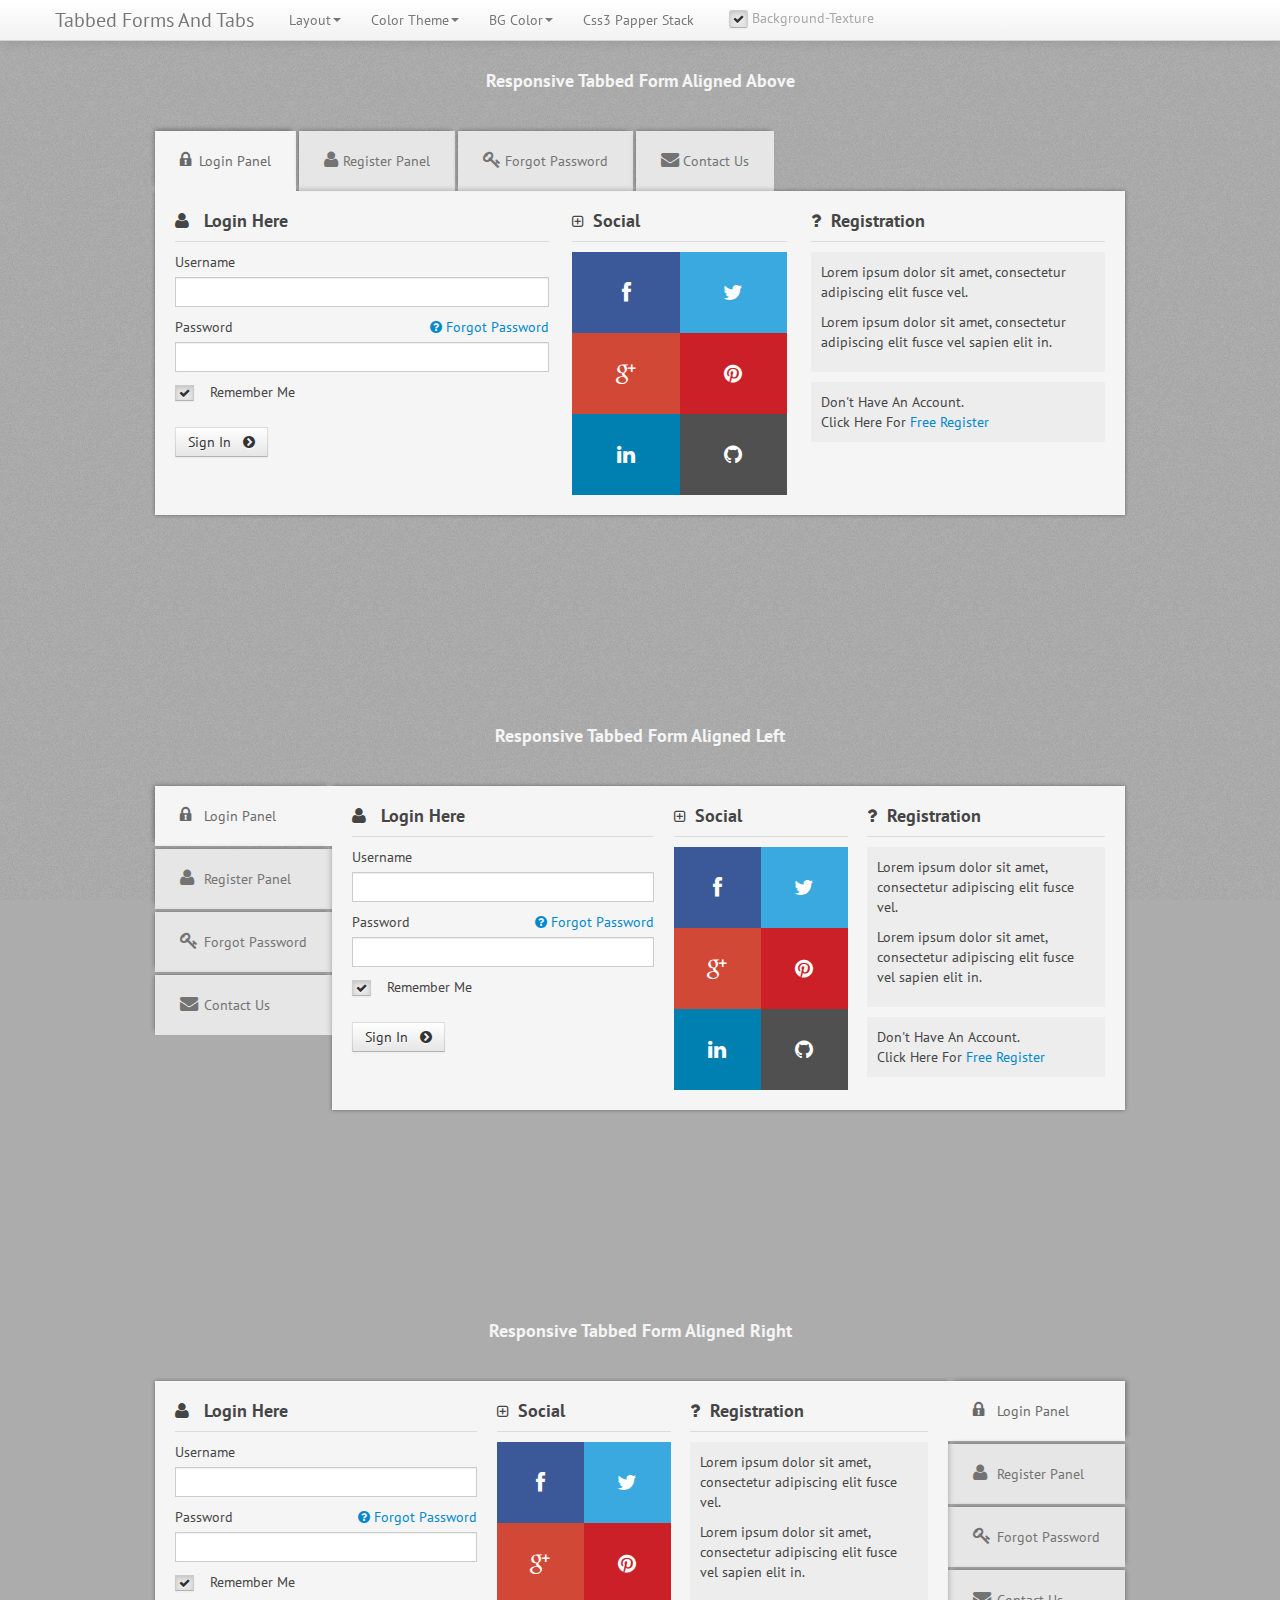
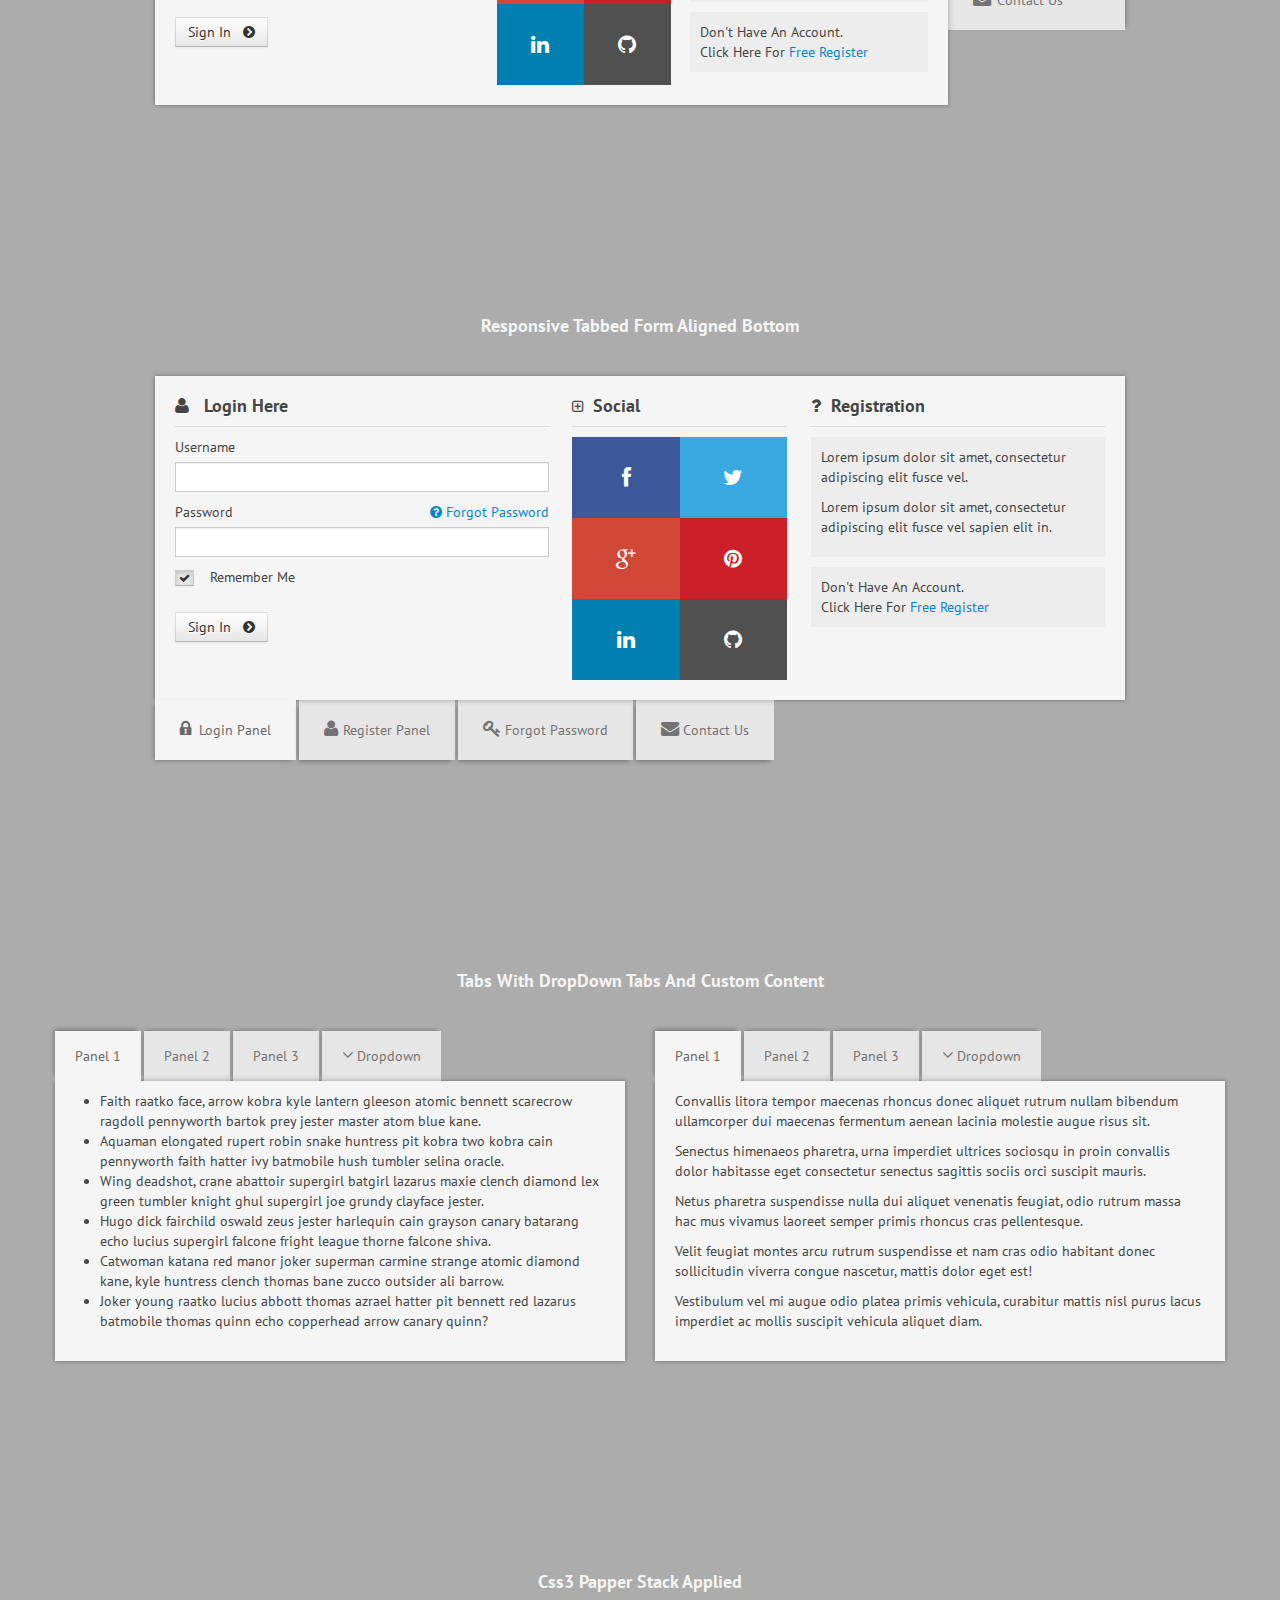
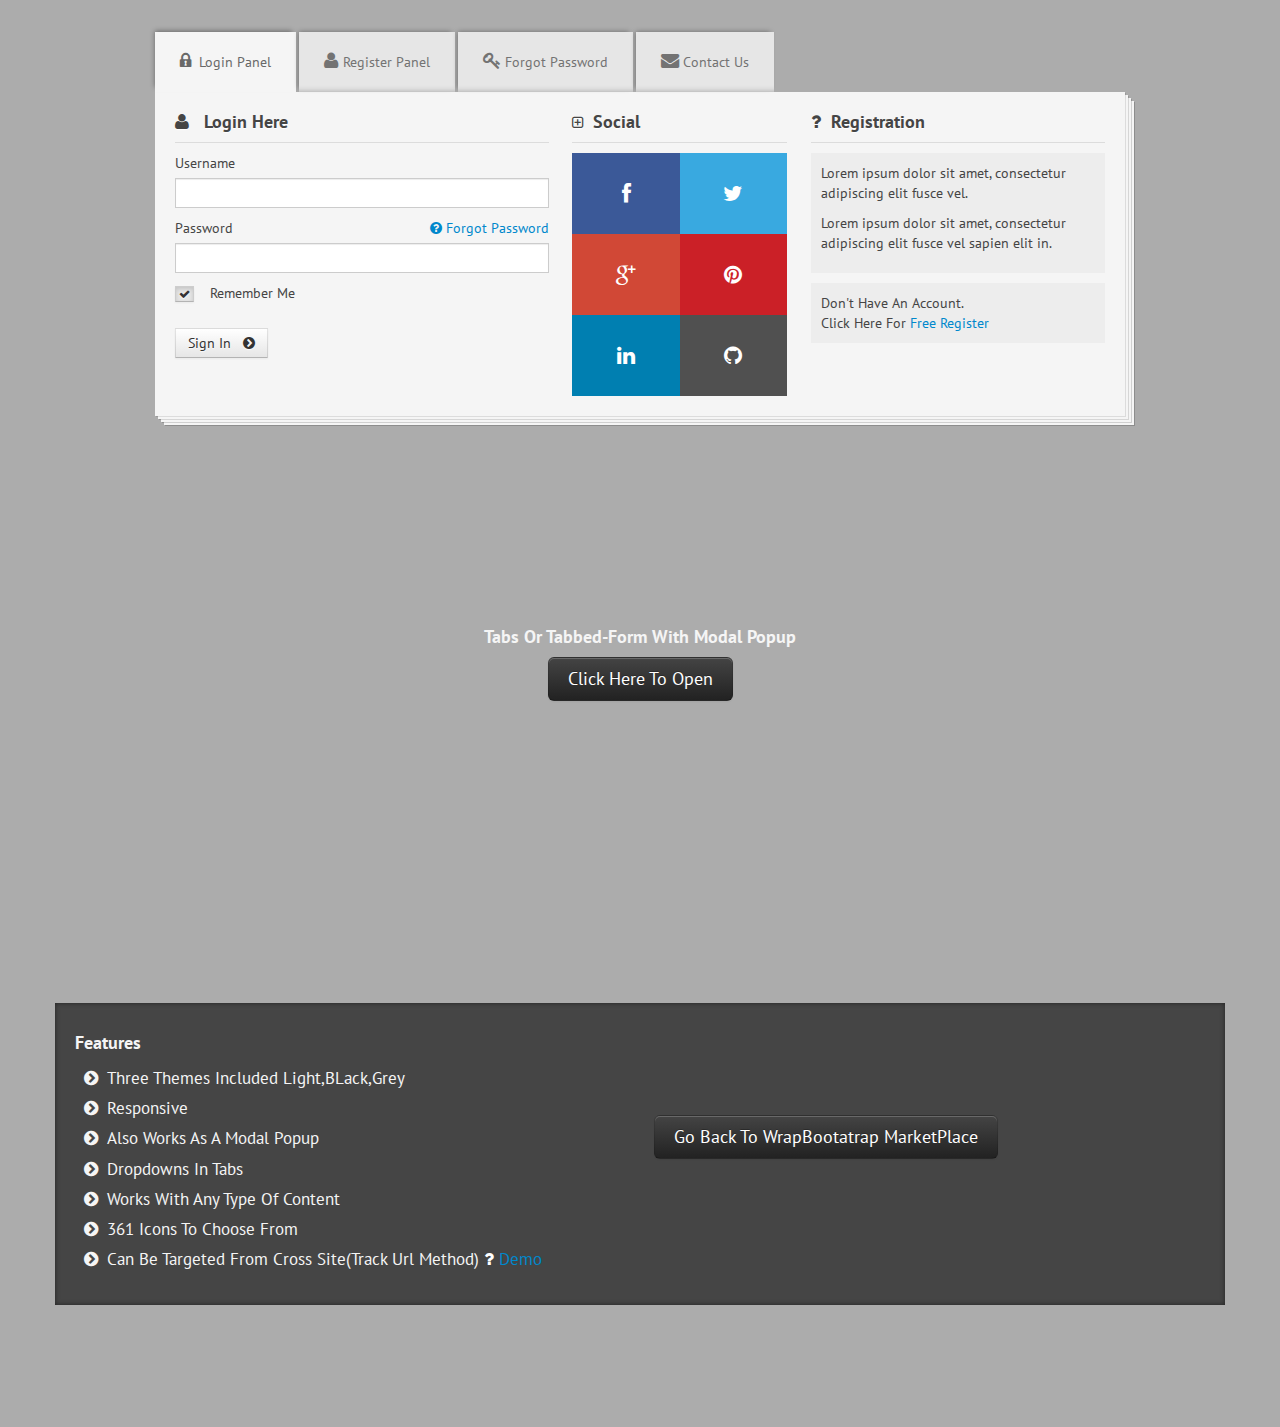
<file: codefeed.in.original/tabs/index.html>
﻿<!DOCTYPE html>
<html xmlns="http://www.w3.org/1999/xhtml">

<!-- Mirrored from codefeed.in/tabs/index.html by HTTrack Website Copier/3.x [XR&CO'2013], Fri, 10 Jan 2014 20:25:38 GMT -->
<head>
    <title>Tabbed Forms And Tab Controls Live Preview</title>
    <meta name="viewport" content="width=device-width, initial-scale=1.0">
    <link href="styles/bootstrap.min.css" rel="stylesheet" />
    <link href="styles/bootstrap-responsive.min.css" rel="stylesheet" />
    <link href="css/preview.min.css" rel="stylesheet" />
    <link href='http://fonts.googleapis.com/css?family=PT+Sans:400,700' rel='stylesheet' type='text/css'>
    <link href="styles/font-awesome.min.css" rel="stylesheet" />

    <!--[if IE 7]>
        <link href="styles/font-awesome-ie7.min.css" rel="stylesheet" />
    <![endif]-->
    <!--[if IE 8]>
        <style type="text/css">
        .navbar-inner{
            filter:none;
        }
         </style>
        <![endif]-->
</head>
<body class=" ">
    <div class="navbar navbar-fixed-top">
        <div class="navbar-inner">
            <div class="container">
                <a class="btn btn-navbar" data-toggle="collapse" data-target=".navbar-responsive-collapse">
                    <span class="icon-bar"></span>
                    <span class="icon-bar"></span>
                    <span class="icon-bar"></span>
                </a>
                <a class="brand" href="#">Tabbed Forms And Tabs</a>
                <div class="nav-collapse collapse navbar-responsive-collapse">
                    <ul class="nav">

                        <li class="dropdown">
                            <a href="#" class="dropdown-toggle" data-toggle="dropdown">Layout<b class="caret"></b></a>
                            <ul class="dropdown-menu">
                                <li class="nav-header">Align</li>
                                <li><a href="#demo-1">Top Align</a></li>
                                <li><a href="#demo-2">Left Align</a></li>
                                <li><a href="#demo-3">Right Align</a></li>
                                <li><a href="#demo-4">Bottom Align</a></li>
                                <li><a href="#demo-5">With Dropdown And Custom Content</a></li>
                                <li><a href="#demo-6">Papper Stack</a></li>
                                <li><a href="#demo-7">Tabs With Modal Popup</a></li>
                                <li><a href="#demo-8">Features</a></li>
                            </ul>
                        </li>
                        <li class="dropdown">
                            <a href="#" class="dropdown-toggle" data-toggle="dropdown">Color Theme<b class="caret"></b></a>
                            <ul class="dropdown-menu">

                                <li><a href="#color" data-class=" " data-body="light">Light (Default)</a></li>
                                <li><a href="#color" data-class="dark" data-body="">Dark</a></li>
                                <li><a href="#color" data-class="dark dark-input" data-body="">Dark(Including Input)</a></li>
                                <li><a href="#color" data-class="grey" data-color="">Grey </a></li>
                                <li><a href="#color" data-class="grey dark-input" data-body="">Grey (Including Input)</a></li>


                            </ul>
                        </li>

                        <li class="dropdown">
                            <a href="#s" class="dropdown-toggle" data-toggle="dropdown">BG Color<b class="caret"></b></a>
                            <ul class="dropdown-menu">
                                <li class="color-swatch">
                                    <div data-color="#c69c6d" title="Pale Worm Brown" data-class=""></div>
                                    <div data-color="#8c6239" title="Medium Warm Brown" data-class=""></div>
                                    <div data-color="#c7b299" title="Pale Cool Brown" data-class=""></div>
                                    <div data-color="rgb(102, 199, 235)" title="Pure Cyan" data-class=""></div>
                                    <div data-color="#00a651" title="Pure Green" data-class=""></div>
                                    <div data-color="#00a99d" title="Pure Green Cyan" data-class=""></div>
                                    <div data-color="#8dc63f" title="Pure Pea Green" data-class=""></div>
                                    <div data-color="rgb(241, 176, 72)" title="Orange" data-class=""></div>
                                    <div data-color="rgb(219, 124, 128)" title="Light Red" data-class=""></div>
                                    <div data-color="#A6A4CA" title="Light Violet" data-class=""></div>
                                    <div data-color="rgb(245,245,245)" title="Grey 5%" data-class="light"></div>
                                    <div data-color="rgb(215, 215, 215)" title="Grey 20%" data-class="light"></div>
                                    <div data-color="rgb(172, 172, 172)" title="Grey 40%" data-class=""></div>
                                    <div data-color="rgb(125, 125, 125)" title="Grey 60%" data-class=""></div>
                                    <div data-color="rgb(99, 99, 99)" title="Grey 70%" data-class=""></div>
                                    <div data-color="rgb(70, 70, 70)" title="Grey 80%" data-class=""></div>
                                    <div data-color="rgb(54, 54, 54)" title="Grey 85%" data-class=""></div>
                                    <div data-color="rgb(37, 37, 37)" title="Grey 90%" data-class=""></div>
                                    <!--div[data-color="#"]*15-->

                                </li>

                            </ul>

                        </li>
                        <li>
                            <a href="#demo-6">Css3 Papper Stack</a>

                        </li>
                        <li style="padding-top: 8px; color: darkgray">
                            <label class="checkbox">
                                <a href="#null" id="texture-check" data-toggle="button" class="btn btn-mini active"><i class="icon-ok"></i></a>
                                Background-Texture
                            </label>
                        </li>
                        <li></li>


                    </ul>
                </div>
                <!-- /.nav-collapse -->
            </div>
        </div>
        <!-- /navbar-inner -->
    </div>


    <div class="divider large visible-desktop"></div>
    <div class="divider  hidden-desktop"></div>

    <div class="container">



        <div class="row-fluid" id="demo-1">
            <div class="span10 offset1">
                <h4>Responsive Tabbed Form Aligned Above</h4>
                <div class="tabbable custom-tabs tabs-animated  flat flat-all hide-label-980 shadow track-url auto-scroll">
                    <ul class="nav nav-tabs">
                        <li class="active"><a href="#panel1" data-toggle="tab" class="active "><i class="icon-lock"></i>&nbsp;<span>Login Panel</span></a></li>
                        <li><a href="#panel2" data-toggle="tab"><i class="icon-user"></i>&nbsp;<span>Register Panel</span></a></li>
                        <li><a href="#panel3" data-toggle="tab"><i class="icon-key"></i>&nbsp;<span>Forgot Password</span></a></li>
                        <li><a href="#panel4" data-toggle="tab"><i class="icon-envelope-alt"></i>&nbsp;<span>Contact Us</span></a></li>
                    </ul>
                    <div class="tab-content ">
                        <div class="tab-pane active" id="panel1">
                            <div class="row-fluid">
                                <div class="span5">
                                    <h4><i class="icon-user"></i>&nbsp;&nbsp; Login Here</h4>

                                    <label>Username</label>
                                    <input type="text" class="input-block-level" />
                                    <label>Password<a href="#" class="pull-right"><i class="icon-question-sign"></i>&nbsp;Forgot Password</a> </label>
                                    <input type="password" class="input-block-level" />
                                    <label>
                                        <button type="button" data-toggle="button" class="btn btn-mini custom-checkbox active"><i class="icon-ok"></i></button>
                                        &nbsp;&nbsp;&nbsp;Remember Me
                                    </label>
                                    <br />

                                    <a href="#" class=" btn  ">Sign In&nbsp;&nbsp;&nbsp;<i class="icon-chevron-sign-right"></i></a>
                                </div>
                                <div class="span3">
                                    <h4><i class="icon-expand-alt"></i>&nbsp;&nbsp;Social</h4>
                                    <div class="socials clearfix">
                                        <a class="icon-facebook facebook"></a>
                                        <a class="icon-twitter twitter"></a>
                                        <a class="icon-google-plus google-plus"></a>
                                        <a class="icon-pinterest pinterest"></a>
                                        <a class="icon-linkedin linked-in"></a>
                                        <a class="icon-github github"></a>
                                    </div>
                                </div>
                                <div class="span4">
                                    <h4><i class="icon-question"></i>&nbsp;&nbsp;Registration</h4>
                                    <div class="box">
                                        <p>
                                            Lorem ipsum dolor sit amet, consectetur adipiscing elit fusce vel.
                                        </p>
                                        <p>
                                            Lorem ipsum dolor sit amet, consectetur adipiscing elit fusce vel sapien elit in.
                                        </p>
                                    </div>
                                    <div class="box">
                                        Don't Have An Account.<br />
                                        Click Here For <a href="#" data-toggle="tab">Free Register</a>
                                    </div>
                                </div>
                            </div>
                        </div>
                        <div class="tab-pane" id="panel2">
                            <div class="row-fluid">
                                <div class="span5">
                                    <h4><i class="icon-user"></i>&nbsp;&nbsp; Register Here</h4>


                                    <label>Username</label>
                                    <input type="text" class="input-block-level" />
                                    <label>Password </label>
                                    <input type="password" class="input-block-level" />
                                    <label>Repeat Password</label>
                                    <input type="password" class="input-block-level" />
                                    <label>
                                        <button type="button" data-toggle="button" class="btn btn-mini custom-checkbox active"><i class="icon-ok"></i></button>
                                        &nbsp;&nbsp;&nbsp;I Aggree With <a href="#">Terms &amp; Conditions</a>
                                    </label>
                                    <br />

                                    <a href="#" class=" btn  ">Register Now&nbsp;&nbsp;&nbsp;<i class="icon-chevron-sign-right"></i></a>

                                </div>
                                <div class="span3">
                                    <h4><i class="icon-expand-alt"></i>&nbsp;&nbsp;Social</h4>
                                    <div class="socials clearfix">
                                        <a class="icon-facebook facebook"></a>
                                        <a class="icon-twitter twitter"></a>
                                        <a class="icon-google-plus google-plus"></a>
                                        <a class="icon-pinterest pinterest"></a>
                                        <a class="icon-linkedin linked-in"></a>
                                        <a class="icon-github github"></a>
                                    </div>
                                </div>
                                <div class="span4">
                                    <h4><i class="icon-question"></i>&nbsp;&nbsp;Login</h4>
                                    <div class="box">
                                        <p>
                                            Lorem ipsum dolor sit amet, consectetur adipiscing elit fusce vel.
                                        </p>
                                        <p>
                                            Lorem ipsum dolor sit amet, consectetur adipiscing elit fusce vel sapien elit in.
                                        </p>
                                    </div>
                                    <div class="box">
                                        Already Have An Account.<br />
                                        Click Here For <a href="#" data-toggle="tab">Login</a>
                                    </div>
                                </div>
                            </div>
                        </div>

                        <div class="tab-pane" id="panel3">
                            <div class="row-fluid">
                                <div class="span5">
                                    <h4><i class="icon-unlock"></i>&nbsp;&nbsp;Password Recovery</h4>

                                    <label>Email</label>
                                    <input type="text" class="input-block-level" />
                                    <label>Security Question</label>
                                    <select class="input-block-level">
                                        <option disabled="disabled" selected="selected">---Select---</option>
                                        <option>Which Is Your First Mobile</option>
                                        <option>What Is Your Pet Name</option>
                                        <option>What Is Your Mother Name</option>
                                        <option>Which Is Your First Game</option>
                                    </select>
                                    <label>Answer</label>
                                    <input type="text" class="input-block-level" />
                                    <br />
                                    <br />
                                    <a href="#" class=" btn  ">Recover Password&nbsp;&nbsp;&nbsp;<i class="icon-chevron-sign-right"></i></a>
                                </div>
                                <div class="span7">
                                    <h4><i class="icon-question"></i>&nbsp;&nbsp;Help</h4>
                                    <div class="box">
                                        <p>Getting Error With Password Recovery Click Here For <a href="#">Support</a></p>
                                        <ul>


                                            <li>Vestibulum pharetra lectus montes lacus!</li>
                                            <li>Iaculis lectus augue pulvinar taciti.</li>
                                        </ul>

                                    </div>
                                    <div class="box">
                                        <ul>
                                            <li>Potenti facilisis felis sociis blandit euismod.</li>
                                            <li>Odio mi hendrerit ad nostra.</li>
                                            <li>Rutrum mi commodo molestie taciti.</li>
                                            <li>Interdum ipsum ad risus conubia, porttitor.</li>
                                            <li>Placerat litora, proin hac hendrerit ac volutpat.</li>
                                            <li>Ornare, aliquam condimentum  habitasse.</li>
                                        </ul>

                                    </div>
                                </div>
                            </div>


                        </div>
                        <div id="panel4" class="tab-pane">
                            <div class="row-fluid">
                                <div class="span5">
                                    <h4><i class="icon-envelope-alt"></i>&nbsp;&nbsp;Contact Us</h4>
                                    <label>Name</label>
                                    <input type="text" value="" id="" class="input-block-level" />
                                    <label>Email</label>
                                    <input type="text" value="" id="Text1" class="input-block-level" />
                                    <label>Mobile No</label>
                                    <input type="text" value="" id="Text2" class="input-block-level" />
                                    <label>Message</label>
                                    <textarea class="input-block-level" rows="5"></textarea>
                                    <a href="#" class=" btn ">Send Message&nbsp;&nbsp;&nbsp;<i class="icon-chevron-sign-right"></i></a>
                                    <br class="visible-phone" />
                                    <br class="visible-phone" />
                                </div>
                                <div class="span7">
                                    <div class="row-fluid">
                                        <div class="span12">
                                            <h4><i class="icon-location-arrow"></i>&nbsp;&nbsp;Locate Us</h4>

                                            <div class="map"></div>

                                        </div>
                                    </div>
                                    <div class="row-fluid">
                                        <div class="span6">
                                            <h4><i class="icon-envelope-alt"></i>&nbsp;&nbsp;Contact Us</h4>
                                            <address>
                                                <strong>Full Name</strong><br>
                                                <a href="mailto:#">first.last@example.com</a>
                                            </address>
                                        </div>
                                        <div class="span6">
                                            <h4><i class="icon-location-arrow"></i>&nbsp;&nbsp;Our Address</h4>

                                            <address>
                                                <strong>Twitter, Inc.</strong><br>
                                                795 Folsom Ave, Suite 600<br>
                                                San Francisco, CA 94107<br>
                                                <abbr title="Phone">P:</abbr>
                                                (123) 456-7890
                                            </address>
                                        </div>

                                    </div>

                                </div>
                            </div>
                        </div>

                    </div>

                </div>
            </div>
        </div>
        <div class="divider bottom-preview"></div>
        <div class="row-fluid" id="demo-2">
            <div class="span10 offset1">
                <h4>Responsive Tabbed Form Aligned Left</h4>
                <div class="tabbable custom-tabs tabs-left tabs-animated  flat flat-all hide-label-980 shadow track-url auto-scroll">
                    <ul class="nav nav-tabs">
                        <li class="active"><a href="#panel2-1" data-toggle="tab" class="active "><i class="icon-lock"></i>&nbsp;<span>Login Panel</span></a></li>
                        <li><a href="#panel2-2" data-toggle="tab"><i class="icon-user"></i>&nbsp;<span>Register Panel</span></a></li>
                        <li><a href="#panel2-3" data-toggle="tab"><i class="icon-key"></i>&nbsp;<span>Forgot Password</span></a></li>
                        <li><a href="#panel2-4" data-toggle="tab"><i class="icon-envelope-alt"></i>&nbsp;<span>Contact Us</span></a></li>
                    </ul>
                    <div class="tab-content ">
                        <div class="tab-pane active" id="panel2-1">
                            <div class="row-fluid">
                                <div class="span5">
                                    <h4><i class="icon-user"></i>&nbsp;&nbsp; Login Here</h4>

                                    <label>Username</label>
                                    <input type="text" class="input-block-level" />
                                    <label>Password<a href="#" class="pull-right"><i class="icon-question-sign"></i>&nbsp;Forgot Password</a> </label>
                                    <input type="password" class="input-block-level" />
                                    <label>
                                        <button type="button" data-toggle="button" class="btn btn-mini custom-checkbox active"><i class="icon-ok"></i></button>
                                        &nbsp;&nbsp;&nbsp;Remember Me
                                    </label>
                                    <br />

                                    <a href="#" class=" btn  ">Sign In&nbsp;&nbsp;&nbsp;<i class="icon-chevron-sign-right"></i></a>
                                </div>
                                <div class="span3">
                                    <h4><i class="icon-expand-alt"></i>&nbsp;&nbsp;Social</h4>
                                    <div class="socials clearfix">
                                        <a class="icon-facebook facebook"></a>
                                        <a class="icon-twitter twitter"></a>
                                        <a class="icon-google-plus google-plus"></a>
                                        <a class="icon-pinterest pinterest"></a>
                                        <a class="icon-linkedin linked-in"></a>
                                        <a class="icon-github github"></a>
                                    </div>
                                </div>
                                <div class="span4">
                                    <h4><i class="icon-question"></i>&nbsp;&nbsp;Registration</h4>
                                    <div class="box">
                                        <p>
                                            Lorem ipsum dolor sit amet, consectetur adipiscing elit fusce vel.
                                        </p>
                                        <p>
                                            Lorem ipsum dolor sit amet, consectetur adipiscing elit fusce vel sapien elit in.
                                        </p>
                                    </div>
                                    <div class="box">
                                        Don't Have An Account.<br />
                                        Click Here For <a href="#panel2" data-toggle="tab">Free Register</a>
                                    </div>
                                </div>
                            </div>
                        </div>
                        <div class="tab-pane" id="panel2-2">
                            <div class="row-fluid">
                                <div class="span5">
                                    <h4><i class="icon-user"></i>&nbsp;&nbsp; Register Here</h4>


                                    <label>Username</label>
                                    <input type="text" class="input-block-level" />
                                    <label>Password </label>
                                    <input type="password" class="input-block-level" />
                                    <label>Repeat Password</label>
                                    <input type="password" class="input-block-level" />
                                    <label>
                                        <button type="button" data-toggle="button" class="btn btn-mini custom-checkbox active"><i class="icon-ok"></i></button>
                                        &nbsp;&nbsp;&nbsp;I Aggree With <a href="#">Terms &amp; Conditions</a>
                                    </label>
                                    <br />

                                    <a href="#" class=" btn  ">Register Now&nbsp;&nbsp;&nbsp;<i class="icon-chevron-sign-right"></i></a>

                                </div>
                                <div class="span3">
                                    <h4><i class="icon-expand-alt"></i>&nbsp;&nbsp;Social</h4>
                                    <div class="socials clearfix">
                                        <a class="icon-facebook facebook"></a>
                                        <a class="icon-twitter twitter"></a>
                                        <a class="icon-google-plus google-plus"></a>
                                        <a class="icon-pinterest pinterest"></a>
                                        <a class="icon-linkedin linked-in"></a>
                                        <a class="icon-github github"></a>
                                    </div>
                                </div>
                                <div class="span4">
                                    <h4><i class="icon-question"></i>&nbsp;&nbsp;Login</h4>
                                    <div class="box">
                                        <p>
                                            Lorem ipsum dolor sit amet, consectetur adipiscing elit fusce vel.
                                        </p>
                                        <p>
                                            Lorem ipsum dolor sit amet, consectetur adipiscing elit fusce vel sapien elit in.
                                        </p>
                                    </div>
                                    <div class="box">
                                        Already Have An Account.<br />
                                        Click Here For <a href="#panel2" data-toggle="tab">Login</a>
                                    </div>
                                </div>
                            </div>
                        </div>

                        <div class="tab-pane" id="panel2-3">
                            <div class="row-fluid">
                                <div class="span5">
                                    <h4><i class="icon-unlock"></i>&nbsp;&nbsp;Password Recovery</h4>

                                    <label>Email</label>
                                    <input type="text" class="input-block-level" />
                                    <label>Security Question</label>
                                    <select class="input-block-level">
                                        <option disabled="disabled" selected="selected">---Select---</option>
                                        <option>Which Is Your First Mobile</option>
                                        <option>What Is Your Pet Name</option>
                                        <option>What Is Your Mother Name</option>
                                        <option>Which Is Your First Game</option>
                                    </select>
                                    <label>Answer</label>
                                    <input type="text" class="input-block-level" />
                                    <br />
                                    <br />
                                    <a href="#" class=" btn  ">Recover Password&nbsp;&nbsp;&nbsp;<i class="icon-chevron-sign-right"></i></a>
                                </div>
                                <div class="span7">
                                    <h4><i class="icon-question"></i>&nbsp;&nbsp;Help</h4>
                                    <div class="box">
                                        <p>Getting Error With Password Recovery Click Here For <a href="#">Support</a></p>
                                        <ul>


                                            <li>Vestibulum pharetra lectus montes lacus!</li>
                                            <li>Iaculis lectus augue pulvinar taciti.</li>
                                        </ul>

                                    </div>
                                    <div class="box">
                                        <ul>
                                            <li>Potenti facilisis felis sociis blandit euismod.</li>
                                            <li>Odio mi hendrerit ad nostra.</li>
                                            <li>Rutrum mi commodo molestie taciti.</li>
                                            <li>Interdum ipsum ad risus conubia, porttitor.</li>
                                            <li>Placerat litora, proin hac hendrerit ac volutpat.</li>
                                            <li>Ornare, aliquam condimentum  habitasse.</li>
                                        </ul>

                                    </div>
                                </div>
                            </div>


                        </div>
                        <div id="panel2-4" class="tab-pane">
                            <div class="row-fluid">
                                <div class="span5">
                                    <h4><i class="icon-envelope-alt"></i>&nbsp;&nbsp;Contact Us</h4>
                                    <label>Name</label>
                                    <input type="text" value="" id="Text3" class="input-block-level" />
                                    <label>Email</label>
                                    <input type="text" value="" id="Text4" class="input-block-level" />
                                    <label>Mobile No</label>
                                    <input type="text" value="" id="Text5" class="input-block-level" />
                                    <label>Message</label>
                                    <textarea class="input-block-level" rows="5"></textarea>
                                    <a href="#" class=" btn ">Send Message&nbsp;&nbsp;&nbsp;<i class="icon-chevron-sign-right"></i></a>
                                    <br class="visible-phone" />
                                    <br class="visible-phone" />
                                </div>
                                <div class="span7">
                                    <div class="row-fluid">
                                        <div class="span12">
                                            <h4><i class="icon-location-arrow"></i>&nbsp;&nbsp;Locate Us</h4>

                                            <div class="map"></div>

                                        </div>
                                    </div>
                                    <div class="row-fluid">
                                        <div class="span6">
                                            <h4><i class="icon-envelope-alt"></i>&nbsp;&nbsp;Contact Us</h4>
                                            <address>
                                                <strong>Full Name</strong><br>
                                                <a href="mailto:#">first.last@example.com</a>
                                            </address>
                                        </div>
                                        <div class="span6">
                                            <h4><i class="icon-location-arrow"></i>&nbsp;&nbsp;Our Address</h4>

                                            <address>
                                                <strong>Twitter, Inc.</strong><br>
                                                795 Folsom Ave, Suite 600<br>
                                                San Francisco, CA 94107<br>
                                                <abbr title="Phone">P:</abbr>
                                                (123) 456-7890
                                            </address>
                                        </div>

                                    </div>

                                </div>
                            </div>
                        </div>

                    </div>

                </div>
            </div>
        </div>
        <div class="divider bottom-preview"></div>
        <div class="row-fluid" id="demo-3">
            <div class="span10 offset1">
                <h4>Responsive Tabbed Form Aligned Right</h4>
                <div class="tabbable custom-tabs tabs-right tabs-animated  flat flat-all hide-label-980 shadow  track-url auto-scroll">
                    <ul class="nav nav-tabs">
                        <li class="active"><a href="#panel3-1" data-toggle="tab" class="active "><i class="icon-lock"></i>&nbsp;<span>Login Panel</span></a></li>
                        <li><a href="#panel3-2" data-toggle="tab"><i class="icon-user"></i>&nbsp;<span>Register Panel</span></a></li>
                        <li><a href="#panel3-3" data-toggle="tab"><i class="icon-key"></i>&nbsp;<span>Forgot Password</span></a></li>
                        <li><a href="#panel3-4" data-toggle="tab"><i class="icon-envelope-alt"></i>&nbsp;<span>Contact Us</span></a></li>
                    </ul>
                    <div class="tab-content ">
                        <div class="tab-pane active" id="panel3-1">
                            <div class="row-fluid">
                                <div class="span5">
                                    <h4><i class="icon-user"></i>&nbsp;&nbsp; Login Here</h4>

                                    <label>Username</label>
                                    <input type="text" class="input-block-level" />
                                    <label>Password<a href="#" class="pull-right"><i class="icon-question-sign"></i>&nbsp;Forgot Password</a> </label>
                                    <input type="password" class="input-block-level" />
                                    <label>
                                        <button type="button" data-toggle="button" class="btn btn-mini custom-checkbox active"><i class="icon-ok"></i></button>
                                        &nbsp;&nbsp;&nbsp;Remember Me
                                    </label>
                                    <br />

                                    <a href="#" class=" btn  ">Sign In&nbsp;&nbsp;&nbsp;<i class="icon-chevron-sign-right"></i></a>
                                </div>
                                <div class="span3">
                                    <h4><i class="icon-expand-alt"></i>&nbsp;&nbsp;Social</h4>
                                    <div class="socials clearfix">
                                        <a class="icon-facebook facebook"></a>
                                        <a class="icon-twitter twitter"></a>
                                        <a class="icon-google-plus google-plus"></a>
                                        <a class="icon-pinterest pinterest"></a>
                                        <a class="icon-linkedin linked-in"></a>
                                        <a class="icon-github github"></a>
                                    </div>
                                </div>
                                <div class="span4">
                                    <h4><i class="icon-question"></i>&nbsp;&nbsp;Registration</h4>
                                    <div class="box">
                                        <p>
                                            Lorem ipsum dolor sit amet, consectetur adipiscing elit fusce vel.
                                        </p>
                                        <p>
                                            Lorem ipsum dolor sit amet, consectetur adipiscing elit fusce vel sapien elit in.
                                        </p>
                                    </div>
                                    <div class="box">
                                        Don't Have An Account.<br />
                                        Click Here For <a href="#panel2" data-toggle="tab">Free Register</a>
                                    </div>
                                </div>
                            </div>
                        </div>
                        <div class="tab-pane" id="panel3-2">
                            <div class="row-fluid">
                                <div class="span5">
                                    <h4><i class="icon-user"></i>&nbsp;&nbsp; Register Here</h4>


                                    <label>Username</label>
                                    <input type="text" class="input-block-level" />
                                    <label>Password </label>
                                    <input type="password" class="input-block-level" />
                                    <label>Repeat Password</label>
                                    <input type="password" class="input-block-level" />
                                    <label>
                                        <button type="button" data-toggle="button" class="btn btn-mini custom-checkbox active"><i class="icon-ok"></i></button>
                                        &nbsp;&nbsp;&nbsp;I Aggree With <a href="#">Terms &amp; Conditions</a>
                                    </label>
                                    <br />

                                    <a href="#" class=" btn  ">Register Now&nbsp;&nbsp;&nbsp;<i class="icon-chevron-sign-right"></i></a>

                                </div>
                                <div class="span3">
                                    <h4><i class="icon-expand-alt"></i>&nbsp;&nbsp;Social</h4>
                                    <div class="socials clearfix">
                                        <a class="icon-facebook facebook"></a>
                                        <a class="icon-twitter twitter"></a>
                                        <a class="icon-google-plus google-plus"></a>
                                        <a class="icon-pinterest pinterest"></a>
                                        <a class="icon-linkedin linked-in"></a>
                                        <a class="icon-github github"></a>
                                    </div>
                                </div>
                                <div class="span4">
                                    <h4><i class="icon-question"></i>&nbsp;&nbsp;Login</h4>
                                    <div class="box">
                                        <p>
                                            Lorem ipsum dolor sit amet, consectetur adipiscing elit fusce vel.
                                        </p>
                                        <p>
                                            Lorem ipsum dolor sit amet, consectetur adipiscing elit fusce vel sapien elit in.
                                        </p>
                                    </div>
                                    <div class="box">
                                        Already Have An Account.<br />
                                        Click Here For <a href="#panel2" data-toggle="tab">Login</a>
                                    </div>
                                </div>
                            </div>
                        </div>

                        <div class="tab-pane" id="panel3-3">
                            <div class="row-fluid">
                                <div class="span5">
                                    <h4><i class="icon-unlock"></i>&nbsp;&nbsp;Password Recovery</h4>

                                    <label>Email</label>
                                    <input type="text" class="input-block-level" />
                                    <label>Security Question</label>
                                    <select class="input-block-level">
                                        <option disabled="disabled" selected="selected">---Select---</option>
                                        <option>Which Is Your First Mobile</option>
                                        <option>What Is Your Pet Name</option>
                                        <option>What Is Your Mother Name</option>
                                        <option>Which Is Your First Game</option>
                                    </select>
                                    <label>Answer</label>
                                    <input type="text" class="input-block-level" />
                                    <br />
                                    <br />
                                    <a href="#" class=" btn  ">Recover Password&nbsp;&nbsp;&nbsp;<i class="icon-chevron-sign-right"></i></a>
                                </div>
                                <div class="span7">
                                    <h4><i class="icon-question"></i>&nbsp;&nbsp;Help</h4>
                                    <div class="box">
                                        <p>Getting Error With Password Recovery Click Here For <a href="#">Support</a></p>
                                        <ul>


                                            <li>Vestibulum pharetra lectus montes lacus!</li>
                                            <li>Iaculis lectus augue pulvinar taciti.</li>
                                        </ul>

                                    </div>
                                    <div class="box">
                                        <ul>
                                            <li>Potenti facilisis felis sociis blandit euismod.</li>
                                            <li>Odio mi hendrerit ad nostra.</li>
                                            <li>Rutrum mi commodo molestie taciti.</li>
                                            <li>Interdum ipsum ad risus conubia, porttitor.</li>
                                            <li>Placerat litora, proin hac hendrerit ac volutpat.</li>
                                            <li>Ornare, aliquam condimentum  habitasse.</li>
                                        </ul>

                                    </div>
                                </div>
                            </div>


                        </div>
                        <div id="panel3-4" class="tab-pane">
                            <div class="row-fluid">
                                <div class="span5">
                                    <h4><i class="icon-envelope-alt"></i>&nbsp;&nbsp;Contact Us</h4>
                                    <label>Name</label>
                                    <input type="text" value="" id="Text6" class="input-block-level" />
                                    <label>Email</label>
                                    <input type="text" value="" id="Text7" class="input-block-level" />
                                    <label>Mobile No</label>
                                    <input type="text" value="" id="Text8" class="input-block-level" />
                                    <label>Message</label>
                                    <textarea class="input-block-level" rows="5"></textarea>
                                    <a href="#" class=" btn ">Send Message&nbsp;&nbsp;&nbsp;<i class="icon-chevron-sign-right"></i></a>
                                    <br class="visible-phone" />
                                    <br class="visible-phone" />
                                </div>
                                <div class="span7">
                                    <div class="row-fluid">
                                        <div class="span12">
                                            <h4><i class="icon-location-arrow"></i>&nbsp;&nbsp;Locate Us</h4>

                                            <div class="map"></div>

                                        </div>
                                    </div>
                                    <div class="row-fluid">
                                        <div class="span6">
                                            <h4><i class="icon-envelope-alt"></i>&nbsp;&nbsp;Contact Us</h4>
                                            <address>
                                                <strong>Full Name</strong><br>
                                                <a href="mailto:#">first.last@example.com</a>
                                            </address>
                                        </div>
                                        <div class="span6">
                                            <h4><i class="icon-location-arrow"></i>&nbsp;&nbsp;Our Address</h4>

                                            <address>
                                                <strong>Twitter, Inc.</strong><br>
                                                795 Folsom Ave, Suite 600<br>
                                                San Francisco, CA 94107<br>
                                                <abbr title="Phone">P:</abbr>
                                                (123) 456-7890
                                            </address>
                                        </div>

                                    </div>

                                </div>
                            </div>
                        </div>

                    </div>

                </div>
            </div>
        </div>
        <div class="divider bottom-preview"></div>
        <div class="row-fluid" id="demo-4">
            <div class="span10 offset1">
                <h4>Responsive Tabbed Form Aligned Bottom</h4>
                <div class="tabbable custom-tabs tabs-below tabs-animated  flat flat-all hide-label-980 shadow  track-url auto-scroll">

                    <div class="tab-content ">
                        <div class="tab-pane active" id="panel4-1">
                            <div class="row-fluid">
                                <div class="span5">
                                    <h4><i class="icon-user"></i>&nbsp;&nbsp; Login Here</h4>

                                    <label>Username</label>
                                    <input type="text" class="input-block-level" />
                                    <label>Password<a href="#" class="pull-right"><i class="icon-question-sign"></i>&nbsp;Forgot Password</a> </label>
                                    <input type="password" class="input-block-level" />
                                    <label>
                                        <button type="button" data-toggle="button" class="btn btn-mini custom-checkbox active"><i class="icon-ok"></i></button>
                                        &nbsp;&nbsp;&nbsp;Remember Me
                                    </label>
                                    <br />

                                    <a href="#" class=" btn  ">Sign In&nbsp;&nbsp;&nbsp;<i class="icon-chevron-sign-right"></i></a>
                                </div>
                                <div class="span3">
                                    <h4><i class="icon-expand-alt"></i>&nbsp;&nbsp;Social</h4>
                                    <div class="socials clearfix">
                                        <a class="icon-facebook facebook"></a>
                                        <a class="icon-twitter twitter"></a>
                                        <a class="icon-google-plus google-plus"></a>
                                        <a class="icon-pinterest pinterest"></a>
                                        <a class="icon-linkedin linked-in"></a>
                                        <a class="icon-github github"></a>
                                    </div>
                                </div>
                                <div class="span4">
                                    <h4><i class="icon-question"></i>&nbsp;&nbsp;Registration</h4>
                                    <div class="box">
                                        <p>
                                            Lorem ipsum dolor sit amet, consectetur adipiscing elit fusce vel.
                                        </p>
                                        <p>
                                            Lorem ipsum dolor sit amet, consectetur adipiscing elit fusce vel sapien elit in.
                                        </p>
                                    </div>
                                    <div class="box">
                                        Don't Have An Account.<br />
                                        Click Here For <a href="#panel2" data-toggle="tab">Free Register</a>
                                    </div>
                                </div>
                            </div>
                        </div>
                        <div class="tab-pane" id="panel4-2">
                            <div class="row-fluid">
                                <div class="span5">
                                    <h4><i class="icon-user"></i>&nbsp;&nbsp; Register Here</h4>


                                    <label>Username</label>
                                    <input type="text" class="input-block-level" />
                                    <label>Password </label>
                                    <input type="password" class="input-block-level" />
                                    <label>Repeat Password</label>
                                    <input type="password" class="input-block-level" />
                                    <label>
                                        <button type="button" data-toggle="button" class="btn btn-mini custom-checkbox active"><i class="icon-ok"></i></button>
                                        &nbsp;&nbsp;&nbsp;I Aggree With <a href="#">Terms &amp; Conditions</a>
                                    </label>
                                    <br />

                                    <a href="#" class=" btn  ">Register Now&nbsp;&nbsp;&nbsp;<i class="icon-chevron-sign-right"></i></a>

                                </div>
                                <div class="span3">
                                    <h4><i class="icon-expand-alt"></i>&nbsp;&nbsp;Social</h4>
                                    <div class="socials clearfix">
                                        <a class="icon-facebook facebook"></a>
                                        <a class="icon-twitter twitter"></a>
                                        <a class="icon-google-plus google-plus"></a>
                                        <a class="icon-pinterest pinterest"></a>
                                        <a class="icon-linkedin linked-in"></a>
                                        <a class="icon-github github"></a>
                                    </div>
                                </div>
                                <div class="span4">
                                    <h4><i class="icon-question"></i>&nbsp;&nbsp;Login</h4>
                                    <div class="box">
                                        <p>
                                            Lorem ipsum dolor sit amet, consectetur adipiscing elit fusce vel.
                                        </p>
                                        <p>
                                            Lorem ipsum dolor sit amet, consectetur adipiscing elit fusce vel sapien elit in.
                                        </p>
                                    </div>
                                    <div class="box">
                                        Already Have An Account.<br />
                                        Click Here For <a href="#panel2" data-toggle="tab">Login</a>
                                    </div>
                                </div>
                            </div>
                        </div>

                        <div class="tab-pane" id="panel4-3">
                            <div class="row-fluid">
                                <div class="span5">
                                    <h4><i class="icon-unlock"></i>&nbsp;&nbsp;Password Recovery</h4>

                                    <label>Email</label>
                                    <input type="text" class="input-block-level" />
                                    <label>Security Question</label>
                                    <select class="input-block-level">
                                        <option disabled="disabled" selected="selected">---Select---</option>
                                        <option>Which Is Your First Mobile</option>
                                        <option>What Is Your Pet Name</option>
                                        <option>What Is Your Mother Name</option>
                                        <option>Which Is Your First Game</option>
                                    </select>
                                    <label>Answer</label>
                                    <input type="text" class="input-block-level" />
                                    <br />
                                    <br />
                                    <a href="#" class=" btn  ">Recover Password&nbsp;&nbsp;&nbsp;<i class="icon-chevron-sign-right"></i></a>
                                </div>
                                <div class="span7">
                                    <h4><i class="icon-question"></i>&nbsp;&nbsp;Help</h4>
                                    <div class="box">
                                        <p>Getting Error With Password Recovery Click Here For <a href="#">Support</a></p>
                                        <ul>


                                            <li>Vestibulum pharetra lectus montes lacus!</li>
                                            <li>Iaculis lectus augue pulvinar taciti.</li>
                                        </ul>

                                    </div>
                                    <div class="box">
                                        <ul>
                                            <li>Potenti facilisis felis sociis blandit euismod.</li>
                                            <li>Odio mi hendrerit ad nostra.</li>
                                            <li>Rutrum mi commodo molestie taciti.</li>
                                            <li>Interdum ipsum ad risus conubia, porttitor.</li>
                                            <li>Placerat litora, proin hac hendrerit ac volutpat.</li>
                                            <li>Ornare, aliquam condimentum  habitasse.</li>
                                        </ul>

                                    </div>
                                </div>
                            </div>


                        </div>
                        <div id="panel4-4" class="tab-pane">
                            <div class="row-fluid">
                                <div class="span5">
                                    <h4><i class="icon-envelope-alt"></i>&nbsp;&nbsp;Contact Us</h4>
                                    <label>Name</label>
                                    <input type="text" value="" id="Text9" class="input-block-level" />
                                    <label>Email</label>
                                    <input type="text" value="" id="Text10" class="input-block-level" />
                                    <label>Mobile No</label>
                                    <input type="text" value="" id="Text11" class="input-block-level" />
                                    <label>Message</label>
                                    <textarea class="input-block-level" rows="5"></textarea>
                                    <a href="#" class=" btn ">Send Message&nbsp;&nbsp;&nbsp;<i class="icon-chevron-sign-right"></i></a>
                                    <br class="visible-phone" />
                                    <br class="visible-phone" />
                                </div>
                                <div class="span7">
                                    <div class="row-fluid">
                                        <div class="span12">
                                            <h4><i class="icon-location-arrow"></i>&nbsp;&nbsp;Locate Us</h4>

                                            <div class="map"></div>

                                        </div>
                                    </div>
                                    <div class="row-fluid">
                                        <div class="span6">
                                            <h4><i class="icon-envelope-alt"></i>&nbsp;&nbsp;Contact Us</h4>
                                            <address>
                                                <strong>Full Name</strong><br>
                                                <a href="mailto:#">first.last@example.com</a>
                                            </address>
                                        </div>
                                        <div class="span6">
                                            <h4><i class="icon-location-arrow"></i>&nbsp;&nbsp;Our Address</h4>

                                            <address>
                                                <strong>Twitter, Inc.</strong><br>
                                                795 Folsom Ave, Suite 600<br>
                                                San Francisco, CA 94107<br>
                                                <abbr title="Phone">P:</abbr>
                                                (123) 456-7890
                                            </address>
                                        </div>

                                    </div>

                                </div>
                            </div>
                        </div>

                    </div>
                    <ul class="nav nav-tabs">
                        <li class="active"><a href="#panel4-1" data-toggle="tab" class="active "><i class="icon-lock"></i>&nbsp;<span>Login Panel</span></a></li>
                        <li><a href="#panel4-2" data-toggle="tab"><i class="icon-user"></i>&nbsp;<span>Register Panel</span></a></li>
                        <li><a href="#panel4-3" data-toggle="tab"><i class="icon-key"></i>&nbsp;<span>Forgot Password</span></a></li>
                        <li><a href="#panel4-4" data-toggle="tab"><i class="icon-envelope-alt"></i>&nbsp;<span>Contact Us</span></a></li>
                    </ul>
                </div>
            </div>
        </div>
        <div class="divider bottom-preview"></div>
        <div id="demo-5" class="row-fluid">
            <h4 class="clearfix text-center heading-4">Tabs With DropDown Tabs And Custom Content</h4>
            <div class="row-fluid">
                <div class="span6">

                    <div class="tabbable custom-tabs tabs-animated flat large shadow  track-url auto-scroll">
                        <ul class="nav nav-tabs">
                            <li class="active"><a class="active" href="#panel5-1" data-toggle="tab">Panel 1</a></li>
                            <li><a href="#panel5-2" data-toggle="tab">Panel 2</a></li>
                            <li><a href="#panel5-3" data-toggle="tab">Panel 3</a></li>
                            <li class="dropdown">
                                <a class="dropdown-toggle" data-toggle="dropdown" href="#"><i class="icon-angle-down"></i>Dropdown </a>
                                <ul class="dropdown-menu">
                                    <li class="active"><a class="active" href="#panel5-1" data-toggle="tab">Panel 1</a></li>
                                    <li><a href="#panel5-2" data-toggle="tab">Panel 2</a></li>
                                    <li><a href="#panel5-3" data-toggle="tab">Panel 3</a></li>
                                </ul>
                            </li>

                        </ul>
                        <div class="tab-content">
                            <div id="panel5-1" class="tab-pane active">
                                <ul>
                                    <li>Faith raatko face, arrow kobra kyle lantern gleeson atomic bennett scarecrow ragdoll pennyworth bartok prey jester master atom blue kane.</li>
                                    <li>Aquaman elongated rupert robin snake huntress pit kobra two kobra cain pennyworth faith hatter ivy batmobile hush tumbler selina oracle.</li>
                                    <li>Wing deadshot, crane abattoir supergirl batgirl lazarus maxie clench diamond lex green tumbler knight ghul supergirl joe grundy clayface jester.</li>
                                    <li>Hugo dick fairchild oswald zeus jester harlequin cain grayson canary batarang echo lucius supergirl falcone fright league thorne falcone shiva.</li>
                                    <li>Catwoman katana red manor joker superman carmine strange atomic diamond kane, kyle huntress clench thomas bane zucco outsider ali barrow.</li>
                                    <li>Joker young raatko lucius abbott thomas azrael hatter pit bennett red lazarus batmobile thomas quinn echo copperhead arrow canary quinn?</li>
                                </ul>
                            </div>

                            <div class="tab-pane" id="panel5-2">
                                <p>
                                    Convallis litora tempor maecenas rhoncus donec aliquet rutrum nullam bibendum ullamcorper dui maecenas fermentum aenean lacinia molestie augue risus sit.
                                </p>
                                <p>
                                    Senectus himenaeos pharetra, urna imperdiet ultrices sociosqu in proin convallis dolor habitasse eget consectetur senectus sagittis sociis orci suscipit mauris.
                                </p>
                                <p>
                                    Netus pharetra suspendisse nulla dui aliquet venenatis feugiat, odio rutrum massa hac mus vivamus laoreet semper primis rhoncus cras pellentesque.
                                </p>
                                <p>
                                    Velit feugiat montes arcu rutrum suspendisse et nam cras odio habitant donec sollicitudin viverra congue nascetur, mattis dolor eget est!
                                </p>
                                <p>
                                    Vestibulum vel mi augue odio platea primis vehicula, curabitur mattis nisl purus lacus imperdiet ac mollis suscipit vehicula aliquet diam.
                                </p>

                            </div>
                            <div id="panel5-3" class="tab-pane">
                                <p>
                                    Convallis tristique faucibus et pellentesque quis senectus posuere euismod curae;, rhoncus fermentum. Sed rhoncus commodo rhoncus. Dapibus vestibulum elementum placerat phasellus. Diam dolor, pulvinar ornare eleifend et. Mus hendrerit tortor metus dolor urna consectetur. Commodo nunc platea integer ridiculus quam lacinia facilisi dignissim elementum. Lorem bibendum primis at id fames tempor proin porttitor elementum risus pharetra. Per auctor, dictum a. Quam proin, molestie quam lorem montes primis. Lobortis euismod platea pharetra aliquam venenatis gravida potenti consectetur sapien arcu? Pharetra fames et duis interdum non posuere turpis donec in sollicitudin. Justo aenean, ligula class eleifend vestibulum nisl velit.
                                </p>

                            </div>
                        </div>
                    </div>
                    <div class="divider visible-phone"></div>
                </div>
                <div class="span6">
                    <div class="tabbable custom-tabs tabs-animated flat large shadow  track-url auto-scroll">
                        <ul class="nav nav-tabs">
                            <li class="active"><a href="#panel5-1-1" data-toggle="tab">Panel 1</a></li>
                            <li><a href="#panel5-1-2" data-toggle="tab">Panel 2</a></li>
                            <li><a href="#panel5-1-3" data-toggle="tab">Panel 3</a></li>

                            <li class="dropdown">
                                <a class="dropdown-toggle" data-toggle="dropdown" href="#"><i class="icon-angle-down"></i>Dropdown </a>
                                <ul class="dropdown-menu">
                                    <li><a href="#panel5-1-1" data-toggle="tab">Panel 1</a></li>
                                    <li><a href="#panel5-1-2" data-toggle="tab">Panel 2</a></li>
                                    <li><a href="#panel5-1-3" data-toggle="tab">Panel 3</a></li>
                                </ul>
                            </li>
                        </ul>
                        <div class="tab-content">
                            <div class="tab-pane active" id="panel5-1-1">
                                <p>
                                    Convallis litora tempor maecenas rhoncus donec aliquet rutrum nullam bibendum ullamcorper dui maecenas fermentum aenean lacinia molestie augue risus sit.
                                </p>
                                <p>
                                    Senectus himenaeos pharetra, urna imperdiet ultrices sociosqu in proin convallis dolor habitasse eget consectetur senectus sagittis sociis orci suscipit mauris.
                                </p>
                                <p>
                                    Netus pharetra suspendisse nulla dui aliquet venenatis feugiat, odio rutrum massa hac mus vivamus laoreet semper primis rhoncus cras pellentesque.
                                </p>
                                <p>
                                    Velit feugiat montes arcu rutrum suspendisse et nam cras odio habitant donec sollicitudin viverra congue nascetur, mattis dolor eget est!
                                </p>
                                <p>
                                    Vestibulum vel mi augue odio platea primis vehicula, curabitur mattis nisl purus lacus imperdiet ac mollis suscipit vehicula aliquet diam.
                                </p>

                            </div>
                            <div id="panel5-1-2" class="tab-pane">

                                <p>
                                    Vel est accumsan potenti pulvinar nisl primis augue. Cras, est vehicula nam elementum condimentum habitasse sollicitudin proin elementum urna magnis. Auctor imperdiet habitant mollis velit, euismod netus habitasse dolor primis dignissim lobortis vehicula. Blandit laoreet mollis curae; sollicitudin tempus urna vehicula pulvinar. Auctor habitasse aptent fringilla potenti pellentesque maecenas felis vehicula sapien! Sit dictum risus, congue consequat est vulputate taciti curae; morbi luctus blandit sem! Nam pellentesque feugiat dolor feugiat himenaeos vehicula cum. Congue lectus parturient mauris dapibus sociosqu venenatis.
                                </p>
                            </div>
                            <div id="panel5-1-3" class="tab-pane">
                                <ul>
                                    <li>Faith raatko face, arrow kobra kyle lantern gleeson atomic bennett scarecrow ragdoll pennyworth bartok prey jester master atom blue kane.</li>
                                    <li>Aquaman elongated rupert robin snake huntress pit kobra two kobra cain pennyworth faith hatter ivy batmobile hush tumbler selina oracle.</li>
                                    <li>Wing deadshot, crane abattoir supergirl batgirl lazarus maxie clench diamond lex green tumbler knight ghul supergirl joe grundy clayface jester.</li>
                                    <li>Hugo dick fairchild oswald zeus jester harlequin cain grayson canary batarang echo lucius supergirl falcone fright league thorne falcone shiva.</li>
                                    <li>Catwoman katana red manor joker superman carmine strange atomic diamond kane, kyle huntress clench thomas bane zucco outsider ali barrow.</li>
                                    <li>Joker young raatko lucius abbott thomas azrael hatter pit bennett red lazarus batmobile thomas quinn echo copperhead arrow canary quinn?</li>
                                </ul>
                            </div>
                        </div>
                    </div>
                </div>
            </div>

        </div>
        <div class="divider bottom-preview"></div>

        <div class="row-fluid" id="demo-6">
            <div class="span10 offset1">
                <h4>Css3 Papper Stack Applied</h4>
                <div class="tabbable custom-tabs tabs-animated  flat flat-all hide-label-980 shadow papper-stack track-url auto-scroll">
                    <ul class="nav nav-tabs">
                        <li class="active"><a href="#panel6-1-1" data-toggle="tab" class="active "><i class="icon-lock"></i>&nbsp;<span>Login Panel</span></a></li>
                        <li><a href="#panel6-1-2" data-toggle="tab"><i class="icon-user"></i>&nbsp;<span>Register Panel</span></a></li>
                        <li><a href="#panel6-1-3" data-toggle="tab"><i class="icon-key"></i>&nbsp;<span>Forgot Password</span></a></li>
                        <li><a href="#panel6-1-4" data-toggle="tab"><i class="icon-envelope-alt"></i>&nbsp;<span>Contact Us</span></a></li>
                    </ul>
                    <div class="tab-content ">
                        <div class="tab-pane active" id="panel6-1-1">
                            <div class="row-fluid">
                                <div class="span5">
                                    <h4><i class="icon-user"></i>&nbsp;&nbsp; Login Here</h4>

                                    <label>Username</label>
                                    <input type="text" class="input-block-level" />
                                    <label>Password<a href="#" class="pull-right"><i class="icon-question-sign"></i>&nbsp;Forgot Password</a> </label>
                                    <input type="password" class="input-block-level" />
                                    <label>
                                        <button type="button" data-toggle="button" class="btn btn-mini custom-checkbox active"><i class="icon-ok"></i></button>
                                        &nbsp;&nbsp;&nbsp;Remember Me
                                    </label>
                                    <br />

                                    <a href="#" class=" btn  ">Sign In&nbsp;&nbsp;&nbsp;<i class="icon-chevron-sign-right"></i></a>
                                </div>
                                <div class="span3">
                                    <h4><i class="icon-expand-alt"></i>&nbsp;&nbsp;Social</h4>
                                    <div class="socials clearfix">
                                        <a class="icon-facebook facebook"></a>
                                        <a class="icon-twitter twitter"></a>
                                        <a class="icon-google-plus google-plus"></a>
                                        <a class="icon-pinterest pinterest"></a>
                                        <a class="icon-linkedin linked-in"></a>
                                        <a class="icon-github github"></a>
                                    </div>
                                </div>
                                <div class="span4">
                                    <h4><i class="icon-question"></i>&nbsp;&nbsp;Registration</h4>
                                    <div class="box">
                                        <p>
                                            Lorem ipsum dolor sit amet, consectetur adipiscing elit fusce vel.
                                        </p>
                                        <p>
                                            Lorem ipsum dolor sit amet, consectetur adipiscing elit fusce vel sapien elit in.
                                        </p>
                                    </div>
                                    <div class="box">
                                        Don't Have An Account.<br />
                                        Click Here For <a href="#panel2" data-toggle="tab">Free Register</a>
                                    </div>
                                </div>
                            </div>
                        </div>
                        <div class="tab-pane" id="panel6-1-2">
                            <div class="row-fluid">
                                <div class="span5">
                                    <h4><i class="icon-user"></i>&nbsp;&nbsp; Register Here</h4>


                                    <label>Username</label>
                                    <input type="text" class="input-block-level" />
                                    <label>Password </label>
                                    <input type="password" class="input-block-level" />
                                    <label>Repeat Password</label>
                                    <input type="password" class="input-block-level" />
                                    <label>
                                        <button type="button" data-toggle="button" class="btn btn-mini custom-checkbox active"><i class="icon-ok"></i></button>
                                        &nbsp;&nbsp;&nbsp;I Aggree With <a href="#">Terms &amp; Conditions</a>
                                    </label>
                                    <br />

                                    <a href="#" class=" btn  ">Register Now&nbsp;&nbsp;&nbsp;<i class="icon-chevron-sign-right"></i></a>

                                </div>
                                <div class="span3">
                                    <h4><i class="icon-expand-alt"></i>&nbsp;&nbsp;Social</h4>
                                    <div class="socials clearfix">
                                        <a class="icon-facebook facebook"></a>
                                        <a class="icon-twitter twitter"></a>
                                        <a class="icon-google-plus google-plus"></a>
                                        <a class="icon-pinterest pinterest"></a>
                                        <a class="icon-linkedin linked-in"></a>
                                        <a class="icon-github github"></a>
                                    </div>
                                </div>
                                <div class="span4">
                                    <h4><i class="icon-question"></i>&nbsp;&nbsp;Login</h4>
                                    <div class="box">
                                        <p>
                                            Lorem ipsum dolor sit amet, consectetur adipiscing elit fusce vel.
                                        </p>
                                        <p>
                                            Lorem ipsum dolor sit amet, consectetur adipiscing elit fusce vel sapien elit in.
                                        </p>
                                    </div>
                                    <div class="box">
                                        Already Have An Account.<br />
                                        Click Here For <a href="#panel2" data-toggle="tab">Login</a>
                                    </div>
                                </div>
                            </div>
                        </div>

                        <div class="tab-pane" id="panel6-1-3">
                            <div class="row-fluid">
                                <div class="span5">
                                    <h4><i class="icon-unlock"></i>&nbsp;&nbsp;Password Recovery</h4>

                                    <label>Email</label>
                                    <input type="text" class="input-block-level" />
                                    <label>Security Question</label>
                                    <select class="input-block-level">
                                        <option disabled="disabled" selected="selected">---Select---</option>
                                        <option>Which Is Your First Mobile</option>
                                        <option>What Is Your Pet Name</option>
                                        <option>What Is Your Mother Name</option>
                                        <option>Which Is Your First Game</option>
                                    </select>
                                    <label>Answer</label>
                                    <input type="text" class="input-block-level" />
                                    <br />
                                    <br />
                                    <a href="#" class=" btn  ">Recover Password&nbsp;&nbsp;&nbsp;<i class="icon-chevron-sign-right"></i></a>
                                </div>
                                <div class="span7">
                                    <h4><i class="icon-question"></i>&nbsp;&nbsp;Help</h4>
                                    <div class="box">
                                        <p>Getting Error With Password Recovery Click Here For <a href="#">Support</a></p>
                                        <ul>


                                            <li>Vestibulum pharetra lectus montes lacus!</li>
                                            <li>Iaculis lectus augue pulvinar taciti.</li>
                                        </ul>

                                    </div>
                                    <div class="box">
                                        <ul>
                                            <li>Potenti facilisis felis sociis blandit euismod.</li>
                                            <li>Odio mi hendrerit ad nostra.</li>
                                            <li>Rutrum mi commodo molestie taciti.</li>
                                            <li>Interdum ipsum ad risus conubia, porttitor.</li>
                                            <li>Placerat litora, proin hac hendrerit ac volutpat.</li>
                                            <li>Ornare, aliquam condimentum  habitasse.</li>
                                        </ul>

                                    </div>
                                </div>
                            </div>


                        </div>
                        <div id="panel6-1-4" class="tab-pane">
                            <div class="row-fluid">
                                <div class="span5">
                                    <h4><i class="icon-envelope-alt"></i>&nbsp;&nbsp;Contact Us</h4>
                                    <label>Name</label>
                                    <input type="text" value="" id="Text15" class="input-block-level" />
                                    <label>Email</label>
                                    <input type="text" value="" id="Text16" class="input-block-level" />
                                    <label>Mobile No</label>
                                    <input type="text" value="" id="Text17" class="input-block-level" />
                                    <label>Message</label>
                                    <textarea class="input-block-level" rows="5"></textarea>
                                    <a href="#" class=" btn ">Send Message&nbsp;&nbsp;&nbsp;<i class="icon-chevron-sign-right"></i></a>
                                    <br class="visible-phone" />
                                    <br class="visible-phone" />
                                </div>
                                <div class="span7">
                                    <div class="row-fluid">
                                        <div class="span12">
                                            <h4><i class="icon-location-arrow"></i>&nbsp;&nbsp;Locate Us</h4>

                                            <div class="map"></div>

                                        </div>
                                    </div>
                                    <div class="row-fluid">
                                        <div class="span6">
                                            <h4><i class="icon-envelope-alt"></i>&nbsp;&nbsp;Contact Us</h4>
                                            <address>
                                                <strong>Full Name</strong><br>
                                                <a href="mailto:#">first.last@example.com</a>
                                            </address>
                                        </div>
                                        <div class="span6">
                                            <h4><i class="icon-location-arrow"></i>&nbsp;&nbsp;Our Address</h4>

                                            <address>
                                                <strong>Twitter, Inc.</strong><br>
                                                795 Folsom Ave, Suite 600<br>
                                                San Francisco, CA 94107<br>
                                                <abbr title="Phone">P:</abbr>
                                                (123) 456-7890
                                            </address>
                                        </div>

                                    </div>

                                </div>
                            </div>
                        </div>

                    </div>

                </div>
            </div>
        </div>
        <div class="divider bottom-preview"></div>
        <div class="row-fluid text-center" id="demo-7">
            <div class="span12">
                <h4>Tabs Or Tabbed-Form  With Modal Popup</h4>

                <a href="#TabsModal" role="button" class="btn btn-large btn-inverse " data-toggle="modal">Click Here To Open</a>

            </div>
        </div>
        <div id="TabsModal" class="modal hide fade modal-form" tabindex="-1" role="dialog" aria-labelledby="myModalLabel" aria-hidden="true">
            <div class="row-fluid">
                <div class="span10 offset1">

                    <div class="tabbable custom-tabs tabs-animated  flat flat-all hide-label-980 shadow">
                        <ul class="nav nav-tabs">
                            <li class="active"><a href="#panel6-1" data-toggle="tab" class="active "><i class="icon-lock"></i>&nbsp;<span>Login Panel</span></a></li>
                            <li><a href="#panel6-2" data-toggle="tab"><i class="icon-user"></i>&nbsp;<span>Register Panel</span></a></li>
                            <li><a href="#panel6-3" data-toggle="tab"><i class="icon-key"></i>&nbsp;<span>Forgot Password</span></a></li>
                            <li><a href="#panel6-4" data-toggle="tab"><i class="icon-envelope-alt"></i>&nbsp;<span>Contact Us</span></a></li>

                            <li><a href="#close" data-dismiss="modal" aria-hidden="true"><i class="icon-remove"></i>&nbsp;<span></span></a></li>
                        </ul>
                        <div class="tab-content ">
                            <div class="tab-pane active" id="panel6-1">
                                <div class="row-fluid">
                                    <div class="span5">
                                        <h4><i class="icon-user"></i>&nbsp;&nbsp; Login Here</h4>

                                        <label>Username</label>
                                        <input type="text" class="input-block-level" />
                                        <label>Password<a href="#" class="pull-right"><i class="icon-question-sign"></i>&nbsp;Forgot Password</a> </label>
                                        <input type="password" class="input-block-level" />
                                        <label>
                                            <button type="button" data-toggle="button" class="btn btn-mini custom-checkbox active"><i class="icon-ok"></i></button>
                                            &nbsp;&nbsp;&nbsp;Remember Me
                                        </label>
                                        <br />

                                        <a href="#" class=" btn  ">Sign In&nbsp;&nbsp;&nbsp;<i class="icon-chevron-sign-right"></i></a>
                                    </div>
                                    <div class="span3">
                                        <h4><i class="icon-expand-alt"></i>&nbsp;&nbsp;Social</h4>
                                        <div class="socials clearfix">
                                            <a class="icon-facebook facebook"></a>
                                            <a class="icon-twitter twitter"></a>
                                            <a class="icon-google-plus google-plus"></a>
                                            <a class="icon-pinterest pinterest"></a>
                                            <a class="icon-linkedin linked-in"></a>
                                            <a class="icon-github github"></a>
                                        </div>
                                    </div>
                                    <div class="span4">
                                        <h4><i class="icon-question"></i>&nbsp;&nbsp;Registration</h4>
                                        <div class="box">
                                            <p>
                                                Lorem ipsum dolor sit amet, consectetur adipiscing elit fusce vel.
                                            </p>
                                            <p>
                                                Lorem ipsum dolor sit amet, consectetur adipiscing elit fusce vel sapien elit in.
                                            </p>
                                        </div>
                                        <div class="box">
                                            Don't Have An Account.<br />
                                            Click Here For <a href="#panel2" data-toggle="tab">Free Register</a>
                                        </div>
                                    </div>
                                </div>
                            </div>
                            <div class="tab-pane" id="panel6-2">
                                <div class="row-fluid">
                                    <div class="span5">
                                        <h4><i class="icon-user"></i>&nbsp;&nbsp; Register Here</h4>


                                        <label>Username</label>
                                        <input type="text" class="input-block-level" />
                                        <label>Password </label>
                                        <input type="password" class="input-block-level" />
                                        <label>Repeat Password</label>
                                        <input type="password" class="input-block-level" />
                                        <label>
                                            <button type="button" data-toggle="button" class="btn btn-mini custom-checkbox active"><i class="icon-ok"></i></button>
                                            &nbsp;&nbsp;&nbsp;I Aggree With <a href="#">Terms &amp; Conditions</a>
                                        </label>
                                        <br />

                                        <a href="#" class=" btn  ">Register Now&nbsp;&nbsp;&nbsp;<i class="icon-chevron-sign-right"></i></a>

                                    </div>
                                    <div class="span3">
                                        <h4><i class="icon-expand-alt"></i>&nbsp;&nbsp;Social</h4>
                                        <div class="socials clearfix">
                                            <a class="icon-facebook facebook"></a>
                                            <a class="icon-twitter twitter"></a>
                                            <a class="icon-google-plus google-plus"></a>
                                            <a class="icon-pinterest pinterest"></a>
                                            <a class="icon-linkedin linked-in"></a>
                                            <a class="icon-github github"></a>
                                        </div>
                                    </div>
                                    <div class="span4">
                                        <h4><i class="icon-question"></i>&nbsp;&nbsp;Login</h4>
                                        <div class="box">
                                            <p>
                                                Lorem ipsum dolor sit amet, consectetur adipiscing elit fusce vel.
                                            </p>
                                            <p>
                                                Lorem ipsum dolor sit amet, consectetur adipiscing elit fusce vel sapien elit in.
                                            </p>
                                        </div>
                                        <div class="box">
                                            Already Have An Account.<br />
                                            Click Here For <a href="#panel2" data-toggle="tab">Login</a>
                                        </div>
                                    </div>
                                </div>
                            </div>

                            <div class="tab-pane" id="panel6-3">
                                <div class="row-fluid">
                                    <div class="span5">
                                        <h4><i class="icon-unlock"></i>&nbsp;&nbsp;Password Recovery</h4>

                                        <label>Email</label>
                                        <input type="text" class="input-block-level" />
                                        <label>Security Question</label>
                                        <select class="input-block-level">
                                            <option disabled="disabled" selected="selected">---Select---</option>
                                            <option>Which Is Your First Mobile</option>
                                            <option>What Is Your Pet Name</option>
                                            <option>What Is Your Mother Name</option>
                                            <option>Which Is Your First Game</option>
                                        </select>
                                        <label>Answer</label>
                                        <input type="text" class="input-block-level" />
                                        <br />
                                        <br />
                                        <a href="#" class=" btn  ">Recover Password&nbsp;&nbsp;&nbsp;<i class="icon-chevron-sign-right"></i></a>
                                    </div>
                                    <div class="span7">
                                        <h4><i class="icon-question"></i>&nbsp;&nbsp;Help</h4>
                                        <div class="box">
                                            <p>Getting Error With Password Recovery Click Here For <a href="#">Support</a></p>
                                            <ul>


                                                <li>Vestibulum pharetra lectus montes lacus!</li>
                                                <li>Iaculis lectus augue pulvinar taciti.</li>
                                            </ul>

                                        </div>
                                        <div class="box">
                                            <ul>
                                                <li>Potenti facilisis felis sociis blandit euismod.</li>
                                                <li>Odio mi hendrerit ad nostra.</li>
                                                <li>Rutrum mi commodo molestie taciti.</li>
                                                <li>Interdum ipsum ad risus conubia, porttitor.</li>
                                                <li>Placerat litora, proin hac hendrerit ac volutpat.</li>
                                                <li>Ornare, aliquam condimentum  habitasse.</li>
                                            </ul>

                                        </div>
                                    </div>
                                </div>


                            </div>
                            <div id="panel6-4" class="tab-pane">
                                <div class="row-fluid">
                                    <div class="span5">
                                        <h4><i class="icon-envelope-alt"></i>&nbsp;&nbsp;Contact Us</h4>
                                        <label>Name</label>
                                        <input type="text" value="" id="Text12" class="input-block-level" />
                                        <label>Email</label>
                                        <input type="text" value="" id="Text13" class="input-block-level" />
                                        <label>Mobile No</label>
                                        <input type="text" value="" id="Text14" class="input-block-level" />
                                        <label>Message</label>
                                        <textarea class="input-block-level" rows="5"></textarea>
                                        <a href="#" class=" btn ">Send Message&nbsp;&nbsp;&nbsp;<i class="icon-chevron-sign-right"></i></a>
                                        <br class="visible-phone" />
                                        <br class="visible-phone" />
                                    </div>
                                    <div class="span7">
                                        <div class="row-fluid">
                                            <div class="span12">
                                                <h4><i class="icon-location-arrow"></i>&nbsp;&nbsp;Locate Us</h4>

                                                <div class="map"></div>

                                            </div>
                                        </div>
                                        <div class="row-fluid">
                                            <div class="span6">
                                                <h4><i class="icon-envelope-alt"></i>&nbsp;&nbsp;Contact Us</h4>
                                                <address>
                                                    <strong>Full Name</strong><br>
                                                    <a href="mailto:#">first.last@example.com</a>
                                                </address>
                                            </div>
                                            <div class="span6">
                                                <h4><i class="icon-location-arrow"></i>&nbsp;&nbsp;Our Address</h4>

                                                <address>
                                                    <strong>Twitter, Inc.</strong><br>
                                                    795 Folsom Ave, Suite 600<br>
                                                    San Francisco, CA 94107<br>
                                                    <abbr title="Phone">P:</abbr>
                                                    (123) 456-7890
                                                </address>
                                            </div>

                                        </div>

                                    </div>
                                </div>
                            </div>

                        </div>

                    </div>
                </div>
            </div>
        </div>
        <div class="divider bottom-preview"></div>
        <div class="divider bottom-preview"></div>
        <div id="demo-8" class="row-fluid">
            <div class="span12 features">
                <!--ul.unstyled.icons-ul>li.icon-li>i.icon-ok.icon-li-->
                <div class="row-fluid">
                    <div class="span6">
                        <h4>Features</h4>
                        <!--div.tabbable.custom-tabs.shadow.-->
                        <ul class="unstyled icons-ul">

                            <li><i class="icon-chevron-sign-right icon-li"></i>Three Themes Included Light,BLack,Grey</li>
                            <li><i class="icon-chevron-sign-right icon-li"></i>Responsive</li>
                            <li><i class="icon-chevron-sign-right icon-li"></i>Also Works As A Modal Popup</li>
                            <li><i class="icon-chevron-sign-right icon-li"></i>Dropdowns In Tabs</li>
                            <li><i class="icon-chevron-sign-right icon-li"></i>Works With Any Type Of Content</li>
                            <li><i class="icon-chevron-sign-right icon-li"></i>361 Icons To Choose From</li>
                            <li><i class="icon-chevron-sign-right icon-li"></i>Can Be Targeted From Cross Site(Track Url Method)
                                <a style="color:white" data-toggle="popover" title="Example" data-content="IF You Have A Tabs Control On Page, Default Is To Heighlight Tab With Active Class Applied , But With Track Url Method You Can Target Any Tab And It Just Got Highlighted ,Just Need To Include Panel Id In Url e.g=<b> http://www.yoursite.com/#panel4</b>"><i class="icon-question"></i></a>
                                <a target="_blank" href="track-url-demo.html#panel2">Demo</a>
                            </li>
                        </ul>
                    </div>
                    <div class="span6">
                        <div class="divider large"></div>
                        <div class="divider large"></div>
                        <a class="btn btn-large btn-inverse" href="https://wrapbootstrap.com/theme/tabs-control-tabbed-form-responsive-WB066F8J6">Go Back To WrapBootatrap MarketPlace</a>
                    </div>
                </div>


            </div>
        </div>
        <div class="divider x-large"></div>
        <div class="divider large"></div>

    </div>



    <script src="scripts/jquery-1.9.1.min.js"></script>
    <script src="scripts/bootstrap.min.js"></script>
    <script src="scripts/tabs-addon.js"></script>

    <script type="text/javascript">
        $(function ()
        {
            $("a[href^='#demo']").click(function (evt)
            {
                evt.preventDefault();
                var scroll_to = $($(this).attr("href")).offset().top;
                $("html,body").animate({ scrollTop: scroll_to - 80 }, 600);
            });
            $("a[href^='#bg']").click(function (evt)
            {
                evt.preventDefault();
                $("body").removeClass("light").removeClass("dark").addClass($(this).data("class")).css("background-image", "url('bgs/" + $(this).data("file") + "')");
                console.log($(this).data("file"));


            });
            $("a[href^='#color']").click(function (evt)
            {
                evt.preventDefault();
                var elm = $(".tabbable");
                elm.removeClass("grey").removeClass("dark").removeClass("dark-input").addClass($(this).data("class"));
                if (elm.hasClass("dark dark-input"))
                {
                    $(".btn", elm).addClass("btn-inverse");
                }
                else
                {
                    $(".btn", elm).removeClass("btn-inverse");

                }

            });
            $(".color-swatch div").each(function ()
            {
                $(this).css("background-color", $(this).data("color"));
            });
            $(".color-swatch div").click(function (evt)
            {
                evt.stopPropagation();
                $("body").removeClass("light").removeClass("dark").addClass($(this).data("class")).css("background-color", $(this).data("color"));
            });
            $("#texture-check").mouseup(function (evt)
            {
                evt.preventDefault();

                if (!$(this).hasClass("active"))
                {
                    $("body").css("background-image", "url(bgs/n1.png)");
                }
                else
                {
                    $("body").css("background-image", "none");
                }
            });

            $("a[href='#']").click(function (evt)
            {
                evt.preventDefault();

            });

            $("a[data-toggle='popover']").popover({
                trigger:"hover",html:true,placement:"top"
            });
        });

    </script>

</body>

<!-- Mirrored from codefeed.in/tabs/index.html by HTTrack Website Copier/3.x [XR&CO'2013], Fri, 10 Jan 2014 20:25:43 GMT -->
</html>
</file>
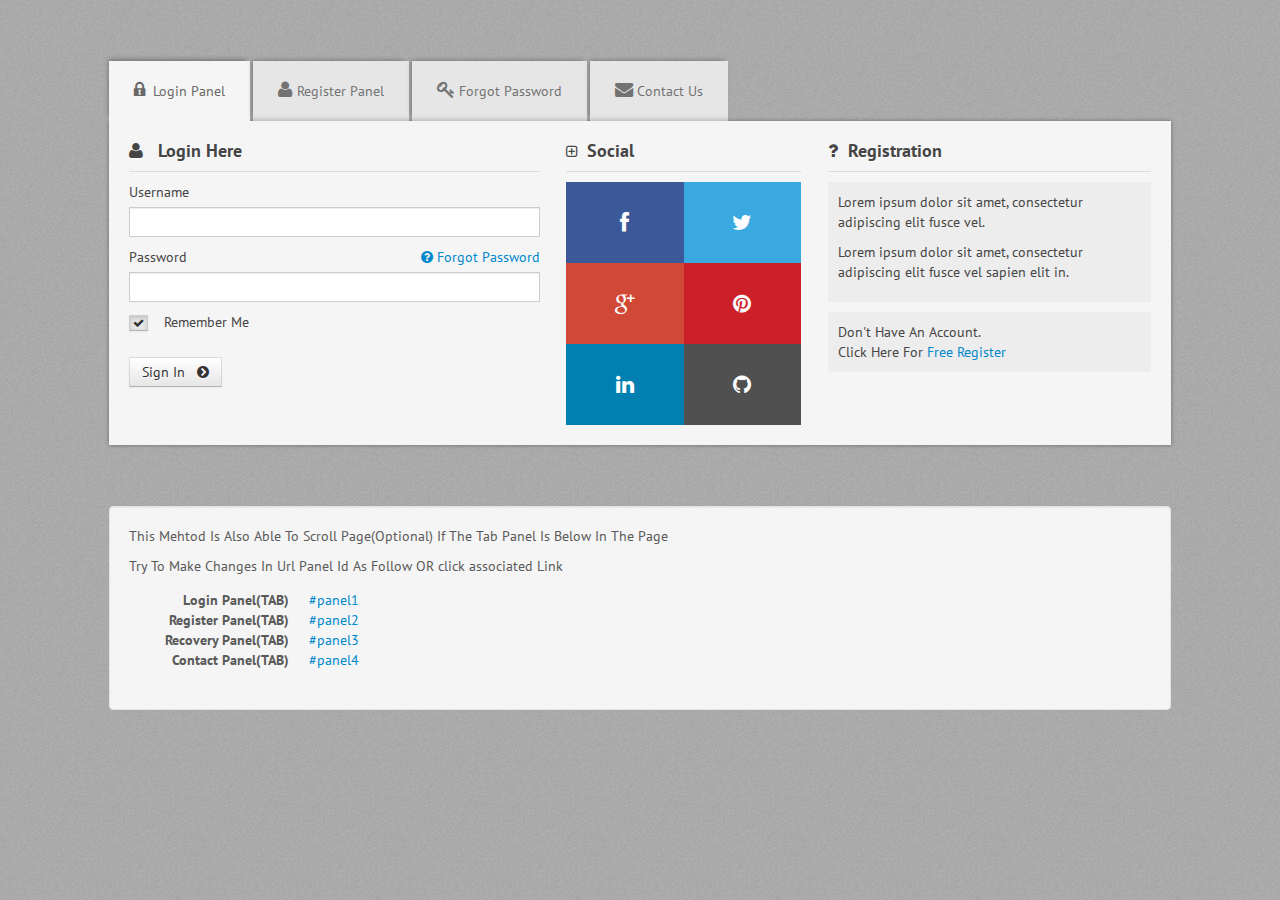
<file: AtendimentoSMS/tabs/track-url-demo.html>
﻿<!DOCTYPE html>
<html xmlns="http://www.w3.org/1999/xhtml">

<!-- Mirrored from codefeed.in/tabs/track-url-demo.html by HTTrack Website Copier/3.x [XR&CO'2013], Fri, 10 Jan 2014 20:25:50 GMT -->
<head>
    <title>Tabbed Forms And Tab Controls Live Preview</title>
    <meta name="viewport" content="width=device-width, initial-scale=1.0">
    <link href="styles/bootstrap.min.css" rel="stylesheet" />
    <link href="styles/bootstrap-responsive.min.css" rel="stylesheet" />
    <link href="css/preview.min.css" rel="stylesheet" />
    <link href='http://fonts.googleapis.com/css?family=PT+Sans:400,700' rel='stylesheet' type='text/css'>
    <link href="styles/font-awesome.min.css" rel="stylesheet" />

    <!--[if IE 7]>
        <link href="styles/font-awesome-ie7.min.css" rel="stylesheet" />
    <![endif]-->
    <!--[if IE 8]>
        <style type="text/css">
        .navbar-inner{
            filter:none;
        }
         </style>
        <![endif]-->
</head>
<body>
    <div class="divider large visible-desktop"></div>
    <div class="row-fluid" id="demo-1">
        <div class="span10 offset1">
            <div class="tabbable custom-tabs tabs-animated  flat flat-all hide-label-980 shadow track-url auto-scroll">
                <ul class="nav nav-tabs">
                    <li class="active"><a href="#panel1" data-toggle="tab" class="active "><i class="icon-lock"></i>&nbsp;<span>Login Panel</span></a></li>
                    <li><a href="#panel2" data-toggle="tab"><i class="icon-user"></i>&nbsp;<span>Register Panel</span></a></li>
                    <li><a href="#panel3" data-toggle="tab"><i class="icon-key"></i>&nbsp;<span>Forgot Password</span></a></li>
                    <li><a href="#panel4" data-toggle="tab"><i class="icon-envelope-alt"></i>&nbsp;<span>Contact Us</span></a></li>
                </ul>
                <div class="tab-content ">
                    <div class="tab-pane active" id="panel1">
                        <div class="row-fluid">
                            <div class="span5">
                                <h4><i class="icon-user"></i>&nbsp;&nbsp; Login Here</h4>

                                <label>Username</label>
                                <input type="text" class="input-block-level" />
                                <label>Password<a href="#" class="pull-right"><i class="icon-question-sign"></i>&nbsp;Forgot Password</a> </label>
                                <input type="password" class="input-block-level" />
                                <label>
                                    <button type="button" data-toggle="button" class="btn btn-mini custom-checkbox active"><i class="icon-ok"></i></button>
                                    &nbsp;&nbsp;&nbsp;Remember Me
                                </label>
                                <br />

                                <a href="#" class=" btn  ">Sign In&nbsp;&nbsp;&nbsp;<i class="icon-chevron-sign-right"></i></a>
                            </div>
                            <div class="span3">
                                <h4><i class="icon-expand-alt"></i>&nbsp;&nbsp;Social</h4>
                                <div class="socials clearfix">
                                    <a class="icon-facebook facebook"></a>
                                    <a class="icon-twitter twitter"></a>
                                    <a class="icon-google-plus google-plus"></a>
                                    <a class="icon-pinterest pinterest"></a>
                                    <a class="icon-linkedin linked-in"></a>
                                    <a class="icon-github github"></a>
                                </div>
                            </div>
                            <div class="span4">
                                <h4><i class="icon-question"></i>&nbsp;&nbsp;Registration</h4>
                                <div class="box">
                                    <p>
                                        Lorem ipsum dolor sit amet, consectetur adipiscing elit fusce vel.
                                    </p>
                                    <p>
                                        Lorem ipsum dolor sit amet, consectetur adipiscing elit fusce vel sapien elit in.
                                    </p>
                                </div>
                                <div class="box">
                                    Don't Have An Account.<br />
                                    Click Here For <a href="#" data-toggle="tab">Free Register</a>
                                </div>
                            </div>
                        </div>
                    </div>
                    <div class="tab-pane" id="panel2">
                        <div class="row-fluid">
                            <div class="span5">
                                <h4><i class="icon-user"></i>&nbsp;&nbsp; Register Here</h4>


                                <label>Username</label>
                                <input type="text" class="input-block-level" />
                                <label>Password </label>
                                <input type="password" class="input-block-level" />
                                <label>Repeat Password</label>
                                <input type="password" class="input-block-level" />
                                <label>
                                    <button type="button" data-toggle="button" class="btn btn-mini custom-checkbox active"><i class="icon-ok"></i></button>
                                    &nbsp;&nbsp;&nbsp;I Aggree With <a href="#">Terms &amp; Conditions</a>
                                </label>
                                <br />

                                <a href="#" class=" btn  ">Register Now&nbsp;&nbsp;&nbsp;<i class="icon-chevron-sign-right"></i></a>

                            </div>
                            <div class="span3">
                                <h4><i class="icon-expand-alt"></i>&nbsp;&nbsp;Social</h4>
                                <div class="socials clearfix">
                                    <a class="icon-facebook facebook"></a>
                                    <a class="icon-twitter twitter"></a>
                                    <a class="icon-google-plus google-plus"></a>
                                    <a class="icon-pinterest pinterest"></a>
                                    <a class="icon-linkedin linked-in"></a>
                                    <a class="icon-github github"></a>
                                </div>
                            </div>
                            <div class="span4">
                                <h4><i class="icon-question"></i>&nbsp;&nbsp;Login</h4>
                                <div class="box">
                                    <p>
                                        Lorem ipsum dolor sit amet, consectetur adipiscing elit fusce vel.
                                    </p>
                                    <p>
                                        Lorem ipsum dolor sit amet, consectetur adipiscing elit fusce vel sapien elit in.
                                    </p>
                                </div>
                                <div class="box">
                                    Already Have An Account.<br />
                                    Click Here For <a href="#" data-toggle="tab">Login</a>
                                </div>
                            </div>
                        </div>
                    </div>

                    <div class="tab-pane" id="panel3">
                        <div class="row-fluid">
                            <div class="span5">
                                <h4><i class="icon-unlock"></i>&nbsp;&nbsp;Password Recovery</h4>

                                <label>Email</label>
                                <input type="text" class="input-block-level" />
                                <label>Security Question</label>
                                <select class="input-block-level">
                                    <option disabled="disabled" selected="selected">---Select---</option>
                                    <option>Which Is Your First Mobile</option>
                                    <option>What Is Your Pet Name</option>
                                    <option>What Is Your Mother Name</option>
                                    <option>Which Is Your First Game</option>
                                </select>
                                <label>Answer</label>
                                <input type="text" class="input-block-level" />
                                <br />
                                <br />
                                <a href="#" class=" btn  ">Recover Password&nbsp;&nbsp;&nbsp;<i class="icon-chevron-sign-right"></i></a>
                            </div>
                            <div class="span7">
                                <h4><i class="icon-question"></i>&nbsp;&nbsp;Help</h4>
                                <div class="box">
                                    <p>Getting Error With Password Recovery Click Here For <a href="#">Support</a></p>
                                    <ul>


                                        <li>Vestibulum pharetra lectus montes lacus!</li>
                                        <li>Iaculis lectus augue pulvinar taciti.</li>
                                    </ul>

                                </div>
                                <div class="box">
                                    <ul>
                                        <li>Potenti facilisis felis sociis blandit euismod.</li>
                                        <li>Odio mi hendrerit ad nostra.</li>
                                        <li>Rutrum mi commodo molestie taciti.</li>
                                        <li>Interdum ipsum ad risus conubia, porttitor.</li>
                                        <li>Placerat litora, proin hac hendrerit ac volutpat.</li>
                                        <li>Ornare, aliquam condimentum  habitasse.</li>
                                    </ul>

                                </div>
                            </div>
                        </div>


                    </div>
                    <div id="panel4" class="tab-pane">
                        <div class="row-fluid">
                            <div class="span5">
                                <h4><i class="icon-envelope-alt"></i>&nbsp;&nbsp;Contact Us</h4>
                                <label>Name</label>
                                <input type="text" value="" id="" class="input-block-level" />
                                <label>Email</label>
                                <input type="text" value="" id="Text1" class="input-block-level" />
                                <label>Mobile No</label>
                                <input type="text" value="" id="Text2" class="input-block-level" />
                                <label>Message</label>
                                <textarea class="input-block-level" rows="5"></textarea>
                                <a href="#" class=" btn ">Send Message&nbsp;&nbsp;&nbsp;<i class="icon-chevron-sign-right"></i></a>
                                <br class="visible-phone" />
                                <br class="visible-phone" />
                            </div>
                            <div class="span7">
                                <div class="row-fluid">
                                    <div class="span12">
                                        <h4><i class="icon-location-arrow"></i>&nbsp;&nbsp;Locate Us</h4>

                                        <div class="map"></div>

                                    </div>
                                </div>
                                <div class="row-fluid">
                                    <div class="span6">
                                        <h4><i class="icon-envelope-alt"></i>&nbsp;&nbsp;Contact Us</h4>
                                        <address>
                                            <strong>Full Name</strong><br>
                                            <a href="mailto:#">first.last@example.com</a>
                                        </address>
                                    </div>
                                    <div class="span6">
                                        <h4><i class="icon-location-arrow"></i>&nbsp;&nbsp;Our Address</h4>

                                        <address>
                                            <strong>Twitter, Inc.</strong><br>
                                            795 Folsom Ave, Suite 600<br>
                                            San Francisco, CA 94107<br>
                                            <abbr title="Phone">P:</abbr>
                                            (123) 456-7890
                                        </address>
                                    </div>

                                </div>

                            </div>
                        </div>
                    </div>

                </div>

            </div>
        </div>
    </div>
    <div class="divider large visible-desktop"></div>
    <div class="row-fluid">
        <div class="span10 offset1">
            <div class="well" style="color:rgb(90,90,90)">
                <p>This Mehtod Is Also Able To Scroll Page(Optional) If The Tab Panel Is Below In The Page</p>
                <p>Try To Make Changes In Url Panel Id As Follow  OR click associated Link</p>
                <dl class="dl-horizontal">
                    <dt>Login Panel(TAB)</dt>
                    <dd><a href="track-url-demo.html#panel1" target="_blank">#panel1</a></dd>
                    <dt>Register Panel(TAB)</dt>
                    <dd><a href="track-url-demo.html#panel2" target="_blank">#panel2</a></dd>
                    <dt>Recovery Panel(TAB)</dt>
                    <dd><a href="track-url-demo.html#panel3" target="_blank">#panel3</a></dd>
                    <dt>Contact Panel(TAB)</dt>
                    <dd><a href="track-url-demo.html#panel4" target="_blank">#panel4</a></dd>
                </dl>
            </div>

        </div>
    </div>

    <div class="divider large visible-desktop"></div>

    <div class="divider"></div>
    <script src="scripts/jquery-1.9.1.min.js"></script>
    <script src="scripts/bootstrap.min.js"></script>
    <script src="scripts/tabs-addon.js"></script>
</body>

<!-- Mirrored from codefeed.in/tabs/track-url-demo.html by HTTrack Website Copier/3.x [XR&CO'2013], Fri, 10 Jan 2014 20:25:50 GMT -->
</html>
</file>
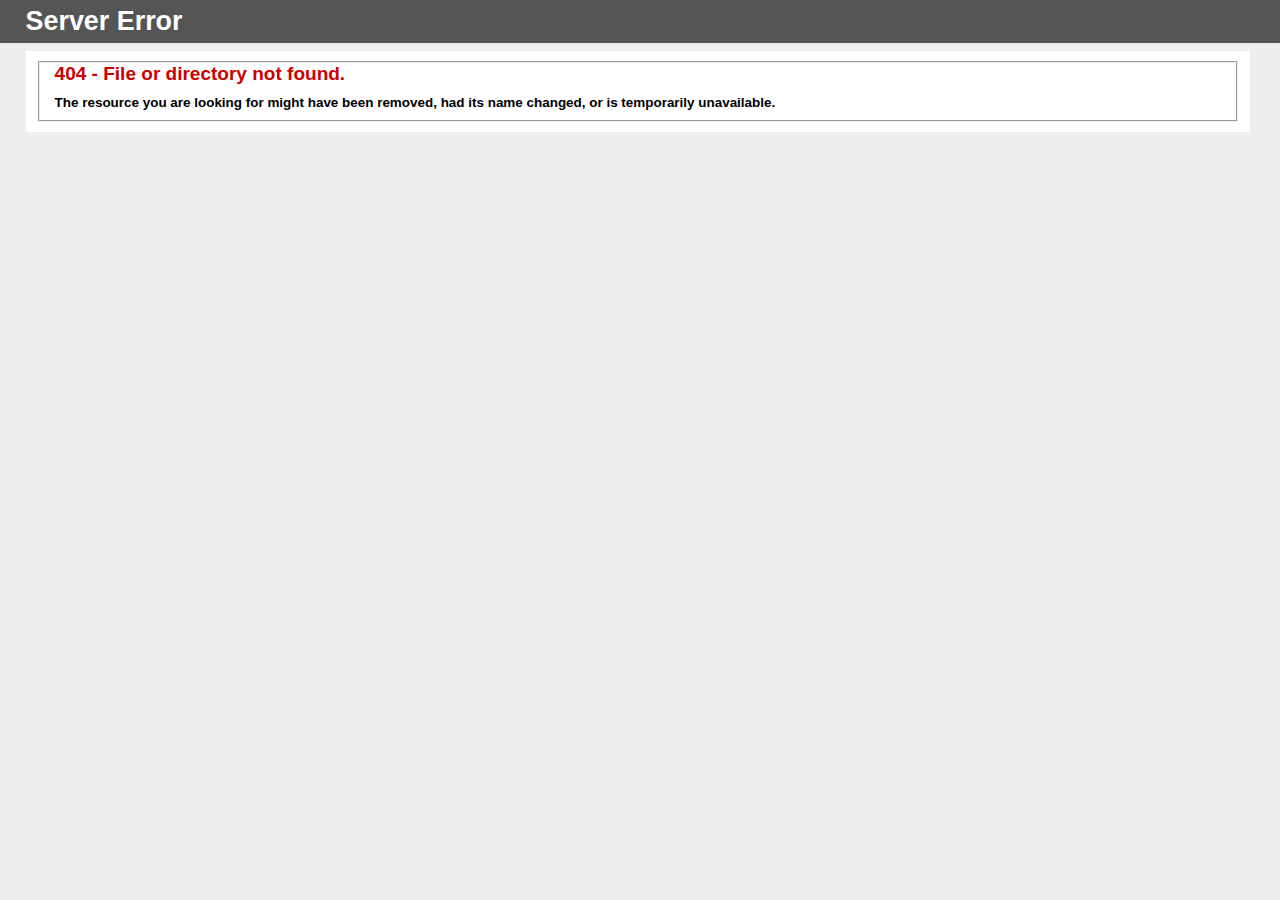
<file: AtendimentoSMS/tabs/styles/images/glyphicons-halflings-white.html>
<!DOCTYPE html PUBLIC "-//W3C//DTD XHTML 1.0 Strict//EN" "http://www.w3.org/TR/xhtml1/DTD/xhtml1-strict.dtd">
<html xmlns="http://www.w3.org/1999/xhtml">
<head>
<meta http-equiv="Content-Type" content="text/html; charset=iso-8859-1"/>
<title>404 - File or directory not found.</title>
<style type="text/css">
<!--
body{margin:0;font-size:.7em;font-family:Verdana, Arial, Helvetica, sans-serif;background:#EEEEEE;}
fieldset{padding:0 15px 10px 15px;} 
h1{font-size:2.4em;margin:0;color:#FFF;}
h2{font-size:1.7em;margin:0;color:#CC0000;} 
h3{font-size:1.2em;margin:10px 0 0 0;color:#000000;} 
#header{width:96%;margin:0 0 0 0;padding:6px 2% 6px 2%;font-family:"trebuchet MS", Verdana, sans-serif;color:#FFF;
background-color:#555555;}
#content{margin:0 0 0 2%;position:relative;}
.content-container{background:#FFF;width:96%;margin-top:8px;padding:10px;position:relative;}
-->
</style>
</head>
<body>
<div id="header"><h1>Server Error</h1></div>
<div id="content">
 <div class="content-container"><fieldset>
  <h2>404 - File or directory not found.</h2>
  <h3>The resource you are looking for might have been removed, had its name changed, or is temporarily unavailable.</h3>
 </fieldset></div>
</div>
</body>
</html>
</file>
<file: codefeed.in.original/tabs/css/preview.min.css>
﻿body{font-family:'PT Sans';background-color:#acacac;background-image:url(n1.png);font-size:14px;color:#f5f5f5;background-attachment:fixed;-moz-transition-duration:.4s;-o-transition-duration:.4s;-webkit-transition-duration:.4s;transition-duration:.4s}body .container>.row-fluid>.span10>h4{margin-bottom:30px;padding-bottom:10px;text-align:center;-ms-text-shadow:none;-o-text-shadow:none;-moz-text-shadow:none;-webkit-text-shadow:none;text-shadow:none}body .heading-4{margin-bottom:30px;padding-bottom:10px;text-align:center;-ms-text-shadow:none;-o-text-shadow:none;-moz-text-shadow:none;-webkit-text-shadow:none;text-shadow:none}body.light{background-color:#ececec;color:#454545}body.dark{background-color:#464646;color:#e6e6e6}body .tabbable{color:#454545}body .tabbable.dark{color:#e6e6e6}body .tabbable.dark .tab-pane a{color:#61caff}body .tabbable.dark .tab-pane a:hover{color:#90daff}body .tabbable.grey{color:#f8f8f8}body .tabbable.grey .tab-pane a{color:#61caff}body .tabbable.grey .tab-pane a:hover{color:#90daff}.features{background-color:rgba(0,0,0,.6);-o-box-shadow:inset 0 0 5px rgba(0,0,0,.5);-ms-box-shadow:inset 0 0 5px rgba(0,0,0,.5);-moz-box-shadow:inset 0 0 5px rgba(0,0,0,.5);-webkit-box-shadow:inset 0 0 5px rgba(0,0,0,.5);box-shadow:inset 0 0 5px rgba(0,0,0,.5);padding:20px;-ms-box-sizing:border-box;-moz-box-sizing:border-box;-webkit-box-sizing:border-box;box-sizing:border-box}.features ul li{font-size:1.2em;line-height:1.8em}.features ul li .popover{color:#505050;font-size:.82em}#texture-check,#papper-stack{margin-top:-2px;-webkit-user-select:none;-moz-user-select:none;-ms-user-select:none;user-select:none;line-height:normal;font-size:.8em;padding:1px 3px}#texture-check>[class*="icon"],#papper-stack>[class*="icon"]{visibility:hidden}#texture-check.active>[class*="icon"],#papper-stack.active>[class*="icon"]{visibility:visible}.divider{height:1px;margin:15px auto;clear:both}.divider.tiny{margin:5px}.divider.small{margin:10px 0}.divider.large{margin:30px auto}.divider.x-large{margin:45px auto}.divider.bottom-preview{margin:100px auto}.map{background-image:url('http://maps.google.com/maps/api/staticmap?center=37.400470,-122.072981&amp;zoom=13&amp;size=700x300&amp;sensor=false')}.color-swatch{padding-left:5px}.color-swatch>div{width:20px;height:20px;display:inline-block;*display:inline;*padding:3px 10px;border:1px solid #e6e6e6;cursor:pointer}.tabbable.custom-tabs>.nav-tabs,.tabbable.custom-tabs>.nav-tabs>li,.tabbable.custom-tabs>.nav-tabs>li>a{margin:0;padding:0;border:0;outline:none;background-color:none;background-image:none}.tabbable.custom-tabs>.nav-tabs>li>a{padding:20px 25px;margin-right:3px;background-color:#e6e6e6;color:#737373;-o-text-shadow:0 1px 1px #fff 1px 1px #fff;-moz-text-shadow:0 1px 1px #fff 1px 1px #fff;-ms-text-shadow:0 1px 1px #fff 1px 1px #fff;-webkit-text-shadow:0 1px 1px #fff 1px 1px #fff;text-shadow:0 1px 1px #fff 1px 1px #fff;-o-box-shadow:inset 0 -8px 7px -9px rgba(0,0,0,.4);-ms-box-shadow:inset 0 -8px 7px -9px rgba(0,0,0,.4);-moz-box-shadow:inset 0 -8px 7px -9px rgba(0,0,0,.4);-webkit-box-shadow:inset 0 -8px 7px -9px rgba(0,0,0,.4);box-shadow:inset 0 -8px 7px -9px rgba(0,0,0,.4);-moz-transition-duration:.15s;-o-transition-duration:.15s;-webkit-transition-duration:.15s;transition-duration:.15s}.tabbable.custom-tabs>.nav-tabs>li>a>[class*="icon"],.tabbable.custom-tabs>.nav-tabs>li>a>span{-moz-transition-duration:.4s;-o-transition-duration:.4s;-webkit-transition-duration:.4s;transition-duration:.4s}.tabbable.custom-tabs>.nav-tabs>li>a>[class*="icon"]{display:inline-block;min-width:15px;text-align:left;font-size:1.3em}.tabbable.custom-tabs>.nav-tabs>li>a:hover{border:none;background-color:#f0f0f0}.tabbable.custom-tabs>.nav-tabs>li.active{margin:0;padding:0;border:0;outline:none;background-color:none;background-image:none}.tabbable.custom-tabs>.nav-tabs>li.active>a{background-color:#f5f5f5;color:#696969;-o-box-shadow:none;-ms-box-shadow:none;-moz-box-shadow:none;-webkit-box-shadow:none;box-shadow:none;-o-text-shadow:0 1px 1px #fff 1px 1px #fff;-moz-text-shadow:0 1px 1px #fff 1px 1px #fff;-ms-text-shadow:0 1px 1px #fff 1px 1px #fff;-webkit-text-shadow:0 1px 1px #fff 1px 1px #fff;text-shadow:0 1px 1px #fff 1px 1px #fff}.tabbable.custom-tabs>.nav-tabs>li.active>a:hover{border:none;background-color:#f5f5f5}.tabbable.custom-tabs>.tab-content{background-color:#f5f5f5;padding:20px;padding-top:10px;-ms-box-sizing:border-box;-moz-box-sizing:border-box;-webkit-box-sizing:border-box;box-sizing:border-box;border-radius:0 4px 4px 4px}.tabbable.custom-tabs>.tab-content>.tab-pane{-webkit-animation-duration:0;-moz-animation-duration:0;-o-animation-duration:0;animation-duration:0;-webkit-animation-fill-mode:both;-moz-animation-fill-mode:both;-o-animation-fill-mode:both;animation-fill-mode:both;-webkit-backface-visibility:visible!important;-webkit-animation-name:fadeInUp;-moz-backface-visibility:visible!important;-moz-animation-name:fadeInUp;-o-backface-visibility:visible!important;-o-animation-name:fadeInUp;backface-visibility:visible!important;animation-name:fadeInUp}.tabbable.custom-tabs>.tab-content h4{padding-bottom:10px;border-bottom:1px solid #dcdcdc;-o-text-shadow:0 1px 1px #fff;-moz-text-shadow:0 1px 1px #fff;-ms-text-shadow:0 1px 1px #fff;-webkit-text-shadow:0 1px 1px #fff;text-shadow:0 1px 1px #fff}.tabbable.custom-tabs>.tab-content .box{background-color:#ededed;-ms-box-sizing:border-box;-moz-box-sizing:border-box;-webkit-box-sizing:border-box;box-sizing:border-box;padding:10px;margin-bottom:10px}.tabbable.custom-tabs>.tab-content .map{width:100%;height:180px;margin-bottom:20px;border:none;outline:none}.tabbable.custom-tabs>.tab-content .custom-checkbox{margin-top:-2px;-webkit-user-select:none;-moz-user-select:none;-ms-user-select:none;user-select:none;line-height:normal;font-size:.8em;padding:1px 3px}.tabbable.custom-tabs>.tab-content .custom-checkbox>[class*="icon"]{visibility:hidden}.tabbable.custom-tabs>.tab-content .custom-checkbox.active>[class*="icon"]{visibility:visible}.tabbable.custom-tabs>.tab-content .socials a{color:#fff;display:block;border:none;margin:0;padding:30px 0;-ms-box-sizing:border-box;-moz-box-sizing:border-box;-webkit-box-sizing:border-box;box-sizing:border-box;width:49.99%;text-align:center;vertical-align:middle;font-size:1.5em;-moz-transition-duration:.5s;-o-transition-duration:.5s;-webkit-transition-duration:.5s;transition-duration:.5s;float:left}@media screen and (max-width:980px){.tabbable.custom-tabs>.tab-content .socials a{padding:20px 0}}.tabbable.custom-tabs>.tab-content .socials a:hover{-o-box-shadow:inset 0 0 0 80px rgba(0,0,0,.5);-ms-box-shadow:inset 0 0 0 80px rgba(0,0,0,.5);-moz-box-shadow:inset 0 0 0 80px rgba(0,0,0,.5);-webkit-box-shadow:inset 0 0 0 80px rgba(0,0,0,.5);box-shadow:inset 0 0 0 80px rgba(0,0,0,.5);text-decoration:none;cursor:pointer}.tabbable.custom-tabs>.tab-content .socials a.facebook{background-color:#3b5998}.tabbable.custom-tabs>.tab-content .socials a.twitter{background-color:#39a9e0}.tabbable.custom-tabs>.tab-content .socials a.google-plus{background-color:#d14836}.tabbable.custom-tabs>.tab-content .socials a.github{background-color:#505050}.tabbable.custom-tabs>.tab-content .socials a.pinterest{background-color:#cb2027}.tabbable.custom-tabs>.tab-content .socials a.linked-in{background-color:#007fb1}.tabbable.custom-tabs.dark>.nav-tabs>li>a{background-color:#373737;color:#a9a9a9;-o-text-shadow:none;-ms-text-shadow:none;-moz-text-shadow:none;-webkit-text-shadow:none;text-shadow:none}.tabbable.custom-tabs.dark>.nav-tabs>li>a:hover{background-color:#414141}.tabbable.custom-tabs.dark>.nav-tabs>li.active>a{background-color:#464646;color:#e6e6e6;-o-text-shadow:none;-ms-text-shadow:none;-moz-text-shadow:none;-webkit-text-shadow:none;text-shadow:none}.tabbable.custom-tabs.dark>.nav-tabs>li.active>a:hover{border:none;background-color:#464646}.tabbable.custom-tabs.dark>.tab-content{background-color:#464646}.tabbable.custom-tabs.dark>.tab-content h4{padding-bottom:10px;border-bottom:1px solid #2d2d2d;-o-text-shadow:none;-ms-text-shadow:none;-moz-text-shadow:none;-webkit-text-shadow:none;text-shadow:none}.tabbable.custom-tabs.dark>.tab-content .box{background-color:#3e3e3e}.tabbable.custom-tabs.dark.dark-input input,.tabbable.custom-tabs.dark.dark-input select,.tabbable.custom-tabs.dark.dark-input textarea,.tabbable.custom-tabs.dark.dark-input .dark-input{background-color:#535353;border-color:#393939;color:#e6e6e6}.tabbable.custom-tabs.grey>.nav-tabs>li>a{background-color:#696969;color:#dbdbdb;-o-text-shadow:none;-ms-text-shadow:none;-moz-text-shadow:none;-webkit-text-shadow:none;text-shadow:none}.tabbable.custom-tabs.grey>.nav-tabs>li>a:hover{background-color:#737373}.tabbable.custom-tabs.grey>.nav-tabs>li.active>a{background-color:#787878;color:#f8f8f8;-o-text-shadow:none;-ms-text-shadow:none;-moz-text-shadow:none;-webkit-text-shadow:none;text-shadow:none}.tabbable.custom-tabs.grey>.nav-tabs>li.active>a:hover{border:none;background-color:#787878}.tabbable.custom-tabs.grey>.tab-content{background-color:#787878}.tabbable.custom-tabs.grey>.tab-content h4{padding-bottom:10px;border-bottom:1px solid #5f5f5f;-o-text-shadow:none;-ms-text-shadow:none;-moz-text-shadow:none;-webkit-text-shadow:none;text-shadow:none}.tabbable.custom-tabs.grey>.tab-content .box{background-color:#707070}.tabbable.custom-tabs.grey.dark-input input,.tabbable.custom-tabs.grey.dark-input select,.tabbable.custom-tabs.grey.dark-input textarea,.tabbable.custom-tabs.grey.dark-input .dark-input{background-color:#858585;border-color:#6b6b6b;color:#f8f8f8}.tabbable.custom-tabs.tabs-left>.nav-tabs>li>a,.tabbable.custom-tabs.tabs-right>.nav-tabs>li>a{margin-right:0;margin-bottom:3px}.tabbable.custom-tabs.tabs-left>.nav-tabs>li>a>[class*="icon"],.tabbable.custom-tabs.tabs-right>.nav-tabs>li>a>[class*="icon"]{min-width:20px}.tabbable.custom-tabs.tabs-left>.nav-tabs>li.active>a,.tabbable.custom-tabs.tabs-right>.nav-tabs>li.active>a{-o-box-shadow:none;-ms-box-shadow:none;-moz-box-shadow:none;-webkit-box-shadow:none;box-shadow:none}.tabbable.custom-tabs.tabs-left>.nav-tabs>li>a{-o-box-shadow:inset -8px 0 7px -9px rgba(0,0,0,.4);-ms-box-shadow:inset -8px 0 7px -9px rgba(0,0,0,.4);-moz-box-shadow:inset -8px 0 7px -9px rgba(0,0,0,.4);-webkit-box-shadow:inset -8px 0 7px -9px rgba(0,0,0,.4);box-shadow:inset -8px 0 7px -9px rgba(0,0,0,.4)}.tabbable.custom-tabs.tabs-left>.tab-content>.tab-pane{-webkit-backface-visibility:visible!important;-webkit-animation-name:fadeInRight;-moz-backface-visibility:visible!important;-moz-animation-name:fadeInRight;-o-backface-visibility:visible!important;-o-animation-name:fadeInRight;backface-visibility:visible!important;animation-name:fadeInRight}.tabbable.custom-tabs.tabs-right>.nav-tabs>li>a{-o-box-shadow:inset 8px 0 7px -9px rgba(0,0,0,.4);-ms-box-shadow:inset 8px 0 7px -9px rgba(0,0,0,.4);-moz-box-shadow:inset 8px 0 7px -9px rgba(0,0,0,.4);-webkit-box-shadow:inset 8px 0 7px -9px rgba(0,0,0,.4);box-shadow:inset 8px 0 7px -9px rgba(0,0,0,.4)}.tabbable.custom-tabs.tabs-right>.tab-content{border-radius:4px 0 4px 4px}.tabbable.custom-tabs.tabs-right>.tab-content>.tab-pane{-webkit-backface-visibility:visible!important;-webkit-animation-name:fadeInLeft;-moz-backface-visibility:visible!important;-moz-animation-name:fadeInLeft;-o-backface-visibility:visible!important;-o-animation-name:fadeInLeft;backface-visibility:visible!important;animation-name:fadeInLeft}.tabbable.custom-tabs.tabs-below>.nav-tabs>li>a{-o-box-shadow:inset 0 8px 7px -9px rgba(0,0,0,.4);-ms-box-shadow:inset 0 8px 7px -9px rgba(0,0,0,.4);-moz-box-shadow:inset 0 8px 7px -9px rgba(0,0,0,.4);-webkit-box-shadow:inset 0 8px 7px -9px rgba(0,0,0,.4);box-shadow:inset 0 8px 7px -9px rgba(0,0,0,.4)}.tabbable.custom-tabs.tabs-below>.nav-tabs>li.active>a{-o-box-shadow:none;-ms-box-shadow:none;-moz-box-shadow:none;-webkit-box-shadow:none;box-shadow:none}.tabbable.custom-tabs.tabs-below>.tab-content{border-radius:4px 4px 4px 0}.tabbable.custom-tabs.tabs-below>.tab-content>.tab-pane{-webkit-backface-visibility:visible!important;-webkit-animation-name:fadeInDown;-moz-backface-visibility:visible!important;-moz-animation-name:fadeInDown;-o-backface-visibility:visible!important;-o-animation-name:fadeInDown;backface-visibility:visible!important;animation-name:fadeInDown}.tabbable.custom-tabs.tabs-animated>.tab-content>.tab-pane{-webkit-animation-duration:.5s;-moz-animation-duration:.5s;-o-animation-duration:.5s;animation-duration:.5s;-webkit-animation-fill-mode:both;-moz-animation-fill-mode:both;-o-animation-fill-mode:both;animation-fill-mode:both}.tabbable.custom-tabs.flat>.nav-tabs>li>a,.tabbable.custom-tabs.flat>.nav-tabs>li.active a{border-radius:0}.tabbable.custom-tabs.flat>.tab-content{border-radius:0}.tabbable.custom-tabs.flat-all>.tab-content>.tab-pane input,.tabbable.custom-tabs.flat-all>.tab-content>.tab-pane select,.tabbable.custom-tabs.flat-all>.tab-content>.tab-pane textarea,.tabbable.custom-tabs.flat-all>.tab-content>.tab-pane .add-on,.tabbable.custom-tabs.flat-all>.tab-content>.tab-pane label,.tabbable.custom-tabs.flat-all>.tab-content>.tab-pane .btn,.tabbable.custom-tabs.flat-all>.tab-content>.tab-pane .btn-mini,.tabbable.custom-tabs.flat-all>.tab-content>.tab-pane .btn-small,.tabbable.custom-tabs.flat-all>.tab-content>.tab-pane .btn-large{border-radius:0}.tabbable.custom-tabs.mini>.nav-tabs>li>a{padding:8px 10px}.tabbable.custom-tabs.small>.nav-tabs>li>a{padding:10px 15px}.tabbable.custom-tabs.large>.nav-tabs>li>a{padding:15px 20px}.tabbable.custom-tabs.shadow>.nav-tabs>li>a{-o-box-shadow:inset 0 -8px 7px -9px rgba(0,0,0,.4),-2px -2px 5px -2px rgba(0,0,0,.4);-ms-box-shadow:inset 0 -8px 7px -9px rgba(0,0,0,.4),-2px -2px 5px -2px rgba(0,0,0,.4);-moz-box-shadow:inset 0 -8px 7px -9px rgba(0,0,0,.4),-2px -2px 5px -2px rgba(0,0,0,.4);-webkit-box-shadow:inset 0 -8px 7px -9px rgba(0,0,0,.4),-2px -2px 5px -2px rgba(0,0,0,.4);box-shadow:inset 0 -8px 7px -9px rgba(0,0,0,.4),-2px -2px 5px -2px rgba(0,0,0,.4)}.tabbable.custom-tabs.shadow>.nav-tabs>li.active>a{-o-box-shadow:inset 0 0 0 0 rgba(0,0,0,.4),-2px -3px 5px -2px rgba(0,0,0,.4);-ms-box-shadow:inset 0 0 0 0 rgba(0,0,0,.4),-2px -3px 5px -2px rgba(0,0,0,.4);-moz-box-shadow:inset 0 0 0 0 rgba(0,0,0,.4),-2px -3px 5px -2px rgba(0,0,0,.4);-webkit-box-shadow:inset 0 0 0 0 rgba(0,0,0,.4),-2px -3px 5px -2px rgba(0,0,0,.4);box-shadow:inset 0 0 0 0 rgba(0,0,0,.4),-2px -3px 5px -2px rgba(0,0,0,.4)}.tabbable.custom-tabs.shadow.tabs-left>.nav-tabs>li>a{-o-box-shadow:inset -8px 0 7px -9px rgba(0,0,0,.4),-2px -2px 5px -2px rgba(0,0,0,.4);-ms-box-shadow:inset -8px 0 7px -9px rgba(0,0,0,.4),-2px -2px 5px -2px rgba(0,0,0,.4);-moz-box-shadow:inset -8px 0 7px -9px rgba(0,0,0,.4),-2px -2px 5px -2px rgba(0,0,0,.4);-webkit-box-shadow:inset -8px 0 7px -9px rgba(0,0,0,.4),-2px -2px 5px -2px rgba(0,0,0,.4);box-shadow:inset -8px 0 7px -9px rgba(0,0,0,.4),-2px -2px 5px -2px rgba(0,0,0,.4)}.tabbable.custom-tabs.shadow.tabs-left>.nav-tabs>li.active>a{-o-box-shadow:inset 0 0 0 0 rgba(0,0,0,.4),-3px -2px 5px -2px rgba(0,0,0,.4);-ms-box-shadow:inset 0 0 0 0 rgba(0,0,0,.4),-3px -2px 5px -2px rgba(0,0,0,.4);-moz-box-shadow:inset 0 0 0 0 rgba(0,0,0,.4),-3px -2px 5px -2px rgba(0,0,0,.4);-webkit-box-shadow:inset 0 0 0 0 rgba(0,0,0,.4),-3px -2px 5px -2px rgba(0,0,0,.4);box-shadow:inset 0 0 0 0 rgba(0,0,0,.4),-3px -2px 5px -2px rgba(0,0,0,.4)}.tabbable.custom-tabs.shadow.tabs-right>.nav-tabs>li>a{-o-box-shadow:inset 8px 0 7px -9px rgba(0,0,0,.4),2px -2px 5px -2px rgba(0,0,0,.4);-ms-box-shadow:inset 8px 0 7px -9px rgba(0,0,0,.4),2px -2px 5px -2px rgba(0,0,0,.4);-moz-box-shadow:inset 8px 0 7px -9px rgba(0,0,0,.4),2px -2px 5px -2px rgba(0,0,0,.4);-webkit-box-shadow:inset 8px 0 7px -9px rgba(0,0,0,.4),2px -2px 5px -2px rgba(0,0,0,.4);box-shadow:inset 8px 0 7px -9px rgba(0,0,0,.4),2px -2px 5px -2px rgba(0,0,0,.4)}.tabbable.custom-tabs.shadow.tabs-right>.nav-tabs>li.active>a{-o-box-shadow:inset 0 0 0 0 rgba(0,0,0,.4),3px -2px 5px -2px rgba(0,0,0,.4);-ms-box-shadow:inset 0 0 0 0 rgba(0,0,0,.4),3px -2px 5px -2px rgba(0,0,0,.4);-moz-box-shadow:inset 0 0 0 0 rgba(0,0,0,.4),3px -2px 5px -2px rgba(0,0,0,.4);-webkit-box-shadow:inset 0 0 0 0 rgba(0,0,0,.4),3px -2px 5px -2px rgba(0,0,0,.4);box-shadow:inset 0 0 0 0 rgba(0,0,0,.4),3px -2px 5px -2px rgba(0,0,0,.4)}.tabbable.custom-tabs.shadow.tabs-below>.nav-tabs>li>a{-o-box-shadow:inset 0 8px 7px -9px rgba(0,0,0,.4),-2px 3px 5px -2px rgba(0,0,0,.4);-ms-box-shadow:inset 0 8px 7px -9px rgba(0,0,0,.4),-2px 3px 5px -2px rgba(0,0,0,.4);-moz-box-shadow:inset 0 8px 7px -9px rgba(0,0,0,.4),-2px 3px 5px -2px rgba(0,0,0,.4);-webkit-box-shadow:inset 0 8px 7px -9px rgba(0,0,0,.4),-2px 3px 5px -2px rgba(0,0,0,.4);box-shadow:inset 0 8px 7px -9px rgba(0,0,0,.4),-2px 3px 5px -2px rgba(0,0,0,.4)}.tabbable.custom-tabs.shadow.tabs-below>.nav-tabs>li.active>a{-o-box-shadow:inset 0 0 0 0 rgba(0,0,0,.4),-2px 2px 5px -2px rgba(0,0,0,.4);-ms-box-shadow:inset 0 0 0 0 rgba(0,0,0,.4),-2px 2px 5px -2px rgba(0,0,0,.4);-moz-box-shadow:inset 0 0 0 0 rgba(0,0,0,.4),-2px 2px 5px -2px rgba(0,0,0,.4);-webkit-box-shadow:inset 0 0 0 0 rgba(0,0,0,.4),-2px 2px 5px -2px rgba(0,0,0,.4);box-shadow:inset 0 0 0 0 rgba(0,0,0,.4),-2px 2px 5px -2px rgba(0,0,0,.4)}.tabbable.custom-tabs.shadow>.tab-content{-o-box-shadow:0 0 4px rgba(0,0,0,.4);-ms-box-shadow:0 0 4px rgba(0,0,0,.4);-moz-box-shadow:0 0 4px rgba(0,0,0,.4);-webkit-box-shadow:0 0 4px rgba(0,0,0,.4);box-shadow:0 0 4px rgba(0,0,0,.4)}.tabbable.custom-tabs.shadow.papper-stack>.tab-content,.tabbable.custom-tabs.shadow.papper-stack-auto>.tab-content,.tabbable.custom-tabs.shadow.papper-stack-BR>.tab-content{-o-box-shadow:1px 1px 0 rgba(0,0,0,.1),3px 3px 0 #f5f5f5,4px 4px 0 rgba(0,0,0,.125),6px 6px 0 #f5f5f5,7px 7px 0 rgba(0,0,0,.15),9px 9px 0 #f5f5f5,10px 10px 0 rgba(0,0,0,.175);-ms-box-shadow:1px 1px 0 rgba(0,0,0,.1),3px 3px 0 #f5f5f5,4px 4px 0 rgba(0,0,0,.125),6px 6px 0 #f5f5f5,7px 7px 0 rgba(0,0,0,.15),9px 9px 0 #f5f5f5,10px 10px 0 rgba(0,0,0,.175);-moz-box-shadow:1px 1px 0 rgba(0,0,0,.1),3px 3px 0 #f5f5f5,4px 4px 0 rgba(0,0,0,.125),6px 6px 0 #f5f5f5,7px 7px 0 rgba(0,0,0,.15),9px 9px 0 #f5f5f5,10px 10px 0 rgba(0,0,0,.175);-webkit-box-shadow:1px 1px 0 rgba(0,0,0,.1),3px 3px 0 #f5f5f5,4px 4px 0 rgba(0,0,0,.125),6px 6px 0 #f5f5f5,7px 7px 0 rgba(0,0,0,.15),9px 9px 0 #f5f5f5,10px 10px 0 rgba(0,0,0,.175);box-shadow:1px 1px 0 rgba(0,0,0,.1),3px 3px 0 #f5f5f5,4px 4px 0 rgba(0,0,0,.125),6px 6px 0 #f5f5f5,7px 7px 0 rgba(0,0,0,.15),9px 9px 0 #f5f5f5,10px 10px 0 rgba(0,0,0,.175)}.tabbable.custom-tabs.shadow.papper-stack.grey>.tab-content,.tabbable.custom-tabs.shadow.papper-stack-auto.grey>.tab-content,.tabbable.custom-tabs.shadow.papper-stack-BR.grey>.tab-content{-o-box-shadow:1px 1px 0 rgba(0,0,0,.1),3px 3px 0 #787878,4px 4px 0 rgba(0,0,0,.125),6px 6px 0 #787878,7px 7px 0 rgba(0,0,0,.15),9px 9px 0 #787878,10px 10px 0 rgba(0,0,0,.175);-ms-box-shadow:1px 1px 0 rgba(0,0,0,.1),3px 3px 0 #787878,4px 4px 0 rgba(0,0,0,.125),6px 6px 0 #787878,7px 7px 0 rgba(0,0,0,.15),9px 9px 0 #787878,10px 10px 0 rgba(0,0,0,.175);-moz-box-shadow:1px 1px 0 rgba(0,0,0,.1),3px 3px 0 #787878,4px 4px 0 rgba(0,0,0,.125),6px 6px 0 #787878,7px 7px 0 rgba(0,0,0,.15),9px 9px 0 #787878,10px 10px 0 rgba(0,0,0,.175);-webkit-box-shadow:1px 1px 0 rgba(0,0,0,.1),3px 3px 0 #787878,4px 4px 0 rgba(0,0,0,.125),6px 6px 0 #787878,7px 7px 0 rgba(0,0,0,.15),9px 9px 0 #787878,10px 10px 0 rgba(0,0,0,.175);box-shadow:1px 1px 0 rgba(0,0,0,.1),3px 3px 0 #787878,4px 4px 0 rgba(0,0,0,.125),6px 6px 0 #787878,7px 7px 0 rgba(0,0,0,.15),9px 9px 0 #787878,10px 10px 0 rgba(0,0,0,.175)}.tabbable.custom-tabs.shadow.papper-stack.dark>.tab-content,.tabbable.custom-tabs.shadow.papper-stack-auto.dark>.tab-content,.tabbable.custom-tabs.shadow.papper-stack-BR.dark>.tab-content{-o-box-shadow:1px 1px 0 rgba(0,0,0,.1),3px 3px 0 #464646,4px 4px 0 rgba(0,0,0,.125),6px 6px 0 #464646,7px 7px 0 rgba(0,0,0,.15),9px 9px 0 #464646,10px 10px 0 rgba(0,0,0,.175);-ms-box-shadow:1px 1px 0 rgba(0,0,0,.1),3px 3px 0 #464646,4px 4px 0 rgba(0,0,0,.125),6px 6px 0 #464646,7px 7px 0 rgba(0,0,0,.15),9px 9px 0 #464646,10px 10px 0 rgba(0,0,0,.175);-moz-box-shadow:1px 1px 0 rgba(0,0,0,.1),3px 3px 0 #464646,4px 4px 0 rgba(0,0,0,.125),6px 6px 0 #464646,7px 7px 0 rgba(0,0,0,.15),9px 9px 0 #464646,10px 10px 0 rgba(0,0,0,.175);-webkit-box-shadow:1px 1px 0 rgba(0,0,0,.1),3px 3px 0 #464646,4px 4px 0 rgba(0,0,0,.125),6px 6px 0 #464646,7px 7px 0 rgba(0,0,0,.15),9px 9px 0 #464646,10px 10px 0 rgba(0,0,0,.175);box-shadow:1px 1px 0 rgba(0,0,0,.1),3px 3px 0 #464646,4px 4px 0 rgba(0,0,0,.125),6px 6px 0 #464646,7px 7px 0 rgba(0,0,0,.15),9px 9px 0 #464646,10px 10px 0 rgba(0,0,0,.175)}.tabbable.custom-tabs.shadow.papper-stack-BL>.tab-content,.tabbable.custom-tabs.shadow.papper-stack-auto.tabs-right>.tab-content{-o-box-shadow:-1px 1px 0 rgba(0,0,0,.1),-3px 3px 0 #f5f5f5,-4px 4px 0 rgba(0,0,0,.125),-6px 6px 0 #f5f5f5,-7px 7px 0 rgba(0,0,0,.15),-9px 9px 0 #f5f5f5,-10px 10px 0 rgba(0,0,0,.175);-ms-box-shadow:-1px 1px 0 rgba(0,0,0,.1),-3px 3px 0 #f5f5f5,-4px 4px 0 rgba(0,0,0,.125),-6px 6px 0 #f5f5f5,-7px 7px 0 rgba(0,0,0,.15),-9px 9px 0 #f5f5f5,-10px 10px 0 rgba(0,0,0,.175);-moz-box-shadow:-1px 1px 0 rgba(0,0,0,.1),-3px 3px 0 #f5f5f5,-4px 4px 0 rgba(0,0,0,.125),-6px 6px 0 #f5f5f5,-7px 7px 0 rgba(0,0,0,.15),-9px 9px 0 #f5f5f5,-10px 10px 0 rgba(0,0,0,.175);-webkit-box-shadow:-1px 1px 0 rgba(0,0,0,.1),-3px 3px 0 #f5f5f5,-4px 4px 0 rgba(0,0,0,.125),-6px 6px 0 #f5f5f5,-7px 7px 0 rgba(0,0,0,.15),-9px 9px 0 #f5f5f5,-10px 10px 0 rgba(0,0,0,.175);box-shadow:-1px 1px 0 rgba(0,0,0,.1),-3px 3px 0 #f5f5f5,-4px 4px 0 rgba(0,0,0,.125),-6px 6px 0 #f5f5f5,-7px 7px 0 rgba(0,0,0,.15),-9px 9px 0 #f5f5f5,-10px 10px 0 rgba(0,0,0,.175)}.tabbable.custom-tabs.shadow.papper-stack-BL.grey>.tab-content,.tabbable.custom-tabs.shadow.papper-stack-auto.tabs-right.grey>.tab-content{-o-box-shadow:-1px 1px 0 rgba(0,0,0,.1),-3px 3px 0 #787878,-4px 4px 0 rgba(0,0,0,.125),-6px 6px 0 #787878,-7px 7px 0 rgba(0,0,0,.15),-9px 9px 0 #787878,-10px 10px 0 rgba(0,0,0,.175);-ms-box-shadow:-1px 1px 0 rgba(0,0,0,.1),-3px 3px 0 #787878,-4px 4px 0 rgba(0,0,0,.125),-6px 6px 0 #787878,-7px 7px 0 rgba(0,0,0,.15),-9px 9px 0 #787878,-10px 10px 0 rgba(0,0,0,.175);-moz-box-shadow:-1px 1px 0 rgba(0,0,0,.1),-3px 3px 0 #787878,-4px 4px 0 rgba(0,0,0,.125),-6px 6px 0 #787878,-7px 7px 0 rgba(0,0,0,.15),-9px 9px 0 #787878,-10px 10px 0 rgba(0,0,0,.175);-webkit-box-shadow:-1px 1px 0 rgba(0,0,0,.1),-3px 3px 0 #787878,-4px 4px 0 rgba(0,0,0,.125),-6px 6px 0 #787878,-7px 7px 0 rgba(0,0,0,.15),-9px 9px 0 #787878,-10px 10px 0 rgba(0,0,0,.175);box-shadow:-1px 1px 0 rgba(0,0,0,.1),-3px 3px 0 #787878,-4px 4px 0 rgba(0,0,0,.125),-6px 6px 0 #787878,-7px 7px 0 rgba(0,0,0,.15),-9px 9px 0 #787878,-10px 10px 0 rgba(0,0,0,.175)}.tabbable.custom-tabs.shadow.papper-stack-BL.dark>.tab-content,.tabbable.custom-tabs.shadow.papper-stack-auto.tabs-right.dark>.tab-content{-o-box-shadow:-1px 1px 0 rgba(0,0,0,.1),-3px 3px 0 #464646,-4px 4px 0 rgba(0,0,0,.125),-6px 6px 0 #464646,-7px 7px 0 rgba(0,0,0,.15),-9px 9px 0 #464646,-10px 10px 0 rgba(0,0,0,.175);-ms-box-shadow:-1px 1px 0 rgba(0,0,0,.1),-3px 3px 0 #464646,-4px 4px 0 rgba(0,0,0,.125),-6px 6px 0 #464646,-7px 7px 0 rgba(0,0,0,.15),-9px 9px 0 #464646,-10px 10px 0 rgba(0,0,0,.175);-moz-box-shadow:-1px 1px 0 rgba(0,0,0,.1),-3px 3px 0 #464646,-4px 4px 0 rgba(0,0,0,.125),-6px 6px 0 #464646,-7px 7px 0 rgba(0,0,0,.15),-9px 9px 0 #464646,-10px 10px 0 rgba(0,0,0,.175);-webkit-box-shadow:-1px 1px 0 rgba(0,0,0,.1),-3px 3px 0 #464646,-4px 4px 0 rgba(0,0,0,.125),-6px 6px 0 #464646,-7px 7px 0 rgba(0,0,0,.15),-9px 9px 0 #464646,-10px 10px 0 rgba(0,0,0,.175);box-shadow:-1px 1px 0 rgba(0,0,0,.1),-3px 3px 0 #464646,-4px 4px 0 rgba(0,0,0,.125),-6px 6px 0 #464646,-7px 7px 0 rgba(0,0,0,.15),-9px 9px 0 #464646,-10px 10px 0 rgba(0,0,0,.175)}.tabbable.custom-tabs.shadow.papper-stack-LT>.tab-content,.tabbable.custom-tabs.shadow.papper-stack-auto.tabs-below>.tab-content{-o-box-shadow:-1px -1px 0 rgba(0,0,0,.1),-3px -3px 0 #f5f5f5,-4px -4px 0 rgba(0,0,0,.125),-6px -6px 0 #f5f5f5,-7px -7px 0 rgba(0,0,0,.15),-9px -9px 0 #f5f5f5,-10px -10px 0 rgba(0,0,0,.175);-ms-box-shadow:-1px -1px 0 rgba(0,0,0,.1),-3px -3px 0 #f5f5f5,-4px -4px 0 rgba(0,0,0,.125),-6px -6px 0 #f5f5f5,-7px -7px 0 rgba(0,0,0,.15),-9px -9px 0 #f5f5f5,-10px -10px 0 rgba(0,0,0,.175);-moz-box-shadow:-1px -1px 0 rgba(0,0,0,.1),-3px -3px 0 #f5f5f5,-4px -4px 0 rgba(0,0,0,.125),-6px -6px 0 #f5f5f5,-7px -7px 0 rgba(0,0,0,.15),-9px -9px 0 #f5f5f5,-10px -10px 0 rgba(0,0,0,.175);-webkit-box-shadow:-1px -1px 0 rgba(0,0,0,.1),-3px -3px 0 #f5f5f5,-4px -4px 0 rgba(0,0,0,.125),-6px -6px 0 #f5f5f5,-7px -7px 0 rgba(0,0,0,.15),-9px -9px 0 #f5f5f5,-10px -10px 0 rgba(0,0,0,.175);box-shadow:-1px -1px 0 rgba(0,0,0,.1),-3px -3px 0 #f5f5f5,-4px -4px 0 rgba(0,0,0,.125),-6px -6px 0 #f5f5f5,-7px -7px 0 rgba(0,0,0,.15),-9px -9px 0 #f5f5f5,-10px -10px 0 rgba(0,0,0,.175)}.tabbable.custom-tabs.shadow.papper-stack-LT.grey>.tab-content,.tabbable.custom-tabs.shadow.papper-stack-auto.tabs-below.grey>.tab-content{-o-box-shadow:-1px -1px 0 rgba(0,0,0,.1),-3px -3px 0 #787878,-4px -4px 0 rgba(0,0,0,.125),-6px -6px 0 #787878,-7px -7px 0 rgba(0,0,0,.15),-9px -9px 0 #787878,-10px -10px 0 rgba(0,0,0,.175);-ms-box-shadow:-1px -1px 0 rgba(0,0,0,.1),-3px -3px 0 #787878,-4px -4px 0 rgba(0,0,0,.125),-6px -6px 0 #787878,-7px -7px 0 rgba(0,0,0,.15),-9px -9px 0 #787878,-10px -10px 0 rgba(0,0,0,.175);-moz-box-shadow:-1px -1px 0 rgba(0,0,0,.1),-3px -3px 0 #787878,-4px -4px 0 rgba(0,0,0,.125),-6px -6px 0 #787878,-7px -7px 0 rgba(0,0,0,.15),-9px -9px 0 #787878,-10px -10px 0 rgba(0,0,0,.175);-webkit-box-shadow:-1px -1px 0 rgba(0,0,0,.1),-3px -3px 0 #787878,-4px -4px 0 rgba(0,0,0,.125),-6px -6px 0 #787878,-7px -7px 0 rgba(0,0,0,.15),-9px -9px 0 #787878,-10px -10px 0 rgba(0,0,0,.175);box-shadow:-1px -1px 0 rgba(0,0,0,.1),-3px -3px 0 #787878,-4px -4px 0 rgba(0,0,0,.125),-6px -6px 0 #787878,-7px -7px 0 rgba(0,0,0,.15),-9px -9px 0 #787878,-10px -10px 0 rgba(0,0,0,.175)}.tabbable.custom-tabs.shadow.papper-stack-LT.dark>.tab-content,.tabbable.custom-tabs.shadow.papper-stack-auto.tabs-below.dark>.tab-content{-o-box-shadow:-1px -1px 0 rgba(0,0,0,.1),-3px -3px 0 #464646,-4px -4px 0 rgba(0,0,0,.125),-6px -6px 0 #464646,-7px -7px 0 rgba(0,0,0,.15),-9px -9px 0 #464646,-10px -10px 0 rgba(0,0,0,.175);-ms-box-shadow:-1px -1px 0 rgba(0,0,0,.1),-3px -3px 0 #464646,-4px -4px 0 rgba(0,0,0,.125),-6px -6px 0 #464646,-7px -7px 0 rgba(0,0,0,.15),-9px -9px 0 #464646,-10px -10px 0 rgba(0,0,0,.175);-moz-box-shadow:-1px -1px 0 rgba(0,0,0,.1),-3px -3px 0 #464646,-4px -4px 0 rgba(0,0,0,.125),-6px -6px 0 #464646,-7px -7px 0 rgba(0,0,0,.15),-9px -9px 0 #464646,-10px -10px 0 rgba(0,0,0,.175);-webkit-box-shadow:-1px -1px 0 rgba(0,0,0,.1),-3px -3px 0 #464646,-4px -4px 0 rgba(0,0,0,.125),-6px -6px 0 #464646,-7px -7px 0 rgba(0,0,0,.15),-9px -9px 0 #464646,-10px -10px 0 rgba(0,0,0,.175);box-shadow:-1px -1px 0 rgba(0,0,0,.1),-3px -3px 0 #464646,-4px -4px 0 rgba(0,0,0,.125),-6px -6px 0 #464646,-7px -7px 0 rgba(0,0,0,.15),-9px -9px 0 #464646,-10px -10px 0 rgba(0,0,0,.175)}.tabbable.custom-tabs.shadow.papper-stack-TR>.tab-content,.tabbable.custom-tabs.shadow.papper-stack-auto.tabs-below>.tab-content{-o-box-shadow:1px -1px 0 rgba(0,0,0,.1),3px -3px 0 #f5f5f5,4px -4px 0 rgba(0,0,0,.125),6px -6px 0 #f5f5f5,7px -7px 0 rgba(0,0,0,.15),9px -9px 0 #f5f5f5,10px -10px 0 rgba(0,0,0,.175);-ms-box-shadow:1px -1px 0 rgba(0,0,0,.1),3px -3px 0 #f5f5f5,4px -4px 0 rgba(0,0,0,.125),6px -6px 0 #f5f5f5,7px -7px 0 rgba(0,0,0,.15),9px -9px 0 #f5f5f5,10px -10px 0 rgba(0,0,0,.175);-moz-box-shadow:1px -1px 0 rgba(0,0,0,.1),3px -3px 0 #f5f5f5,4px -4px 0 rgba(0,0,0,.125),6px -6px 0 #f5f5f5,7px -7px 0 rgba(0,0,0,.15),9px -9px 0 #f5f5f5,10px -10px 0 rgba(0,0,0,.175);-webkit-box-shadow:1px -1px 0 rgba(0,0,0,.1),3px -3px 0 #f5f5f5,4px -4px 0 rgba(0,0,0,.125),6px -6px 0 #f5f5f5,7px -7px 0 rgba(0,0,0,.15),9px -9px 0 #f5f5f5,10px -10px 0 rgba(0,0,0,.175);box-shadow:1px -1px 0 rgba(0,0,0,.1),3px -3px 0 #f5f5f5,4px -4px 0 rgba(0,0,0,.125),6px -6px 0 #f5f5f5,7px -7px 0 rgba(0,0,0,.15),9px -9px 0 #f5f5f5,10px -10px 0 rgba(0,0,0,.175)}.tabbable.custom-tabs.shadow.papper-stack-TR.grey>.tab-content,.tabbable.custom-tabs.shadow.papper-stack-auto.tabs-below.grey>.tab-content{-o-box-shadow:1px -1px 0 rgba(0,0,0,.1),3px -3px 0 #787878,4px -4px 0 rgba(0,0,0,.125),6px -6px 0 #787878,7px -7px 0 rgba(0,0,0,.15),9px -9px 0 #787878,10px -10px 0 rgba(0,0,0,.175);-ms-box-shadow:1px -1px 0 rgba(0,0,0,.1),3px -3px 0 #787878,4px -4px 0 rgba(0,0,0,.125),6px -6px 0 #787878,7px -7px 0 rgba(0,0,0,.15),9px -9px 0 #787878,10px -10px 0 rgba(0,0,0,.175);-moz-box-shadow:1px -1px 0 rgba(0,0,0,.1),3px -3px 0 #787878,4px -4px 0 rgba(0,0,0,.125),6px -6px 0 #787878,7px -7px 0 rgba(0,0,0,.15),9px -9px 0 #787878,10px -10px 0 rgba(0,0,0,.175);-webkit-box-shadow:1px -1px 0 rgba(0,0,0,.1),3px -3px 0 #787878,4px -4px 0 rgba(0,0,0,.125),6px -6px 0 #787878,7px -7px 0 rgba(0,0,0,.15),9px -9px 0 #787878,10px -10px 0 rgba(0,0,0,.175);box-shadow:1px -1px 0 rgba(0,0,0,.1),3px -3px 0 #787878,4px -4px 0 rgba(0,0,0,.125),6px -6px 0 #787878,7px -7px 0 rgba(0,0,0,.15),9px -9px 0 #787878,10px -10px 0 rgba(0,0,0,.175)}.tabbable.custom-tabs.shadow.papper-stack-TR.dark>.tab-content,.tabbable.custom-tabs.shadow.papper-stack-auto.tabs-below.dark>.tab-content{-o-box-shadow:1px -1px 0 rgba(0,0,0,.1),3px -3px 0 #464646,4px -4px 0 rgba(0,0,0,.125),6px -6px 0 #464646,7px -7px 0 rgba(0,0,0,.15),9px -9px 0 #464646,10px -10px 0 rgba(0,0,0,.175);-ms-box-shadow:1px -1px 0 rgba(0,0,0,.1),3px -3px 0 #464646,4px -4px 0 rgba(0,0,0,.125),6px -6px 0 #464646,7px -7px 0 rgba(0,0,0,.15),9px -9px 0 #464646,10px -10px 0 rgba(0,0,0,.175);-moz-box-shadow:1px -1px 0 rgba(0,0,0,.1),3px -3px 0 #464646,4px -4px 0 rgba(0,0,0,.125),6px -6px 0 #464646,7px -7px 0 rgba(0,0,0,.15),9px -9px 0 #464646,10px -10px 0 rgba(0,0,0,.175);-webkit-box-shadow:1px -1px 0 rgba(0,0,0,.1),3px -3px 0 #464646,4px -4px 0 rgba(0,0,0,.125),6px -6px 0 #464646,7px -7px 0 rgba(0,0,0,.15),9px -9px 0 #464646,10px -10px 0 rgba(0,0,0,.175);box-shadow:1px -1px 0 rgba(0,0,0,.1),3px -3px 0 #464646,4px -4px 0 rgba(0,0,0,.125),6px -6px 0 #464646,7px -7px 0 rgba(0,0,0,.15),9px -9px 0 #464646,10px -10px 0 rgba(0,0,0,.175)}.tabbable.custom-tabs.shadow-box-only>.tab-content{-o-box-shadow:0 0 4px rgba(0,0,0,.4);-ms-box-shadow:0 0 4px rgba(0,0,0,.4);-moz-box-shadow:0 0 4px rgba(0,0,0,.4);-webkit-box-shadow:0 0 4px rgba(0,0,0,.4);box-shadow:0 0 4px rgba(0,0,0,.4)}@media screen and (max-width:980px){.tabbable.custom-tabs.hide-label-980>.nav-tabs>li>a{min-width:0;text-align:center;padding:15px}.tabbable.custom-tabs.hide-label-980>.nav-tabs>li>a>span{display:none}.tabbable.custom-tabs.hide-label-980>.nav-tabs>li>a>[class*="icon"]{font-size:2em;text-align:center;min-width:0}}@media screen and (max-width:768px){.tabbable.custom-tabs.hide-label-768>.nav-tabs>li>a{min-width:0;text-align:center;padding:15px}.tabbable.custom-tabs.hide-label-768>.nav-tabs>li>a>span{display:none}.tabbable.custom-tabs.hide-label-768>.nav-tabs>li>a>[class*="icon"]{font-size:2em;text-align:center;min-width:0}}@media screen and (max-width:480px){.tabbable.custom-tabs.hide-label-480>.nav-tabs>li>a{min-width:0;text-align:center;padding:15px}.tabbable.custom-tabs.hide-label-480>.nav-tabs>li>a>span{display:none}.tabbable.custom-tabs.hide-label-480>.nav-tabs>li>a>[class*="icon"]{font-size:2em;text-align:center;min-width:0}}@-webkit-keyframes fadeIn{0%{opacity:0}100%{opacity:1}}@-moz-keyframes fadeIn{0%{opacity:0}100%{opacity:1}}@-o-keyframes fadeIn{0%{opacity:0;}100%{opacity:1;}}@keyframes fadeIn{0%{opacity:0}100%{opacity:1}}.fadeIn{-webkit-animation-name:fadeIn;-moz-animation-name:fadeIn;-o-animation-name:fadeIn;animation-name:fadeIn}@-webkit-keyframes fadeInUp{0%{opacity:0;-webkit-transform:translateY(20px)}100%{opacity:1;-webkit-transform:translateY(0)}}@-moz-keyframes fadeInUp{0%{opacity:0;-moz-transform:translateY(20px)}100%{opacity:1;-moz-transform:translateY(0)}}@-o-keyframes fadeInUp{0%{opacity:0;-o-transform:translateY(20px);}100%{opacity:1;-o-transform:translateY(0);}}@keyframes fadeInUp{0%{opacity:0;transform:translateY(20px)}100%{opacity:1;transform:translateY(0)}}.fadeInUp{-webkit-animation-name:fadeInUp;-moz-animation-name:fadeInUp;-o-animation-name:fadeInUp;animation-name:fadeInUp}@-webkit-keyframes fadeInDown{0%{opacity:0;-webkit-transform:translateY(-20px)}100%{opacity:1;-webkit-transform:translateY(0)}}@-moz-keyframes fadeInDown{0%{opacity:0;-moz-transform:translateY(-20px)}100%{opacity:1;-moz-transform:translateY(0)}}@-o-keyframes fadeInDown{0%{opacity:0;-o-transform:translateY(-20px);}100%{opacity:1;-o-transform:translateY(0);}}@keyframes fadeInDown{0%{opacity:0;transform:translateY(-20px)}100%{opacity:1;transform:translateY(0)}}.fadeInDown{-webkit-animation-name:fadeInDown;-moz-animation-name:fadeInDown;-o-animation-name:fadeInDown;animation-name:fadeInDown}@-webkit-keyframes fadeInLeft{0%{opacity:0;-webkit-transform:translateX(-20px)}100%{opacity:1;-webkit-transform:translateX(0)}}@-moz-keyframes fadeInLeft{0%{opacity:0;-moz-transform:translateX(-20px)}100%{opacity:1;-moz-transform:translateX(0)}}@-o-keyframes fadeInLeft{0%{opacity:0;-o-transform:translateX(-20px);}100%{opacity:1;-o-transform:translateX(0);}}@keyframes fadeInLeft{0%{opacity:0;transform:translateX(-20px)}100%{opacity:1;transform:translateX(0)}}.fadeInLeft{-webkit-animation-name:fadeInLeft;-moz-animation-name:fadeInLeft;-o-animation-name:fadeInLeft;animation-name:fadeInLeft}@-webkit-keyframes fadeInRight{0%{opacity:0;-webkit-transform:translateX(20px)}100%{opacity:1;-webkit-transform:translateX(0)}}@-moz-keyframes fadeInRight{0%{opacity:0;-moz-transform:translateX(20px)}100%{opacity:1;-moz-transform:translateX(0)}}@-o-keyframes fadeInRight{0%{opacity:0;-o-transform:translateX(20px);}100%{opacity:1;-o-transform:translateX(0);}}@keyframes fadeInRight{0%{opacity:0;transform:translateX(20px)}100%{opacity:1;transform:translateX(0)}}.fadeInRight{-webkit-animation-name:fadeInRight;-moz-animation-name:fadeInRight;-o-animation-name:fadeInRight;animation-name:fadeInRight}.modal-form{background-color:transparent;width:100%;height:100%;margin:0;top:10%;bottom:0;padding:20px;left:0;right:0;-o-box-shadow:none;-ms-box-shadow:none;-moz-box-shadow:none;-webkit-box-shadow:none;box-shadow:none;-ms-box-sizing:border-box;-moz-box-sizing:border-box;-webkit-box-sizing:border-box;box-sizing:border-box;overflow:auto}@media screen and (max-width:768px){.modal-form{padding:0 10px}}
</file>
<file: AtendimentoSMS/tabs/css/preview.min.css>
﻿body{font-family:'PT Sans';background-color:#acacac;background-image:url(n1.png);font-size:14px;color:#f5f5f5;background-attachment:fixed;-moz-transition-duration:.4s;-o-transition-duration:.4s;-webkit-transition-duration:.4s;transition-duration:.4s}body .container>.row-fluid>.span10>h4{margin-bottom:30px;padding-bottom:10px;text-align:center;-ms-text-shadow:none;-o-text-shadow:none;-moz-text-shadow:none;-webkit-text-shadow:none;text-shadow:none}body .heading-4{margin-bottom:30px;padding-bottom:10px;text-align:center;-ms-text-shadow:none;-o-text-shadow:none;-moz-text-shadow:none;-webkit-text-shadow:none;text-shadow:none}body.light{background-color:#ececec;color:#454545}body.dark{background-color:#464646;color:#e6e6e6}body .tabbable{color:#454545}body .tabbable.dark{color:#e6e6e6}body .tabbable.dark .tab-pane a{color:#61caff}body .tabbable.dark .tab-pane a:hover{color:#90daff}body .tabbable.grey{color:#f8f8f8}body .tabbable.grey .tab-pane a{color:#61caff}body .tabbable.grey .tab-pane a:hover{color:#90daff}.features{background-color:rgba(0,0,0,.6);-o-box-shadow:inset 0 0 5px rgba(0,0,0,.5);-ms-box-shadow:inset 0 0 5px rgba(0,0,0,.5);-moz-box-shadow:inset 0 0 5px rgba(0,0,0,.5);-webkit-box-shadow:inset 0 0 5px rgba(0,0,0,.5);box-shadow:inset 0 0 5px rgba(0,0,0,.5);padding:20px;-ms-box-sizing:border-box;-moz-box-sizing:border-box;-webkit-box-sizing:border-box;box-sizing:border-box}.features ul li{font-size:1.2em;line-height:1.8em}.features ul li .popover{color:#505050;font-size:.82em}#texture-check,#papper-stack{margin-top:-2px;-webkit-user-select:none;-moz-user-select:none;-ms-user-select:none;user-select:none;line-height:normal;font-size:.8em;padding:1px 3px}#texture-check>[class*="icon"],#papper-stack>[class*="icon"]{visibility:hidden}#texture-check.active>[class*="icon"],#papper-stack.active>[class*="icon"]{visibility:visible}.divider{height:1px;margin:15px auto;clear:both}.divider.tiny{margin:5px}.divider.small{margin:10px 0}.divider.large{margin:30px auto}.divider.x-large{margin:45px auto}.divider.bottom-preview{margin:100px auto}.map{background-image:url('http://maps.google.com/maps/api/staticmap?center=37.400470,-122.072981&amp;zoom=13&amp;size=700x300&amp;sensor=false')}.color-swatch{padding-left:5px}.color-swatch>div{width:20px;height:20px;display:inline-block;*display:inline;*padding:3px 10px;border:1px solid #e6e6e6;cursor:pointer}.tabbable.custom-tabs>.nav-tabs,.tabbable.custom-tabs>.nav-tabs>li,.tabbable.custom-tabs>.nav-tabs>li>a{margin:0;padding:0;border:0;outline:none;background-color:none;background-image:none}.tabbable.custom-tabs>.nav-tabs>li>a{padding:20px 25px;margin-right:3px;background-color:#e6e6e6;color:#737373;-o-text-shadow:0 1px 1px #fff 1px 1px #fff;-moz-text-shadow:0 1px 1px #fff 1px 1px #fff;-ms-text-shadow:0 1px 1px #fff 1px 1px #fff;-webkit-text-shadow:0 1px 1px #fff 1px 1px #fff;text-shadow:0 1px 1px #fff 1px 1px #fff;-o-box-shadow:inset 0 -8px 7px -9px rgba(0,0,0,.4);-ms-box-shadow:inset 0 -8px 7px -9px rgba(0,0,0,.4);-moz-box-shadow:inset 0 -8px 7px -9px rgba(0,0,0,.4);-webkit-box-shadow:inset 0 -8px 7px -9px rgba(0,0,0,.4);box-shadow:inset 0 -8px 7px -9px rgba(0,0,0,.4);-moz-transition-duration:.15s;-o-transition-duration:.15s;-webkit-transition-duration:.15s;transition-duration:.15s}.tabbable.custom-tabs>.nav-tabs>li>a>[class*="icon"],.tabbable.custom-tabs>.nav-tabs>li>a>span{-moz-transition-duration:.4s;-o-transition-duration:.4s;-webkit-transition-duration:.4s;transition-duration:.4s}.tabbable.custom-tabs>.nav-tabs>li>a>[class*="icon"]{display:inline-block;min-width:15px;text-align:left;font-size:1.3em}.tabbable.custom-tabs>.nav-tabs>li>a:hover{border:none;background-color:#f0f0f0}.tabbable.custom-tabs>.nav-tabs>li.active{margin:0;padding:0;border:0;outline:none;background-color:none;background-image:none}.tabbable.custom-tabs>.nav-tabs>li.active>a{background-color:#f5f5f5;color:#696969;-o-box-shadow:none;-ms-box-shadow:none;-moz-box-shadow:none;-webkit-box-shadow:none;box-shadow:none;-o-text-shadow:0 1px 1px #fff 1px 1px #fff;-moz-text-shadow:0 1px 1px #fff 1px 1px #fff;-ms-text-shadow:0 1px 1px #fff 1px 1px #fff;-webkit-text-shadow:0 1px 1px #fff 1px 1px #fff;text-shadow:0 1px 1px #fff 1px 1px #fff}.tabbable.custom-tabs>.nav-tabs>li.active>a:hover{border:none;background-color:#f5f5f5}.tabbable.custom-tabs>.tab-content{background-color:#f5f5f5;padding:20px;padding-top:10px;-ms-box-sizing:border-box;-moz-box-sizing:border-box;-webkit-box-sizing:border-box;box-sizing:border-box;border-radius:0 4px 4px 4px}.tabbable.custom-tabs>.tab-content>.tab-pane{-webkit-animation-duration:0;-moz-animation-duration:0;-o-animation-duration:0;animation-duration:0;-webkit-animation-fill-mode:both;-moz-animation-fill-mode:both;-o-animation-fill-mode:both;animation-fill-mode:both;-webkit-backface-visibility:visible!important;-webkit-animation-name:fadeInUp;-moz-backface-visibility:visible!important;-moz-animation-name:fadeInUp;-o-backface-visibility:visible!important;-o-animation-name:fadeInUp;backface-visibility:visible!important;animation-name:fadeInUp}.tabbable.custom-tabs>.tab-content h4{padding-bottom:10px;border-bottom:1px solid #dcdcdc;-o-text-shadow:0 1px 1px #fff;-moz-text-shadow:0 1px 1px #fff;-ms-text-shadow:0 1px 1px #fff;-webkit-text-shadow:0 1px 1px #fff;text-shadow:0 1px 1px #fff}.tabbable.custom-tabs>.tab-content .box{background-color:#ededed;-ms-box-sizing:border-box;-moz-box-sizing:border-box;-webkit-box-sizing:border-box;box-sizing:border-box;padding:10px;margin-bottom:10px}.tabbable.custom-tabs>.tab-content .map{width:100%;height:180px;margin-bottom:20px;border:none;outline:none}.tabbable.custom-tabs>.tab-content .custom-checkbox{margin-top:-2px;-webkit-user-select:none;-moz-user-select:none;-ms-user-select:none;user-select:none;line-height:normal;font-size:.8em;padding:1px 3px}.tabbable.custom-tabs>.tab-content .custom-checkbox>[class*="icon"]{visibility:hidden}.tabbable.custom-tabs>.tab-content .custom-checkbox.active>[class*="icon"]{visibility:visible}.tabbable.custom-tabs>.tab-content .socials a{color:#fff;display:block;border:none;margin:0;padding:30px 0;-ms-box-sizing:border-box;-moz-box-sizing:border-box;-webkit-box-sizing:border-box;box-sizing:border-box;width:49.99%;text-align:center;vertical-align:middle;font-size:1.5em;-moz-transition-duration:.5s;-o-transition-duration:.5s;-webkit-transition-duration:.5s;transition-duration:.5s;float:left}@media screen and (max-width:980px){.tabbable.custom-tabs>.tab-content .socials a{padding:20px 0}}.tabbable.custom-tabs>.tab-content .socials a:hover{-o-box-shadow:inset 0 0 0 80px rgba(0,0,0,.5);-ms-box-shadow:inset 0 0 0 80px rgba(0,0,0,.5);-moz-box-shadow:inset 0 0 0 80px rgba(0,0,0,.5);-webkit-box-shadow:inset 0 0 0 80px rgba(0,0,0,.5);box-shadow:inset 0 0 0 80px rgba(0,0,0,.5);text-decoration:none;cursor:pointer}.tabbable.custom-tabs>.tab-content .socials a.facebook{background-color:#3b5998}.tabbable.custom-tabs>.tab-content .socials a.twitter{background-color:#39a9e0}.tabbable.custom-tabs>.tab-content .socials a.google-plus{background-color:#d14836}.tabbable.custom-tabs>.tab-content .socials a.github{background-color:#505050}.tabbable.custom-tabs>.tab-content .socials a.pinterest{background-color:#cb2027}.tabbable.custom-tabs>.tab-content .socials a.linked-in{background-color:#007fb1}.tabbable.custom-tabs.dark>.nav-tabs>li>a{background-color:#373737;color:#a9a9a9;-o-text-shadow:none;-ms-text-shadow:none;-moz-text-shadow:none;-webkit-text-shadow:none;text-shadow:none}.tabbable.custom-tabs.dark>.nav-tabs>li>a:hover{background-color:#414141}.tabbable.custom-tabs.dark>.nav-tabs>li.active>a{background-color:#464646;color:#e6e6e6;-o-text-shadow:none;-ms-text-shadow:none;-moz-text-shadow:none;-webkit-text-shadow:none;text-shadow:none}.tabbable.custom-tabs.dark>.nav-tabs>li.active>a:hover{border:none;background-color:#464646}.tabbable.custom-tabs.dark>.tab-content{background-color:#464646}.tabbable.custom-tabs.dark>.tab-content h4{padding-bottom:10px;border-bottom:1px solid #2d2d2d;-o-text-shadow:none;-ms-text-shadow:none;-moz-text-shadow:none;-webkit-text-shadow:none;text-shadow:none}.tabbable.custom-tabs.dark>.tab-content .box{background-color:#3e3e3e}.tabbable.custom-tabs.dark.dark-input input,.tabbable.custom-tabs.dark.dark-input select,.tabbable.custom-tabs.dark.dark-input textarea,.tabbable.custom-tabs.dark.dark-input .dark-input{background-color:#535353;border-color:#393939;color:#e6e6e6}.tabbable.custom-tabs.grey>.nav-tabs>li>a{background-color:#696969;color:#dbdbdb;-o-text-shadow:none;-ms-text-shadow:none;-moz-text-shadow:none;-webkit-text-shadow:none;text-shadow:none}.tabbable.custom-tabs.grey>.nav-tabs>li>a:hover{background-color:#737373}.tabbable.custom-tabs.grey>.nav-tabs>li.active>a{background-color:#787878;color:#f8f8f8;-o-text-shadow:none;-ms-text-shadow:none;-moz-text-shadow:none;-webkit-text-shadow:none;text-shadow:none}.tabbable.custom-tabs.grey>.nav-tabs>li.active>a:hover{border:none;background-color:#787878}.tabbable.custom-tabs.grey>.tab-content{background-color:#787878}.tabbable.custom-tabs.grey>.tab-content h4{padding-bottom:10px;border-bottom:1px solid #5f5f5f;-o-text-shadow:none;-ms-text-shadow:none;-moz-text-shadow:none;-webkit-text-shadow:none;text-shadow:none}.tabbable.custom-tabs.grey>.tab-content .box{background-color:#707070}.tabbable.custom-tabs.grey.dark-input input,.tabbable.custom-tabs.grey.dark-input select,.tabbable.custom-tabs.grey.dark-input textarea,.tabbable.custom-tabs.grey.dark-input .dark-input{background-color:#858585;border-color:#6b6b6b;color:#f8f8f8}.tabbable.custom-tabs.tabs-left>.nav-tabs>li>a,.tabbable.custom-tabs.tabs-right>.nav-tabs>li>a{margin-right:0;margin-bottom:3px}.tabbable.custom-tabs.tabs-left>.nav-tabs>li>a>[class*="icon"],.tabbable.custom-tabs.tabs-right>.nav-tabs>li>a>[class*="icon"]{min-width:20px}.tabbable.custom-tabs.tabs-left>.nav-tabs>li.active>a,.tabbable.custom-tabs.tabs-right>.nav-tabs>li.active>a{-o-box-shadow:none;-ms-box-shadow:none;-moz-box-shadow:none;-webkit-box-shadow:none;box-shadow:none}.tabbable.custom-tabs.tabs-left>.nav-tabs>li>a{-o-box-shadow:inset -8px 0 7px -9px rgba(0,0,0,.4);-ms-box-shadow:inset -8px 0 7px -9px rgba(0,0,0,.4);-moz-box-shadow:inset -8px 0 7px -9px rgba(0,0,0,.4);-webkit-box-shadow:inset -8px 0 7px -9px rgba(0,0,0,.4);box-shadow:inset -8px 0 7px -9px rgba(0,0,0,.4)}.tabbable.custom-tabs.tabs-left>.tab-content>.tab-pane{-webkit-backface-visibility:visible!important;-webkit-animation-name:fadeInRight;-moz-backface-visibility:visible!important;-moz-animation-name:fadeInRight;-o-backface-visibility:visible!important;-o-animation-name:fadeInRight;backface-visibility:visible!important;animation-name:fadeInRight}.tabbable.custom-tabs.tabs-right>.nav-tabs>li>a{-o-box-shadow:inset 8px 0 7px -9px rgba(0,0,0,.4);-ms-box-shadow:inset 8px 0 7px -9px rgba(0,0,0,.4);-moz-box-shadow:inset 8px 0 7px -9px rgba(0,0,0,.4);-webkit-box-shadow:inset 8px 0 7px -9px rgba(0,0,0,.4);box-shadow:inset 8px 0 7px -9px rgba(0,0,0,.4)}.tabbable.custom-tabs.tabs-right>.tab-content{border-radius:4px 0 4px 4px}.tabbable.custom-tabs.tabs-right>.tab-content>.tab-pane{-webkit-backface-visibility:visible!important;-webkit-animation-name:fadeInLeft;-moz-backface-visibility:visible!important;-moz-animation-name:fadeInLeft;-o-backface-visibility:visible!important;-o-animation-name:fadeInLeft;backface-visibility:visible!important;animation-name:fadeInLeft}.tabbable.custom-tabs.tabs-below>.nav-tabs>li>a{-o-box-shadow:inset 0 8px 7px -9px rgba(0,0,0,.4);-ms-box-shadow:inset 0 8px 7px -9px rgba(0,0,0,.4);-moz-box-shadow:inset 0 8px 7px -9px rgba(0,0,0,.4);-webkit-box-shadow:inset 0 8px 7px -9px rgba(0,0,0,.4);box-shadow:inset 0 8px 7px -9px rgba(0,0,0,.4)}.tabbable.custom-tabs.tabs-below>.nav-tabs>li.active>a{-o-box-shadow:none;-ms-box-shadow:none;-moz-box-shadow:none;-webkit-box-shadow:none;box-shadow:none}.tabbable.custom-tabs.tabs-below>.tab-content{border-radius:4px 4px 4px 0}.tabbable.custom-tabs.tabs-below>.tab-content>.tab-pane{-webkit-backface-visibility:visible!important;-webkit-animation-name:fadeInDown;-moz-backface-visibility:visible!important;-moz-animation-name:fadeInDown;-o-backface-visibility:visible!important;-o-animation-name:fadeInDown;backface-visibility:visible!important;animation-name:fadeInDown}.tabbable.custom-tabs.tabs-animated>.tab-content>.tab-pane{-webkit-animation-duration:.5s;-moz-animation-duration:.5s;-o-animation-duration:.5s;animation-duration:.5s;-webkit-animation-fill-mode:both;-moz-animation-fill-mode:both;-o-animation-fill-mode:both;animation-fill-mode:both}.tabbable.custom-tabs.flat>.nav-tabs>li>a,.tabbable.custom-tabs.flat>.nav-tabs>li.active a{border-radius:0}.tabbable.custom-tabs.flat>.tab-content{border-radius:0}.tabbable.custom-tabs.flat-all>.tab-content>.tab-pane input,.tabbable.custom-tabs.flat-all>.tab-content>.tab-pane select,.tabbable.custom-tabs.flat-all>.tab-content>.tab-pane textarea,.tabbable.custom-tabs.flat-all>.tab-content>.tab-pane .add-on,.tabbable.custom-tabs.flat-all>.tab-content>.tab-pane label,.tabbable.custom-tabs.flat-all>.tab-content>.tab-pane .btn,.tabbable.custom-tabs.flat-all>.tab-content>.tab-pane .btn-mini,.tabbable.custom-tabs.flat-all>.tab-content>.tab-pane .btn-small,.tabbable.custom-tabs.flat-all>.tab-content>.tab-pane .btn-large{border-radius:0}.tabbable.custom-tabs.mini>.nav-tabs>li>a{padding:8px 10px}.tabbable.custom-tabs.small>.nav-tabs>li>a{padding:10px 15px}.tabbable.custom-tabs.large>.nav-tabs>li>a{padding:15px 20px}.tabbable.custom-tabs.shadow>.nav-tabs>li>a{-o-box-shadow:inset 0 -8px 7px -9px rgba(0,0,0,.4),-2px -2px 5px -2px rgba(0,0,0,.4);-ms-box-shadow:inset 0 -8px 7px -9px rgba(0,0,0,.4),-2px -2px 5px -2px rgba(0,0,0,.4);-moz-box-shadow:inset 0 -8px 7px -9px rgba(0,0,0,.4),-2px -2px 5px -2px rgba(0,0,0,.4);-webkit-box-shadow:inset 0 -8px 7px -9px rgba(0,0,0,.4),-2px -2px 5px -2px rgba(0,0,0,.4);box-shadow:inset 0 -8px 7px -9px rgba(0,0,0,.4),-2px -2px 5px -2px rgba(0,0,0,.4)}.tabbable.custom-tabs.shadow>.nav-tabs>li.active>a{-o-box-shadow:inset 0 0 0 0 rgba(0,0,0,.4),-2px -3px 5px -2px rgba(0,0,0,.4);-ms-box-shadow:inset 0 0 0 0 rgba(0,0,0,.4),-2px -3px 5px -2px rgba(0,0,0,.4);-moz-box-shadow:inset 0 0 0 0 rgba(0,0,0,.4),-2px -3px 5px -2px rgba(0,0,0,.4);-webkit-box-shadow:inset 0 0 0 0 rgba(0,0,0,.4),-2px -3px 5px -2px rgba(0,0,0,.4);box-shadow:inset 0 0 0 0 rgba(0,0,0,.4),-2px -3px 5px -2px rgba(0,0,0,.4)}.tabbable.custom-tabs.shadow.tabs-left>.nav-tabs>li>a{-o-box-shadow:inset -8px 0 7px -9px rgba(0,0,0,.4),-2px -2px 5px -2px rgba(0,0,0,.4);-ms-box-shadow:inset -8px 0 7px -9px rgba(0,0,0,.4),-2px -2px 5px -2px rgba(0,0,0,.4);-moz-box-shadow:inset -8px 0 7px -9px rgba(0,0,0,.4),-2px -2px 5px -2px rgba(0,0,0,.4);-webkit-box-shadow:inset -8px 0 7px -9px rgba(0,0,0,.4),-2px -2px 5px -2px rgba(0,0,0,.4);box-shadow:inset -8px 0 7px -9px rgba(0,0,0,.4),-2px -2px 5px -2px rgba(0,0,0,.4)}.tabbable.custom-tabs.shadow.tabs-left>.nav-tabs>li.active>a{-o-box-shadow:inset 0 0 0 0 rgba(0,0,0,.4),-3px -2px 5px -2px rgba(0,0,0,.4);-ms-box-shadow:inset 0 0 0 0 rgba(0,0,0,.4),-3px -2px 5px -2px rgba(0,0,0,.4);-moz-box-shadow:inset 0 0 0 0 rgba(0,0,0,.4),-3px -2px 5px -2px rgba(0,0,0,.4);-webkit-box-shadow:inset 0 0 0 0 rgba(0,0,0,.4),-3px -2px 5px -2px rgba(0,0,0,.4);box-shadow:inset 0 0 0 0 rgba(0,0,0,.4),-3px -2px 5px -2px rgba(0,0,0,.4)}.tabbable.custom-tabs.shadow.tabs-right>.nav-tabs>li>a{-o-box-shadow:inset 8px 0 7px -9px rgba(0,0,0,.4),2px -2px 5px -2px rgba(0,0,0,.4);-ms-box-shadow:inset 8px 0 7px -9px rgba(0,0,0,.4),2px -2px 5px -2px rgba(0,0,0,.4);-moz-box-shadow:inset 8px 0 7px -9px rgba(0,0,0,.4),2px -2px 5px -2px rgba(0,0,0,.4);-webkit-box-shadow:inset 8px 0 7px -9px rgba(0,0,0,.4),2px -2px 5px -2px rgba(0,0,0,.4);box-shadow:inset 8px 0 7px -9px rgba(0,0,0,.4),2px -2px 5px -2px rgba(0,0,0,.4)}.tabbable.custom-tabs.shadow.tabs-right>.nav-tabs>li.active>a{-o-box-shadow:inset 0 0 0 0 rgba(0,0,0,.4),3px -2px 5px -2px rgba(0,0,0,.4);-ms-box-shadow:inset 0 0 0 0 rgba(0,0,0,.4),3px -2px 5px -2px rgba(0,0,0,.4);-moz-box-shadow:inset 0 0 0 0 rgba(0,0,0,.4),3px -2px 5px -2px rgba(0,0,0,.4);-webkit-box-shadow:inset 0 0 0 0 rgba(0,0,0,.4),3px -2px 5px -2px rgba(0,0,0,.4);box-shadow:inset 0 0 0 0 rgba(0,0,0,.4),3px -2px 5px -2px rgba(0,0,0,.4)}.tabbable.custom-tabs.shadow.tabs-below>.nav-tabs>li>a{-o-box-shadow:inset 0 8px 7px -9px rgba(0,0,0,.4),-2px 3px 5px -2px rgba(0,0,0,.4);-ms-box-shadow:inset 0 8px 7px -9px rgba(0,0,0,.4),-2px 3px 5px -2px rgba(0,0,0,.4);-moz-box-shadow:inset 0 8px 7px -9px rgba(0,0,0,.4),-2px 3px 5px -2px rgba(0,0,0,.4);-webkit-box-shadow:inset 0 8px 7px -9px rgba(0,0,0,.4),-2px 3px 5px -2px rgba(0,0,0,.4);box-shadow:inset 0 8px 7px -9px rgba(0,0,0,.4),-2px 3px 5px -2px rgba(0,0,0,.4)}.tabbable.custom-tabs.shadow.tabs-below>.nav-tabs>li.active>a{-o-box-shadow:inset 0 0 0 0 rgba(0,0,0,.4),-2px 2px 5px -2px rgba(0,0,0,.4);-ms-box-shadow:inset 0 0 0 0 rgba(0,0,0,.4),-2px 2px 5px -2px rgba(0,0,0,.4);-moz-box-shadow:inset 0 0 0 0 rgba(0,0,0,.4),-2px 2px 5px -2px rgba(0,0,0,.4);-webkit-box-shadow:inset 0 0 0 0 rgba(0,0,0,.4),-2px 2px 5px -2px rgba(0,0,0,.4);box-shadow:inset 0 0 0 0 rgba(0,0,0,.4),-2px 2px 5px -2px rgba(0,0,0,.4)}.tabbable.custom-tabs.shadow>.tab-content{-o-box-shadow:0 0 4px rgba(0,0,0,.4);-ms-box-shadow:0 0 4px rgba(0,0,0,.4);-moz-box-shadow:0 0 4px rgba(0,0,0,.4);-webkit-box-shadow:0 0 4px rgba(0,0,0,.4);box-shadow:0 0 4px rgba(0,0,0,.4)}.tabbable.custom-tabs.shadow.papper-stack>.tab-content,.tabbable.custom-tabs.shadow.papper-stack-auto>.tab-content,.tabbable.custom-tabs.shadow.papper-stack-BR>.tab-content{-o-box-shadow:1px 1px 0 rgba(0,0,0,.1),3px 3px 0 #f5f5f5,4px 4px 0 rgba(0,0,0,.125),6px 6px 0 #f5f5f5,7px 7px 0 rgba(0,0,0,.15),9px 9px 0 #f5f5f5,10px 10px 0 rgba(0,0,0,.175);-ms-box-shadow:1px 1px 0 rgba(0,0,0,.1),3px 3px 0 #f5f5f5,4px 4px 0 rgba(0,0,0,.125),6px 6px 0 #f5f5f5,7px 7px 0 rgba(0,0,0,.15),9px 9px 0 #f5f5f5,10px 10px 0 rgba(0,0,0,.175);-moz-box-shadow:1px 1px 0 rgba(0,0,0,.1),3px 3px 0 #f5f5f5,4px 4px 0 rgba(0,0,0,.125),6px 6px 0 #f5f5f5,7px 7px 0 rgba(0,0,0,.15),9px 9px 0 #f5f5f5,10px 10px 0 rgba(0,0,0,.175);-webkit-box-shadow:1px 1px 0 rgba(0,0,0,.1),3px 3px 0 #f5f5f5,4px 4px 0 rgba(0,0,0,.125),6px 6px 0 #f5f5f5,7px 7px 0 rgba(0,0,0,.15),9px 9px 0 #f5f5f5,10px 10px 0 rgba(0,0,0,.175);box-shadow:1px 1px 0 rgba(0,0,0,.1),3px 3px 0 #f5f5f5,4px 4px 0 rgba(0,0,0,.125),6px 6px 0 #f5f5f5,7px 7px 0 rgba(0,0,0,.15),9px 9px 0 #f5f5f5,10px 10px 0 rgba(0,0,0,.175)}.tabbable.custom-tabs.shadow.papper-stack.grey>.tab-content,.tabbable.custom-tabs.shadow.papper-stack-auto.grey>.tab-content,.tabbable.custom-tabs.shadow.papper-stack-BR.grey>.tab-content{-o-box-shadow:1px 1px 0 rgba(0,0,0,.1),3px 3px 0 #787878,4px 4px 0 rgba(0,0,0,.125),6px 6px 0 #787878,7px 7px 0 rgba(0,0,0,.15),9px 9px 0 #787878,10px 10px 0 rgba(0,0,0,.175);-ms-box-shadow:1px 1px 0 rgba(0,0,0,.1),3px 3px 0 #787878,4px 4px 0 rgba(0,0,0,.125),6px 6px 0 #787878,7px 7px 0 rgba(0,0,0,.15),9px 9px 0 #787878,10px 10px 0 rgba(0,0,0,.175);-moz-box-shadow:1px 1px 0 rgba(0,0,0,.1),3px 3px 0 #787878,4px 4px 0 rgba(0,0,0,.125),6px 6px 0 #787878,7px 7px 0 rgba(0,0,0,.15),9px 9px 0 #787878,10px 10px 0 rgba(0,0,0,.175);-webkit-box-shadow:1px 1px 0 rgba(0,0,0,.1),3px 3px 0 #787878,4px 4px 0 rgba(0,0,0,.125),6px 6px 0 #787878,7px 7px 0 rgba(0,0,0,.15),9px 9px 0 #787878,10px 10px 0 rgba(0,0,0,.175);box-shadow:1px 1px 0 rgba(0,0,0,.1),3px 3px 0 #787878,4px 4px 0 rgba(0,0,0,.125),6px 6px 0 #787878,7px 7px 0 rgba(0,0,0,.15),9px 9px 0 #787878,10px 10px 0 rgba(0,0,0,.175)}.tabbable.custom-tabs.shadow.papper-stack.dark>.tab-content,.tabbable.custom-tabs.shadow.papper-stack-auto.dark>.tab-content,.tabbable.custom-tabs.shadow.papper-stack-BR.dark>.tab-content{-o-box-shadow:1px 1px 0 rgba(0,0,0,.1),3px 3px 0 #464646,4px 4px 0 rgba(0,0,0,.125),6px 6px 0 #464646,7px 7px 0 rgba(0,0,0,.15),9px 9px 0 #464646,10px 10px 0 rgba(0,0,0,.175);-ms-box-shadow:1px 1px 0 rgba(0,0,0,.1),3px 3px 0 #464646,4px 4px 0 rgba(0,0,0,.125),6px 6px 0 #464646,7px 7px 0 rgba(0,0,0,.15),9px 9px 0 #464646,10px 10px 0 rgba(0,0,0,.175);-moz-box-shadow:1px 1px 0 rgba(0,0,0,.1),3px 3px 0 #464646,4px 4px 0 rgba(0,0,0,.125),6px 6px 0 #464646,7px 7px 0 rgba(0,0,0,.15),9px 9px 0 #464646,10px 10px 0 rgba(0,0,0,.175);-webkit-box-shadow:1px 1px 0 rgba(0,0,0,.1),3px 3px 0 #464646,4px 4px 0 rgba(0,0,0,.125),6px 6px 0 #464646,7px 7px 0 rgba(0,0,0,.15),9px 9px 0 #464646,10px 10px 0 rgba(0,0,0,.175);box-shadow:1px 1px 0 rgba(0,0,0,.1),3px 3px 0 #464646,4px 4px 0 rgba(0,0,0,.125),6px 6px 0 #464646,7px 7px 0 rgba(0,0,0,.15),9px 9px 0 #464646,10px 10px 0 rgba(0,0,0,.175)}.tabbable.custom-tabs.shadow.papper-stack-BL>.tab-content,.tabbable.custom-tabs.shadow.papper-stack-auto.tabs-right>.tab-content{-o-box-shadow:-1px 1px 0 rgba(0,0,0,.1),-3px 3px 0 #f5f5f5,-4px 4px 0 rgba(0,0,0,.125),-6px 6px 0 #f5f5f5,-7px 7px 0 rgba(0,0,0,.15),-9px 9px 0 #f5f5f5,-10px 10px 0 rgba(0,0,0,.175);-ms-box-shadow:-1px 1px 0 rgba(0,0,0,.1),-3px 3px 0 #f5f5f5,-4px 4px 0 rgba(0,0,0,.125),-6px 6px 0 #f5f5f5,-7px 7px 0 rgba(0,0,0,.15),-9px 9px 0 #f5f5f5,-10px 10px 0 rgba(0,0,0,.175);-moz-box-shadow:-1px 1px 0 rgba(0,0,0,.1),-3px 3px 0 #f5f5f5,-4px 4px 0 rgba(0,0,0,.125),-6px 6px 0 #f5f5f5,-7px 7px 0 rgba(0,0,0,.15),-9px 9px 0 #f5f5f5,-10px 10px 0 rgba(0,0,0,.175);-webkit-box-shadow:-1px 1px 0 rgba(0,0,0,.1),-3px 3px 0 #f5f5f5,-4px 4px 0 rgba(0,0,0,.125),-6px 6px 0 #f5f5f5,-7px 7px 0 rgba(0,0,0,.15),-9px 9px 0 #f5f5f5,-10px 10px 0 rgba(0,0,0,.175);box-shadow:-1px 1px 0 rgba(0,0,0,.1),-3px 3px 0 #f5f5f5,-4px 4px 0 rgba(0,0,0,.125),-6px 6px 0 #f5f5f5,-7px 7px 0 rgba(0,0,0,.15),-9px 9px 0 #f5f5f5,-10px 10px 0 rgba(0,0,0,.175)}.tabbable.custom-tabs.shadow.papper-stack-BL.grey>.tab-content,.tabbable.custom-tabs.shadow.papper-stack-auto.tabs-right.grey>.tab-content{-o-box-shadow:-1px 1px 0 rgba(0,0,0,.1),-3px 3px 0 #787878,-4px 4px 0 rgba(0,0,0,.125),-6px 6px 0 #787878,-7px 7px 0 rgba(0,0,0,.15),-9px 9px 0 #787878,-10px 10px 0 rgba(0,0,0,.175);-ms-box-shadow:-1px 1px 0 rgba(0,0,0,.1),-3px 3px 0 #787878,-4px 4px 0 rgba(0,0,0,.125),-6px 6px 0 #787878,-7px 7px 0 rgba(0,0,0,.15),-9px 9px 0 #787878,-10px 10px 0 rgba(0,0,0,.175);-moz-box-shadow:-1px 1px 0 rgba(0,0,0,.1),-3px 3px 0 #787878,-4px 4px 0 rgba(0,0,0,.125),-6px 6px 0 #787878,-7px 7px 0 rgba(0,0,0,.15),-9px 9px 0 #787878,-10px 10px 0 rgba(0,0,0,.175);-webkit-box-shadow:-1px 1px 0 rgba(0,0,0,.1),-3px 3px 0 #787878,-4px 4px 0 rgba(0,0,0,.125),-6px 6px 0 #787878,-7px 7px 0 rgba(0,0,0,.15),-9px 9px 0 #787878,-10px 10px 0 rgba(0,0,0,.175);box-shadow:-1px 1px 0 rgba(0,0,0,.1),-3px 3px 0 #787878,-4px 4px 0 rgba(0,0,0,.125),-6px 6px 0 #787878,-7px 7px 0 rgba(0,0,0,.15),-9px 9px 0 #787878,-10px 10px 0 rgba(0,0,0,.175)}.tabbable.custom-tabs.shadow.papper-stack-BL.dark>.tab-content,.tabbable.custom-tabs.shadow.papper-stack-auto.tabs-right.dark>.tab-content{-o-box-shadow:-1px 1px 0 rgba(0,0,0,.1),-3px 3px 0 #464646,-4px 4px 0 rgba(0,0,0,.125),-6px 6px 0 #464646,-7px 7px 0 rgba(0,0,0,.15),-9px 9px 0 #464646,-10px 10px 0 rgba(0,0,0,.175);-ms-box-shadow:-1px 1px 0 rgba(0,0,0,.1),-3px 3px 0 #464646,-4px 4px 0 rgba(0,0,0,.125),-6px 6px 0 #464646,-7px 7px 0 rgba(0,0,0,.15),-9px 9px 0 #464646,-10px 10px 0 rgba(0,0,0,.175);-moz-box-shadow:-1px 1px 0 rgba(0,0,0,.1),-3px 3px 0 #464646,-4px 4px 0 rgba(0,0,0,.125),-6px 6px 0 #464646,-7px 7px 0 rgba(0,0,0,.15),-9px 9px 0 #464646,-10px 10px 0 rgba(0,0,0,.175);-webkit-box-shadow:-1px 1px 0 rgba(0,0,0,.1),-3px 3px 0 #464646,-4px 4px 0 rgba(0,0,0,.125),-6px 6px 0 #464646,-7px 7px 0 rgba(0,0,0,.15),-9px 9px 0 #464646,-10px 10px 0 rgba(0,0,0,.175);box-shadow:-1px 1px 0 rgba(0,0,0,.1),-3px 3px 0 #464646,-4px 4px 0 rgba(0,0,0,.125),-6px 6px 0 #464646,-7px 7px 0 rgba(0,0,0,.15),-9px 9px 0 #464646,-10px 10px 0 rgba(0,0,0,.175)}.tabbable.custom-tabs.shadow.papper-stack-LT>.tab-content,.tabbable.custom-tabs.shadow.papper-stack-auto.tabs-below>.tab-content{-o-box-shadow:-1px -1px 0 rgba(0,0,0,.1),-3px -3px 0 #f5f5f5,-4px -4px 0 rgba(0,0,0,.125),-6px -6px 0 #f5f5f5,-7px -7px 0 rgba(0,0,0,.15),-9px -9px 0 #f5f5f5,-10px -10px 0 rgba(0,0,0,.175);-ms-box-shadow:-1px -1px 0 rgba(0,0,0,.1),-3px -3px 0 #f5f5f5,-4px -4px 0 rgba(0,0,0,.125),-6px -6px 0 #f5f5f5,-7px -7px 0 rgba(0,0,0,.15),-9px -9px 0 #f5f5f5,-10px -10px 0 rgba(0,0,0,.175);-moz-box-shadow:-1px -1px 0 rgba(0,0,0,.1),-3px -3px 0 #f5f5f5,-4px -4px 0 rgba(0,0,0,.125),-6px -6px 0 #f5f5f5,-7px -7px 0 rgba(0,0,0,.15),-9px -9px 0 #f5f5f5,-10px -10px 0 rgba(0,0,0,.175);-webkit-box-shadow:-1px -1px 0 rgba(0,0,0,.1),-3px -3px 0 #f5f5f5,-4px -4px 0 rgba(0,0,0,.125),-6px -6px 0 #f5f5f5,-7px -7px 0 rgba(0,0,0,.15),-9px -9px 0 #f5f5f5,-10px -10px 0 rgba(0,0,0,.175);box-shadow:-1px -1px 0 rgba(0,0,0,.1),-3px -3px 0 #f5f5f5,-4px -4px 0 rgba(0,0,0,.125),-6px -6px 0 #f5f5f5,-7px -7px 0 rgba(0,0,0,.15),-9px -9px 0 #f5f5f5,-10px -10px 0 rgba(0,0,0,.175)}.tabbable.custom-tabs.shadow.papper-stack-LT.grey>.tab-content,.tabbable.custom-tabs.shadow.papper-stack-auto.tabs-below.grey>.tab-content{-o-box-shadow:-1px -1px 0 rgba(0,0,0,.1),-3px -3px 0 #787878,-4px -4px 0 rgba(0,0,0,.125),-6px -6px 0 #787878,-7px -7px 0 rgba(0,0,0,.15),-9px -9px 0 #787878,-10px -10px 0 rgba(0,0,0,.175);-ms-box-shadow:-1px -1px 0 rgba(0,0,0,.1),-3px -3px 0 #787878,-4px -4px 0 rgba(0,0,0,.125),-6px -6px 0 #787878,-7px -7px 0 rgba(0,0,0,.15),-9px -9px 0 #787878,-10px -10px 0 rgba(0,0,0,.175);-moz-box-shadow:-1px -1px 0 rgba(0,0,0,.1),-3px -3px 0 #787878,-4px -4px 0 rgba(0,0,0,.125),-6px -6px 0 #787878,-7px -7px 0 rgba(0,0,0,.15),-9px -9px 0 #787878,-10px -10px 0 rgba(0,0,0,.175);-webkit-box-shadow:-1px -1px 0 rgba(0,0,0,.1),-3px -3px 0 #787878,-4px -4px 0 rgba(0,0,0,.125),-6px -6px 0 #787878,-7px -7px 0 rgba(0,0,0,.15),-9px -9px 0 #787878,-10px -10px 0 rgba(0,0,0,.175);box-shadow:-1px -1px 0 rgba(0,0,0,.1),-3px -3px 0 #787878,-4px -4px 0 rgba(0,0,0,.125),-6px -6px 0 #787878,-7px -7px 0 rgba(0,0,0,.15),-9px -9px 0 #787878,-10px -10px 0 rgba(0,0,0,.175)}.tabbable.custom-tabs.shadow.papper-stack-LT.dark>.tab-content,.tabbable.custom-tabs.shadow.papper-stack-auto.tabs-below.dark>.tab-content{-o-box-shadow:-1px -1px 0 rgba(0,0,0,.1),-3px -3px 0 #464646,-4px -4px 0 rgba(0,0,0,.125),-6px -6px 0 #464646,-7px -7px 0 rgba(0,0,0,.15),-9px -9px 0 #464646,-10px -10px 0 rgba(0,0,0,.175);-ms-box-shadow:-1px -1px 0 rgba(0,0,0,.1),-3px -3px 0 #464646,-4px -4px 0 rgba(0,0,0,.125),-6px -6px 0 #464646,-7px -7px 0 rgba(0,0,0,.15),-9px -9px 0 #464646,-10px -10px 0 rgba(0,0,0,.175);-moz-box-shadow:-1px -1px 0 rgba(0,0,0,.1),-3px -3px 0 #464646,-4px -4px 0 rgba(0,0,0,.125),-6px -6px 0 #464646,-7px -7px 0 rgba(0,0,0,.15),-9px -9px 0 #464646,-10px -10px 0 rgba(0,0,0,.175);-webkit-box-shadow:-1px -1px 0 rgba(0,0,0,.1),-3px -3px 0 #464646,-4px -4px 0 rgba(0,0,0,.125),-6px -6px 0 #464646,-7px -7px 0 rgba(0,0,0,.15),-9px -9px 0 #464646,-10px -10px 0 rgba(0,0,0,.175);box-shadow:-1px -1px 0 rgba(0,0,0,.1),-3px -3px 0 #464646,-4px -4px 0 rgba(0,0,0,.125),-6px -6px 0 #464646,-7px -7px 0 rgba(0,0,0,.15),-9px -9px 0 #464646,-10px -10px 0 rgba(0,0,0,.175)}.tabbable.custom-tabs.shadow.papper-stack-TR>.tab-content,.tabbable.custom-tabs.shadow.papper-stack-auto.tabs-below>.tab-content{-o-box-shadow:1px -1px 0 rgba(0,0,0,.1),3px -3px 0 #f5f5f5,4px -4px 0 rgba(0,0,0,.125),6px -6px 0 #f5f5f5,7px -7px 0 rgba(0,0,0,.15),9px -9px 0 #f5f5f5,10px -10px 0 rgba(0,0,0,.175);-ms-box-shadow:1px -1px 0 rgba(0,0,0,.1),3px -3px 0 #f5f5f5,4px -4px 0 rgba(0,0,0,.125),6px -6px 0 #f5f5f5,7px -7px 0 rgba(0,0,0,.15),9px -9px 0 #f5f5f5,10px -10px 0 rgba(0,0,0,.175);-moz-box-shadow:1px -1px 0 rgba(0,0,0,.1),3px -3px 0 #f5f5f5,4px -4px 0 rgba(0,0,0,.125),6px -6px 0 #f5f5f5,7px -7px 0 rgba(0,0,0,.15),9px -9px 0 #f5f5f5,10px -10px 0 rgba(0,0,0,.175);-webkit-box-shadow:1px -1px 0 rgba(0,0,0,.1),3px -3px 0 #f5f5f5,4px -4px 0 rgba(0,0,0,.125),6px -6px 0 #f5f5f5,7px -7px 0 rgba(0,0,0,.15),9px -9px 0 #f5f5f5,10px -10px 0 rgba(0,0,0,.175);box-shadow:1px -1px 0 rgba(0,0,0,.1),3px -3px 0 #f5f5f5,4px -4px 0 rgba(0,0,0,.125),6px -6px 0 #f5f5f5,7px -7px 0 rgba(0,0,0,.15),9px -9px 0 #f5f5f5,10px -10px 0 rgba(0,0,0,.175)}.tabbable.custom-tabs.shadow.papper-stack-TR.grey>.tab-content,.tabbable.custom-tabs.shadow.papper-stack-auto.tabs-below.grey>.tab-content{-o-box-shadow:1px -1px 0 rgba(0,0,0,.1),3px -3px 0 #787878,4px -4px 0 rgba(0,0,0,.125),6px -6px 0 #787878,7px -7px 0 rgba(0,0,0,.15),9px -9px 0 #787878,10px -10px 0 rgba(0,0,0,.175);-ms-box-shadow:1px -1px 0 rgba(0,0,0,.1),3px -3px 0 #787878,4px -4px 0 rgba(0,0,0,.125),6px -6px 0 #787878,7px -7px 0 rgba(0,0,0,.15),9px -9px 0 #787878,10px -10px 0 rgba(0,0,0,.175);-moz-box-shadow:1px -1px 0 rgba(0,0,0,.1),3px -3px 0 #787878,4px -4px 0 rgba(0,0,0,.125),6px -6px 0 #787878,7px -7px 0 rgba(0,0,0,.15),9px -9px 0 #787878,10px -10px 0 rgba(0,0,0,.175);-webkit-box-shadow:1px -1px 0 rgba(0,0,0,.1),3px -3px 0 #787878,4px -4px 0 rgba(0,0,0,.125),6px -6px 0 #787878,7px -7px 0 rgba(0,0,0,.15),9px -9px 0 #787878,10px -10px 0 rgba(0,0,0,.175);box-shadow:1px -1px 0 rgba(0,0,0,.1),3px -3px 0 #787878,4px -4px 0 rgba(0,0,0,.125),6px -6px 0 #787878,7px -7px 0 rgba(0,0,0,.15),9px -9px 0 #787878,10px -10px 0 rgba(0,0,0,.175)}.tabbable.custom-tabs.shadow.papper-stack-TR.dark>.tab-content,.tabbable.custom-tabs.shadow.papper-stack-auto.tabs-below.dark>.tab-content{-o-box-shadow:1px -1px 0 rgba(0,0,0,.1),3px -3px 0 #464646,4px -4px 0 rgba(0,0,0,.125),6px -6px 0 #464646,7px -7px 0 rgba(0,0,0,.15),9px -9px 0 #464646,10px -10px 0 rgba(0,0,0,.175);-ms-box-shadow:1px -1px 0 rgba(0,0,0,.1),3px -3px 0 #464646,4px -4px 0 rgba(0,0,0,.125),6px -6px 0 #464646,7px -7px 0 rgba(0,0,0,.15),9px -9px 0 #464646,10px -10px 0 rgba(0,0,0,.175);-moz-box-shadow:1px -1px 0 rgba(0,0,0,.1),3px -3px 0 #464646,4px -4px 0 rgba(0,0,0,.125),6px -6px 0 #464646,7px -7px 0 rgba(0,0,0,.15),9px -9px 0 #464646,10px -10px 0 rgba(0,0,0,.175);-webkit-box-shadow:1px -1px 0 rgba(0,0,0,.1),3px -3px 0 #464646,4px -4px 0 rgba(0,0,0,.125),6px -6px 0 #464646,7px -7px 0 rgba(0,0,0,.15),9px -9px 0 #464646,10px -10px 0 rgba(0,0,0,.175);box-shadow:1px -1px 0 rgba(0,0,0,.1),3px -3px 0 #464646,4px -4px 0 rgba(0,0,0,.125),6px -6px 0 #464646,7px -7px 0 rgba(0,0,0,.15),9px -9px 0 #464646,10px -10px 0 rgba(0,0,0,.175)}.tabbable.custom-tabs.shadow-box-only>.tab-content{-o-box-shadow:0 0 4px rgba(0,0,0,.4);-ms-box-shadow:0 0 4px rgba(0,0,0,.4);-moz-box-shadow:0 0 4px rgba(0,0,0,.4);-webkit-box-shadow:0 0 4px rgba(0,0,0,.4);box-shadow:0 0 4px rgba(0,0,0,.4)}@media screen and (max-width:980px){.tabbable.custom-tabs.hide-label-980>.nav-tabs>li>a{min-width:0;text-align:center;padding:15px}.tabbable.custom-tabs.hide-label-980>.nav-tabs>li>a>span{display:none}.tabbable.custom-tabs.hide-label-980>.nav-tabs>li>a>[class*="icon"]{font-size:2em;text-align:center;min-width:0}}@media screen and (max-width:768px){.tabbable.custom-tabs.hide-label-768>.nav-tabs>li>a{min-width:0;text-align:center;padding:15px}.tabbable.custom-tabs.hide-label-768>.nav-tabs>li>a>span{display:none}.tabbable.custom-tabs.hide-label-768>.nav-tabs>li>a>[class*="icon"]{font-size:2em;text-align:center;min-width:0}}@media screen and (max-width:480px){.tabbable.custom-tabs.hide-label-480>.nav-tabs>li>a{min-width:0;text-align:center;padding:15px}.tabbable.custom-tabs.hide-label-480>.nav-tabs>li>a>span{display:none}.tabbable.custom-tabs.hide-label-480>.nav-tabs>li>a>[class*="icon"]{font-size:2em;text-align:center;min-width:0}}@-webkit-keyframes fadeIn{0%{opacity:0}100%{opacity:1}}@-moz-keyframes fadeIn{0%{opacity:0}100%{opacity:1}}@-o-keyframes fadeIn{0%{opacity:0;}100%{opacity:1;}}@keyframes fadeIn{0%{opacity:0}100%{opacity:1}}.fadeIn{-webkit-animation-name:fadeIn;-moz-animation-name:fadeIn;-o-animation-name:fadeIn;animation-name:fadeIn}@-webkit-keyframes fadeInUp{0%{opacity:0;-webkit-transform:translateY(20px)}100%{opacity:1;-webkit-transform:translateY(0)}}@-moz-keyframes fadeInUp{0%{opacity:0;-moz-transform:translateY(20px)}100%{opacity:1;-moz-transform:translateY(0)}}@-o-keyframes fadeInUp{0%{opacity:0;-o-transform:translateY(20px);}100%{opacity:1;-o-transform:translateY(0);}}@keyframes fadeInUp{0%{opacity:0;transform:translateY(20px)}100%{opacity:1;transform:translateY(0)}}.fadeInUp{-webkit-animation-name:fadeInUp;-moz-animation-name:fadeInUp;-o-animation-name:fadeInUp;animation-name:fadeInUp}@-webkit-keyframes fadeInDown{0%{opacity:0;-webkit-transform:translateY(-20px)}100%{opacity:1;-webkit-transform:translateY(0)}}@-moz-keyframes fadeInDown{0%{opacity:0;-moz-transform:translateY(-20px)}100%{opacity:1;-moz-transform:translateY(0)}}@-o-keyframes fadeInDown{0%{opacity:0;-o-transform:translateY(-20px);}100%{opacity:1;-o-transform:translateY(0);}}@keyframes fadeInDown{0%{opacity:0;transform:translateY(-20px)}100%{opacity:1;transform:translateY(0)}}.fadeInDown{-webkit-animation-name:fadeInDown;-moz-animation-name:fadeInDown;-o-animation-name:fadeInDown;animation-name:fadeInDown}@-webkit-keyframes fadeInLeft{0%{opacity:0;-webkit-transform:translateX(-20px)}100%{opacity:1;-webkit-transform:translateX(0)}}@-moz-keyframes fadeInLeft{0%{opacity:0;-moz-transform:translateX(-20px)}100%{opacity:1;-moz-transform:translateX(0)}}@-o-keyframes fadeInLeft{0%{opacity:0;-o-transform:translateX(-20px);}100%{opacity:1;-o-transform:translateX(0);}}@keyframes fadeInLeft{0%{opacity:0;transform:translateX(-20px)}100%{opacity:1;transform:translateX(0)}}.fadeInLeft{-webkit-animation-name:fadeInLeft;-moz-animation-name:fadeInLeft;-o-animation-name:fadeInLeft;animation-name:fadeInLeft}@-webkit-keyframes fadeInRight{0%{opacity:0;-webkit-transform:translateX(20px)}100%{opacity:1;-webkit-transform:translateX(0)}}@-moz-keyframes fadeInRight{0%{opacity:0;-moz-transform:translateX(20px)}100%{opacity:1;-moz-transform:translateX(0)}}@-o-keyframes fadeInRight{0%{opacity:0;-o-transform:translateX(20px);}100%{opacity:1;-o-transform:translateX(0);}}@keyframes fadeInRight{0%{opacity:0;transform:translateX(20px)}100%{opacity:1;transform:translateX(0)}}.fadeInRight{-webkit-animation-name:fadeInRight;-moz-animation-name:fadeInRight;-o-animation-name:fadeInRight;animation-name:fadeInRight}.modal-form{background-color:transparent;width:100%;height:100%;margin:0;top:10%;bottom:0;padding:20px;left:0;right:0;-o-box-shadow:none;-ms-box-shadow:none;-moz-box-shadow:none;-webkit-box-shadow:none;box-shadow:none;-ms-box-sizing:border-box;-moz-box-sizing:border-box;-webkit-box-sizing:border-box;box-sizing:border-box;overflow:auto}@media screen and (max-width:768px){.modal-form{padding:0 10px}}
</file>
